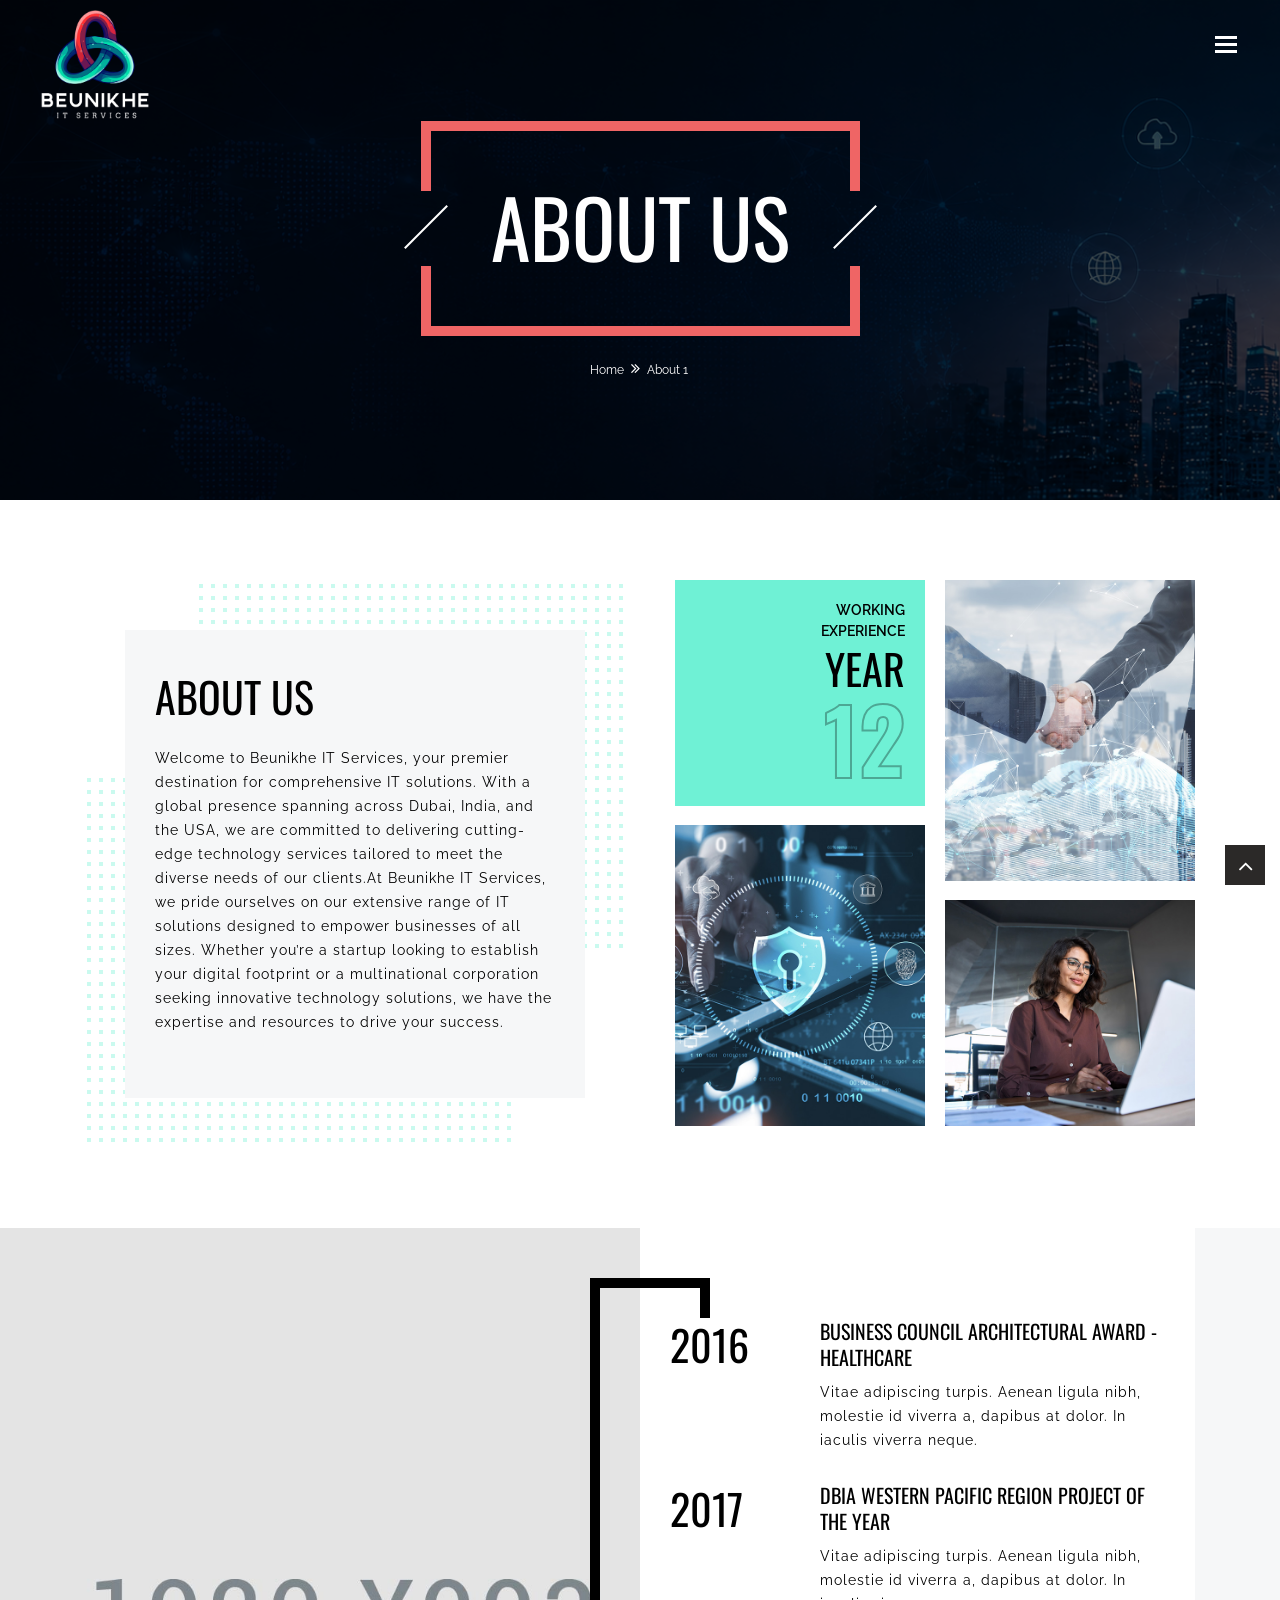
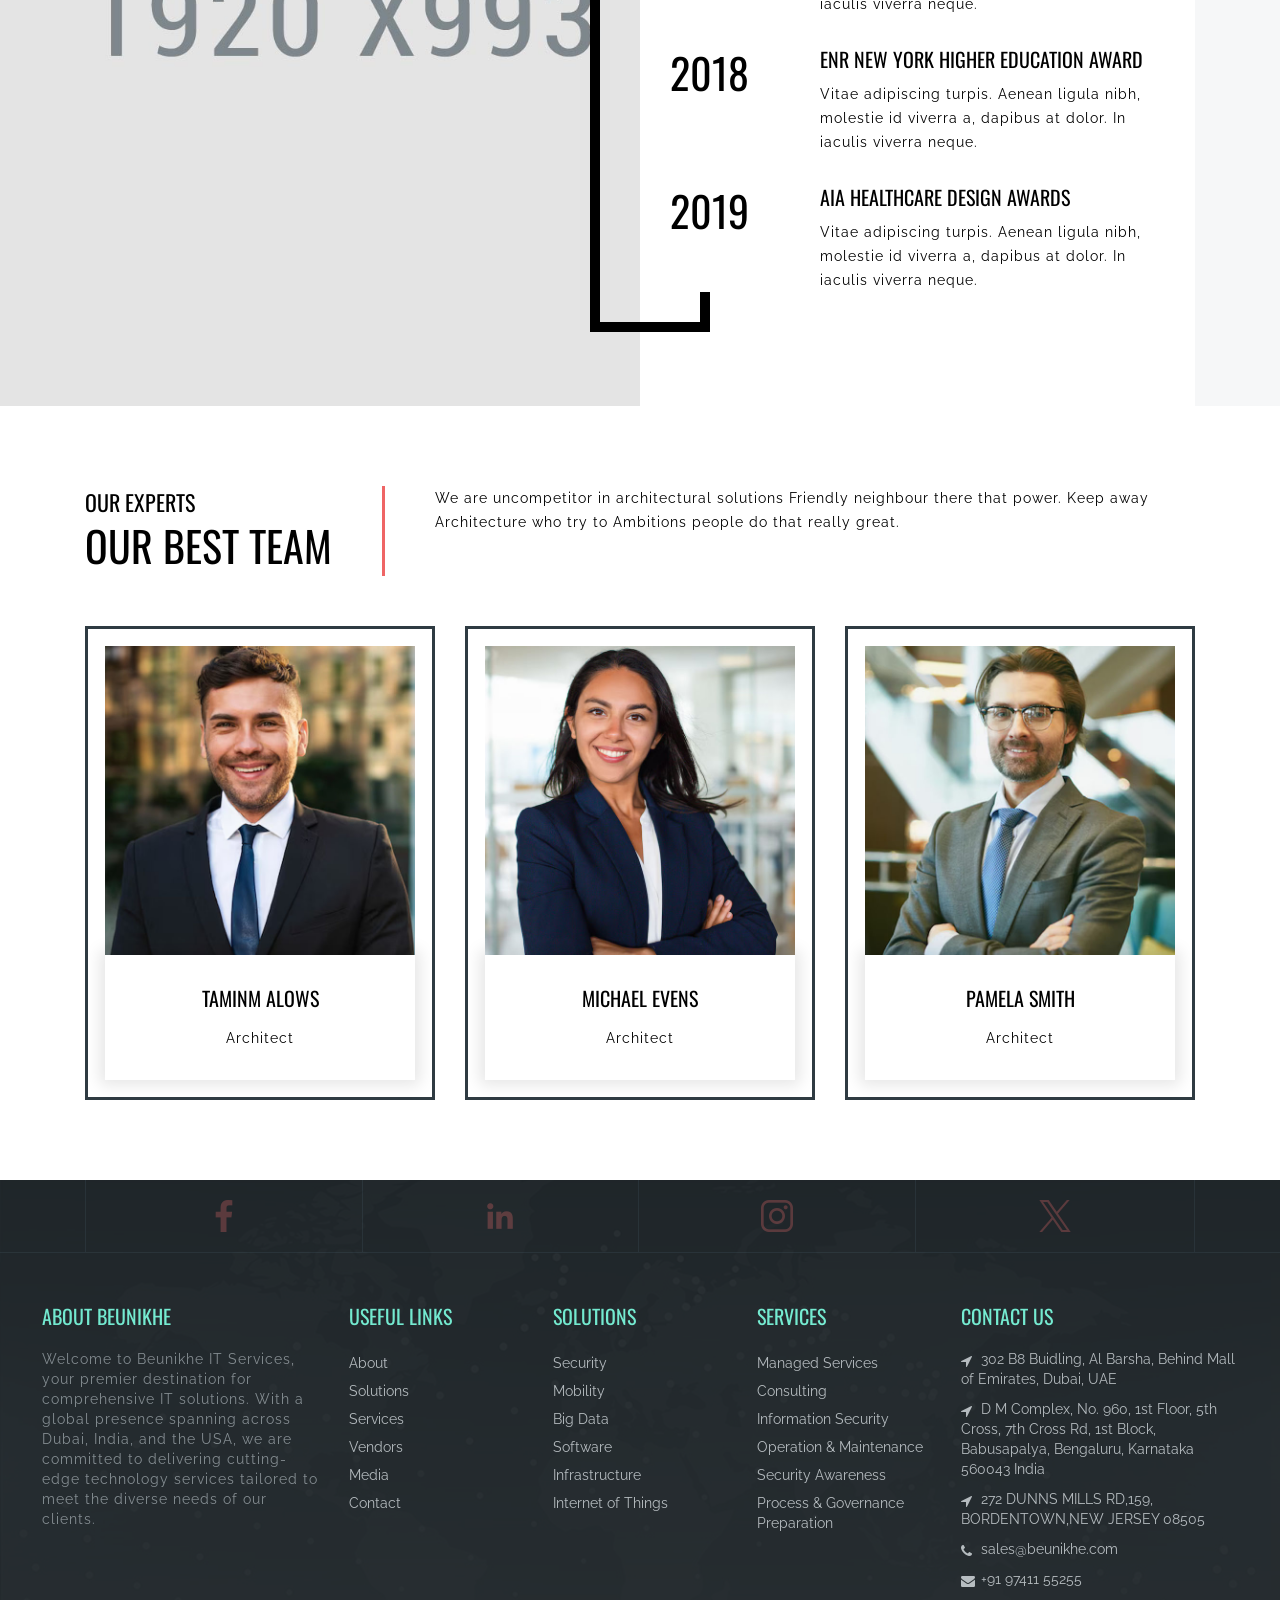
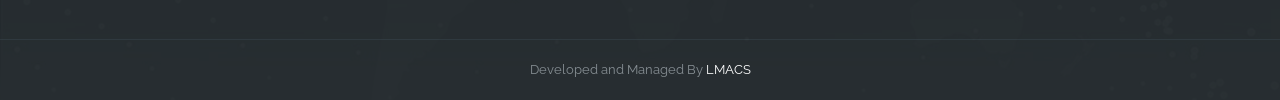
<file: about.html>
<!DOCTYPE html>

<html lang="en">

<head>

    <!-- META -->
    <meta charset="utf-8">
    <meta http-equiv="X-UA-Compatible" content="IE=edge">
    <meta name="keywords" content="" />
    <meta name="author" content="" />
    <meta name="robots" content="" />    
    <meta name="description" content="" />
    
    <!-- FAVICONS ICON -->
    <link rel="icon" href="images/favicon.ico" type="image/x-icon" />
    <link rel="shortcut icon" type="image/x-icon" href="images/favicon.png" />
    
    <!-- PAGE TITLE HERE -->
    <title>Beunikhe || About Us Page</title>
    
    <!-- MOBILE SPECIFIC -->
    <meta name="viewport" content="width=device-width, initial-scale=1">
    

    
    <!-- BOOTSTRAP STYLE SHEET -->
    <link rel="stylesheet" type="text/css" href="css/bootstrap.min.css">    
    <!-- FONTAWESOME STYLE SHEET -->
    <link rel="stylesheet" type="text/css" href="css/fontawesome/css/font-awesome.min.css" />
    <!-- OWL CAROUSEL STYLE SHEET -->
    <link rel="stylesheet" type="text/css" href="css/owl.carousel.min.css">
    <!-- SLICK CAROUSEL STYLE SHEET -->    
    <link rel="stylesheet" type="text/css" href="css/slick.css">
    <link rel="stylesheet" type="text/css" href="css/slick-theme.css">
    <!-- MAGNIFIC POPUP STYLE SHEET -->
    <link rel="stylesheet" type="text/css" href="css/magnific-popup.min.css">
    <!-- LOADER STYLE SHEET -->
    <link rel="stylesheet" type="text/css" href="css/loader.min.css">    
    <!-- MAIN STYLE SHEET -->
    <link rel="stylesheet" type="text/css" href="css/style.css">
    

        
    <!-- FLATICON STYLE SHEET -->
    <link rel="stylesheet" type="text/css" href="css/flaticon.min.css">
    
    <!-- GOOGLE FONTS -->
    <link href="https://fonts.googleapis.com/css?family=Poppins:400,500,600,700,800,900&display=swap" rel="stylesheet">
    <link href="https://fonts.googleapis.com/css?family=Oswald:400,500,600,700&display=swap" rel="stylesheet">
    <link href="https://fonts.googleapis.com/css?family=Raleway:300,400,500,600,700,800,900&display=swap" rel="stylesheet">  
 
</head>

<body>

	<div class="page-wraper"> 
       	
        <!-- HEADER START -->
        <header class="site-header header-style-1  header-fixed nav-wide mobile-sider-drawer-menu">
            <div class="main-bar-wraper">
                <div class="main-bar p-t5">
                    <div class="container">
                        <div class="logo-header">
                            <div class="logo-header-inner logo-header-one">
                                <a href="index.html">
                                    <img style="width: 110px;" src="images/logo-light.png" alt="" />
                                </a>
                            </div>
                        </div>
                        <!-- NAV Toggle Button -->
                        <button id="mobile-side-drawer">
                            <span class="icon-bar bar-one"></span>
                            <span class="icon-bar bar-two"></span>
                            <span class="icon-bar bar-three"></span>
                        </button>
                                                                                                                                   
                            <!-- MAIN Vav -->
                            <div class="header-nav">
                                <ul class=" nav navbar-nav">
                                    <li>
                                        <a href="index.html">Home</a>
                                    </li>
                                    <li class="active">
                                        <a href="about.html">About Us</a>
                                    </li>
                                    <li>
                                        <a href="javascript:;">Services</a>
                                    </li>                                                                            
                                    <li>
                                        <a href="solutions.html">Solutions</a>
                                    </li>                                                                            
                                    <li>
                                        <a href="vendors.html">Vendors</a>
                                    </li>                                                                            
                                    <li>
                                        <a href="media.html">Media</a>
                                    </li>                                                                           
                                    <li>
                                        <a href="contact.html">Contact Us</a>
                                    </li> 
                              
                                </ul>
                            </div>
                            
                    </div>
                </div>
            </div>
        </header>
        <!-- HEADER END -->
        
        <!-- CONTENT START -->
        <div class="page-content">
        
            <!-- INNER PAGE BANNER -->
            <div class="wt-bnr-inr overlay-wraper bg-parallax bg-top-center"  data-stellar-background-ratio="0.5"  style="background-image:url(images/banner/img1.png);">
            	<div class="overlay-main bg-black opacity-07"></div>
                <div class="container">
                    <div class="wt-bnr-inr-entry">
                    	<div class="banner-title-outer">
                        	<div class="banner-title-name">
                        		<h2 class="text-white">About Us</h2>
                            </div>
                        </div>
                        <!-- BREADCRUMB ROW -->                            
                        
                            <div>
                                <ul class="wt-breadcrumb breadcrumb-style-2">
                                    <li><a href="javascript:void(0);">Home</a></li>
                                    <li>About 1</li>
                                </ul>
                            </div>
                        
                        <!-- BREADCRUMB ROW END -->                        
                    </div>
                </div>
            </div>
            <!-- INNER PAGE BANNER END -->
             
            <!-- WELCOME SECTION START -->
            <div class="section-full p-t80 p-b80 overflow-hide">
                <div class="container">
                    <div class="section-content">

                        <div class="row">
                   
                            <div class="col-lg-6 col-md-12">
                                <div class="arc-home-about-left">
                                    <div class="arc-home-left-content  bg-gray">
                                        <!-- <h3 class="m-t0 wt-tilte-light">Design, followed by Form & Function.</h3> -->
                                        <h2 class="m-t0 wt-title">ABOUT US</h2>
                                        <p>Welcome to Beunikhe IT Services, your premier destination for comprehensive IT solutions. With a global presence spanning across Dubai, India, and the USA, we are committed to delivering cutting-edge technology services tailored to meet the diverse needs of our clients.At Beunikhe IT Services, we pride ourselves on our extensive range of IT solutions designed to empower businesses of all sizes. Whether you’re a startup looking to establish your digital footprint or a multinational corporation seeking innovative technology solutions, we have the expertise and resources to drive your success.<br>

<!-- Our team of experienced professionals brings a wealth of knowledge and expertise to every project we undertake. From software development and cloud computing to cybersecurity and IT consulting, we offer a full spectrum of services to help you navigate the ever-evolving landscape of technology. --></p>
                                        <!-- <a href="javascript:;" class="site-button-link">Read More</a> -->
                                    </div>
                                </div>
                            </div>
                            
                            <div class="col-lg-6 col-md-12">
                                <div class="arc-home-about-right portfolio-wrap">
                                    <div class="row">
                                        <div class="col-md-6 col-sm-6 masonry-item">
                                            <div class="arc-about-year text-uppercase text-right m-b20">
                                                <div class="arc-about-year-pic">
                                                    <img src="images/about/s-1.jpg" alt="">
                                                </div>
                                                <div class="arc-about-year-info">
                                                    <span class="title-small">working <br>experience</span>
                                                    <h2 class="wt-title m-tb0">Year</h2>
                                                    <span class="text-outline">12</span>
                                                </div>    
                                            </div>
                                        </div>
                          
                                        <div class="col-md-6 col-sm-6 masonry-item">
                                            <div class="wt-media m-b20  img-reflection">
                                                <img src="images/about/l-2.jpg" alt="">
                                            </div>
                                        </div>
              
                                        <div class="col-md-6 col-sm-6 masonry-item">
                                            <div class="wt-media m-b20  img-reflection">
                                                <img src="images/about/l-1.jpg" alt="">
                                            </div>
                                        </div>
                     
                                        <div class="col-md-6 col-sm-6 masonry-item">
                                            <div class="wt-media m-b20  img-reflection">
                                                <img src="images/about/s-3.jpg" alt="">
                                            </div>
                                        </div>
                                                                                                                                    
                                    </div>      
                                </div>
                            </div>                                 
                        </div>

                    </div>
                </div>
            </div>   
            <!-- WELCOME  SECTION END -->  

            <!-- OUR STORY SECTION START -->
            <div class="bg-white">
                    
                <div class="section-content">                    
                    <div class="row awards-win-section">                                            
                        <div class="col-lg-6 col-md-12  awards-win-section-left bg-cover bg-no-repeat bg-center bg-gray" style="background-image:url(images/background/bg-8.jpg)">
                            <div class="awards-win-left-content">
                            </div>
                        </div>
                        <div class="col-lg-6 col-md-12 awards-win-section-right bg-gray">
                            <div class="awards-win-right-content">
                                <div class="awards-win">
        
                                    <ul>
                                                                            
                                        <!-- COLUMNS 2 -->
                                        <li>
                                            <h2 class="title-year">2016</h2>
                                            <h4 class=" m-b10">Business Council Architectural Award - Healthcare</h4>
                                            <p>Vitae adipiscing turpis. Aenean ligula nibh, molestie id viverra a, dapibus at dolor. In iaculis viverra neque.</p>
                                        </li>                                   
                                        <!-- COLUMNS 3 -->
                                        <li>
                                            <h2 class="title-year">2017</h2>
                                            <h4 class=" m-b10">DBIA Western Pacific Region Project of the Year</h4>
                                            <p>Vitae adipiscing turpis. Aenean ligula nibh, molestie id viverra a, dapibus at dolor. In iaculis viverra neque.</p>
                                        </li>                                    
                                        <!-- COLUMNS 4 -->
                                        <li>
                                           <h2 class="title-year">2018</h2>
                                           <h4 class=" m-b10">ENR New York Higher Education Award</h4>
                                           <p>Vitae adipiscing turpis. Aenean ligula nibh, molestie id viverra a, dapibus at dolor. In iaculis viverra neque. </p>
                                       </li>                                    
                                        <!-- COLUMNS 5 -->
                                        <li>
                                            <h2 class="title-year">2019</h2>
                                            <h4 class=" m-b10">AIA Healthcare Design Awards</h4>
                                            <p>Vitae adipiscing turpis. Aenean ligula nibh, molestie id viverra a, dapibus at dolor. In iaculis viverra neque. </p>
                                        </li>                                    
                                    </ul>
                                
                                </div>
                            </div>
                        </div>                                        
                    </div>
                </div>
            </div>       
            <!-- OUR STORY SECTION END --> 
            
            
            
             <!-- OUR TEAM START -->
            <div class="section-full p-t80 p-b50 bg-white">
                <div class="container">
                	<div class="section-head clearfix">
                        <div class="wt-tilte-main bdr-r-3 bdr-primary bdr-solid">
                            <small class="wt-small-title">Our Experts</small>
                            <h2 class="m-b5">Our Best Team</h2>
                        </div>
                        <div class="title-right-detail">
                            <p>We are uncompetitor in architectural solutions Friendly neighbour there that power. Keep away Architecture who try to Ambitions people do that really great.</p>
                        </div>
                    </div>                                                       
                   
					<div class="section-content">
                        <div class="row justify-content-center">
                            <div class="col-lg-4 col-md-6 col-sm-12">
                            	<div class="wt-team-arc2">
                                	
                                    <div class="wt-media">
                                        <img src="images/our-team1/pic1.jpg" alt="">
										<div class="team-social-center">
                                            <ul class="team-social-icon">
                                                <li><a href="javascript:void(0);" class="fa fa-google"></a></li>
                                                <li><a href="javascript:void(0);" class="fa fa-rss"></a></li>
                                                <li><a href="javascript:void(0);" class="fa fa-facebook"></a></li>
												<li><a href="javascript:void(0);" class="fa fa-twitter"></a></li>
                                                <li><a href="javascript:void(0);" class="fa fa-linkedin"></a></li>                                                
                                            </ul>
                                        </div>                                                
                                    </div>                                   

                                    <div class="wt-info bg-white p-a30">
                                        <div class="team-detail  text-center">
                                            <h4 class="m-t0">Taminm Alows</h4>
                                            <p>Architect</p>
                                        </div>
                                    </div>
                            
                                </div>
                            </div>
                            
                            <div class="col-lg-4 col-md-6 col-sm-12">
                            	<div class="wt-team-arc2">
                                	
                                    <div class="wt-media">
                                        <img src="images/our-team1/pic2.jpg" alt="">
                                        <div class="team-social-center">
                                            <ul class="team-social-icon">
                                                <li><a href="javascript:void(0);" class="fa fa-google"></a></li>
                                                <li><a href="javascript:void(0);" class="fa fa-rss"></a></li>
                                                <li><a href="javascript:void(0);" class="fa fa-facebook"></a></li>
												<li><a href="javascript:void(0);" class="fa fa-twitter"></a></li>
                                                <li><a href="javascript:void(0);" class="fa fa-linkedin"></a></li> 
                                            </ul>
                                        </div>
                                    </div>                                   

                                    <div class="wt-info bg-white p-a30">
                                        <div class="team-detail  text-center">
                                            <h4 class="m-t0">Michael Evens</h4>
                                            <p>Architect</p>
                                        </div>
                                    </div>
                            
                                </div>
                            </div>
                            
                            <div class="col-lg-4 col-md-6 col-sm-12">
                            	<div class="wt-team-arc2">
                                	
                                    <div class="wt-media">
                                        <img src="images/our-team1/pic3.jpg" alt="">
                                        <div class="team-social-center">
                                            <ul class="team-social-icon">
                                                <li><a href="javascript:void(0);" class="fa fa-google"></a></li>
                                                <li><a href="javascript:void(0);" class="fa fa-rss"></a></li>
                                                <li><a href="javascript:void(0);" class="fa fa-facebook"></a></li>
												<li><a href="javascript:void(0);" class="fa fa-twitter"></a></li>
                                                <li><a href="javascript:void(0);" class="fa fa-linkedin"></a></li> 
                                            </ul>
                                        </div>
                                    </div>                                   

                                    <div class="wt-info bg-white p-a30">
                                        <div class="team-detail  text-center">
                                            <h4 class="m-t0">Pamela Smith</h4>
                                            <p>Architect</p>
                                        </div>
                                    </div>
                            
                                </div>
                            </div>                                                        
                            
                        </div>
                    </div>                     
                                
                </div>
            </div>   
            <!-- OUR TEAM END -->  
                     
                                     
            
        </div>
        <!-- CONTENT END -->
        
        <!-- FOOTER START -->
        <footer class="site-footer footer-large  footer-dark"  style="background-image: url('images/background/footer.jpg');background-repeat: no-repeat;
  background-size: 100%;">
            <div class="footer-social-section bg-secondry">
                <div class="container">
                    <div class="footer-social-content">
                        <ul>
                            <li><a href="javascript:;"><img src="images/icons/facebook.png"></a></li>
                            <li><a href="javascript:;"><img src="images/icons/linkedin.png"></a></li>
                            <li><a href="javascript:;"><img src="images/icons/instagram.png"></a></li>
                            <li><a href="javascript:;"><img src="images/icons/twitter.png"></a></li>
                        </ul>
                    </div>
                </div>
            </div>
            <!-- FOOTER BLOCKES START -->  
            <div class="footer-top overlay-wraper">
                <div class="overlay-main"></div>
                <div class="container-fluid">
                    <div class="row">
                        <!-- RESENT POST -->
                        
                                                 
                        <!-- ABOUT COMPANY -->
                        <div class="col-xl-3 col-lg-6 col-md-6">  
                            <div class="widget widget_about">
                                <h4 class="widget-title  text-uppercase">About BEUNIKHE</h4>
                                <p>Welcome to Beunikhe IT Services, your premier destination for comprehensive IT solutions. With a global presence spanning across Dubai, India, and the USA, we are committed to delivering cutting-edge technology services tailored to meet the diverse needs of our clients.</p>  
                            </div>
                            
                            <!-- <div class="widget widget_newsletter">
                                <h4 class="widget-title  text-uppercase">Subscribe to our newsletter!</h4>
                                <div class="newsletter-bx">
                                    <form role="search" method="post">
                                        <div class="input-group">
                                        <input name="news-letter" class="form-control" placeholder="ENTER YOUR EMAIL" type="text">
                                        <span class="input-group-btn">
                                            <button type="submit" class="site-button"><i class="fa fa-paper-plane-o"></i></button>
                                        </span>
                                    </div>
                                     </form>
                                </div>
                            </div>   -->                          
                        </div> 
                        
                   
                        
                        <!-- USEFUL LINKS -->
                        <div class="col-xl-2 col-lg-6 col-md-6">
                            <div class="widget widget_services inline-links">
                                <h4 class="widget-title">Useful links</h4>
                                <ul>
                                    <li><a href="about.html">About</a></li>
                                    <li><a href="solutions.html">Solutions</a></li>
                                    <li><a href="javascript:;">Services</a></li>
                                    <li><a href="vendors.html">Vendors</a></li>
                                    <li><a href="media.html">Media</a></li>
                                    <li><a href="contact.html">Contact </a></li>                                    
                                </ul>

                            </div>                           
                        </div>    

                        <!-- USEFUL LINKS -->
                        <div class="col-xl-2 col-lg-6 col-md-6">
                            <div class="widget widget_services inline-links">
                                <h4 class="widget-title">Solutions</h4>
                                <ul>
                                    <li><a href="solutions.html">Security</a></li>
                                    <li><a href="solutions.html">Mobility</a></li>
                                    <li><a href="solutions.html">Big Data</a></li>
                                    <li><a href="solutions.html">Software</a></li>
                                    <li><a href="solutions.html">Infrastructure</a></li>
                                    <li><a href="solutions.html">Internet of Things</a></li>                                    
                                </ul>

                            </div>                           
                        </div>      

                        <!-- USEFUL LINKS -->
                        <div class="col-xl-2 col-lg-6 col-md-6">
                            <div class="widget widget_services inline-links">
                                <h4 class="widget-title">Services</h4>
                                <ul>
                                    <li><a href="javascript:;">Managed Services</a></li>
                                    <li><a href="javascript:;">Consulting</a></li>
                                    <li><a href="javascript:;">Information Security</a></li>
                                    <li><a href="javascript:;">Operation & Maintenance</a></li>
                                    <li><a href="javascript:;">Security Awareness</a></li>
                                    <li><a href="javascript:;">Process & Governance Preparation</a></li>                                    
                                </ul>

                            </div>                           
                        </div>      
                        
                        <!-- TAGS -->
                        <div class="col-xl-3 col-lg-6 col-md-6">
                            <div class="widget widget_address_outer m-b20">
                                <h4 class="widget-title">Contact Us</h4>
                                <ul class="widget_address">
                                    <li><i class="fa fa-location-arrow" aria-hidden="true"></i><span style="margin-left:20px;">302 B8 Buidling, Al Barsha, Behind Mall of Emirates, Dubai, UAE</span></li>
                                    <li><i class="fa fa-location-arrow" aria-hidden="true"></i><span style="margin-left:20px;">D M Complex, No. 960, 1st Floor, 5th Cross, 7th Cross Rd, 1st Block, Babusapalya, Bengaluru, Karnataka 560043 India</span></li>
                                    <li><i class="fa fa-location-arrow" aria-hidden="true"></i><span style="margin-left:20px;">272 DUNNS MILLS RD,159, BORDENTOWN,NEW JERSEY 08505</span></li>
                                    <li><i class="fa fa-phone"></i><a href="mailto:sales@beunikhe.com"  style="margin-left:20px;">sales@beunikhe.com</a></li>
                                    <li><i class="fa fa-envelope"></i><a href="tel:+919741155255"  style="margin-left:20px;">+91 97411 55255</a></li>
                                </ul>
                            </div>
                        </div>
                        <!-- NEWSLETTER -->

                    </div>
                    
                </div>
            </div>
            <!-- FOOTER COPYRIGHT -->
            <div class="footer-bottom">
                <div class="container">
                    <div class="footer-logo-bar">
                        <span class="copyrights-text">Developed and Managed By <a target="_blank" href="https://www.lebeda.co/" target="_blank" style="color: #fff;display: inline;">LMACS</a></span>
                    </div>
                </div>
            </div>
        </footer>
        <!-- FOOTER END -->   
        
        <!-- BUTTON TOP START -->
		<button class="scroltop"><span class="fa fa-angle-up  relative" id="btn-vibrate"></span></button>
        
    </div>

<!-- LOADING AREA START ===== -->
<div class="loading-area">
    <div class="loading-box"></div>
    <div class="loading-pic">
        <div id="loadFacebookG">
            <div id="blockG_1" class="facebook_blockG"></div>
            <div id="blockG_2" class="facebook_blockG"></div>
            <div id="blockG_3" class="facebook_blockG"></div>
        </div>
    </div>
</div>
<!-- LOADING AREA  END ====== --> 

<!-- JAVASCRIPT  FILES ========================================= --> 
<script  src="js/jquery-3.4.1.min.js"></script><!-- JQUERY.MIN JS -->
<script  src="js/bootstrap.min.js"></script><!-- BOOTSTRAP.MIN JS -->
<script src="js/popper.min.js"></script><!-- POPPER.MIN JS -->
<script  src="js/magnific-popup.min.js"></script><!-- MAGNIFIC-POPUP JS -->
<script  src="js/counterup.min.js"></script><!-- COUNTERUP JS -->
<script  src="js/waypoints.min.js"></script><!-- COUNTERUP JS -->
<script  src="js/isotope.pkgd.min.js"></script><!-- MASONRY  -->
<script  src="js/owl.carousel.min.js"></script><!-- OWL  SLIDER  -->
<script src="js/slick.js"></script><!-- SLICK  SLIDER  -->
 
<script src="js/theia-sticky-sidebar.js"></script><!-- STICKY SIDEBAR  -->
<script  src="js/custom.js"></script><!-- CUSTOM FUCTIONS  -->



 
</body>

</html>
</file>
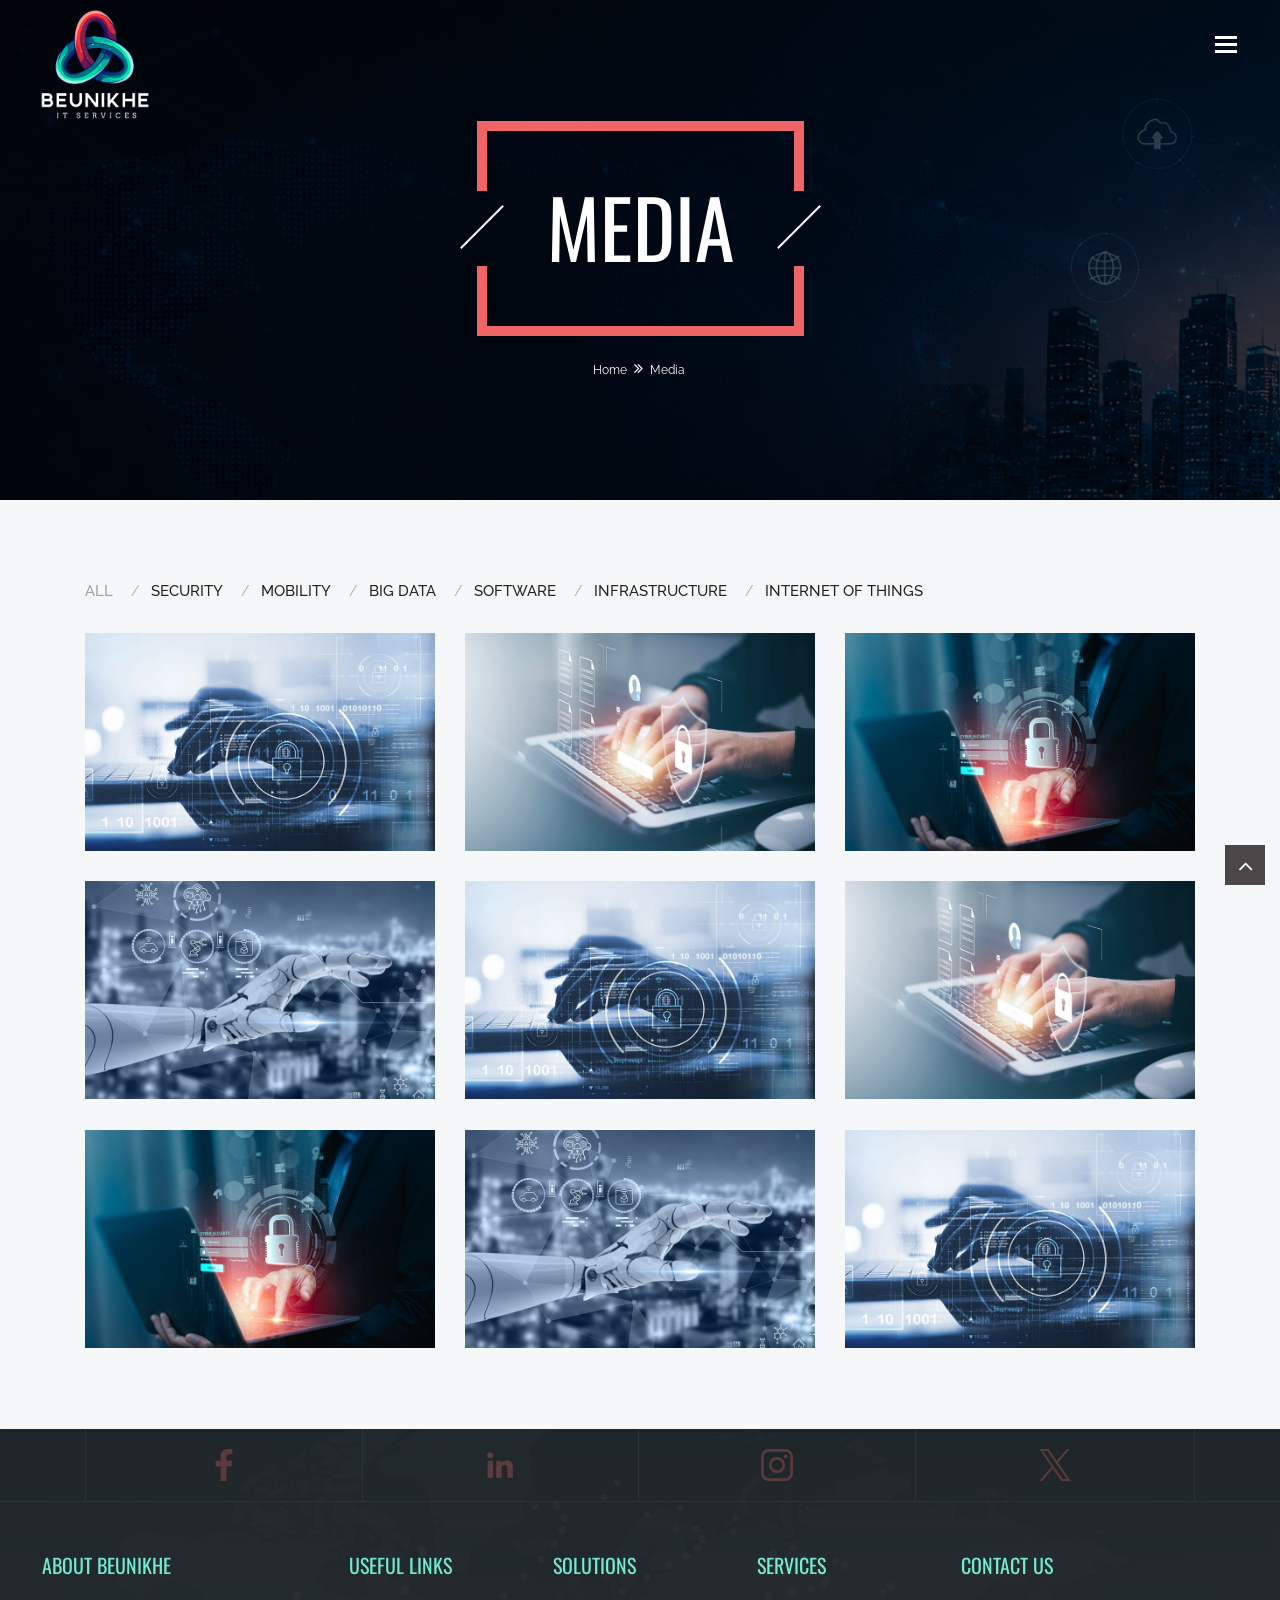
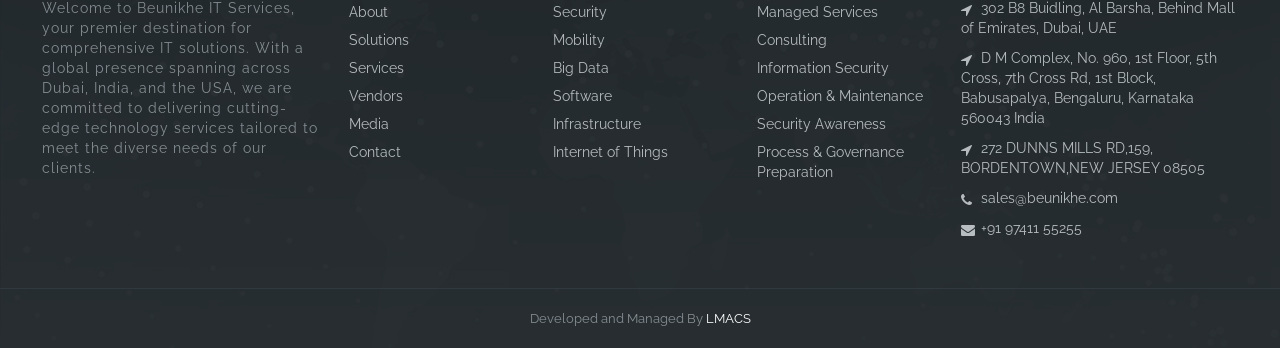
<file: media.html>
<!DOCTYPE html>
<html lang="en">

<head>

	<!-- META -->
    <meta charset="utf-8">
    <meta http-equiv="X-UA-Compatible" content="IE=edge">
    <meta name="keywords" content="" />
    <meta name="author" content="" />
    <meta name="robots" content="" />    
    <meta name="description" content="" />
    
    <!-- FAVICONS ICON -->
    <link rel="icon" href="images/favicon.ico" type="image/x-icon" />
    <link rel="shortcut icon" type="image/x-icon" href="images/favicon.png" />
    
    <!-- PAGE TITLE HERE -->
    <title>Beunikhe || Media Page</title>
    
    <!-- MOBILE SPECIFIC -->
    <meta name="viewport" content="width=device-width, initial-scale=1">
    
    <!-- BOOTSTRAP STYLE SHEET -->
    <link rel="stylesheet" type="text/css" href="css/bootstrap.min.css">    
    <!-- FONTAWESOME STYLE SHEET -->
    <link rel="stylesheet" type="text/css" href="css/fontawesome/css/font-awesome.min.css" />
    <!-- OWL CAROUSEL STYLE SHEET -->
    <link rel="stylesheet" type="text/css" href="css/owl.carousel.min.css">
    <!-- SLICK CAROUSEL STYLE SHEET -->    
    <link rel="stylesheet" type="text/css" href="css/slick.css">
    <link rel="stylesheet" type="text/css" href="css/slick-theme.css">
    <!-- MAGNIFIC POPUP STYLE SHEET -->
    <link rel="stylesheet" type="text/css" href="css/magnific-popup.min.css">
    <!-- LOADER STYLE SHEET -->
    <link rel="stylesheet" type="text/css" href="css/loader.min.css">    
    <!-- MAIN STYLE SHEET -->
    <link rel="stylesheet" type="text/css" href="css/style.css">
    

        
    <!-- FLATICON STYLE SHEET -->
    <link rel="stylesheet" type="text/css" href="css/flaticon.min.css">
    
    <!-- GOOGLE FONTS -->
    <link href="https://fonts.googleapis.com/css?family=Poppins:400,500,600,700,800,900&display=swap" rel="stylesheet">
    <link href="https://fonts.googleapis.com/css?family=Oswald:400,500,600,700&display=swap" rel="stylesheet">
    <link href="https://fonts.googleapis.com/css?family=Raleway:300,400,500,600,700,800,900&display=swap" rel="stylesheet">

</head>

<body>

	<div class="page-wraper"> 
       	
        <!-- HEADER START -->
        <header class="site-header header-style-1  header-fixed nav-wide mobile-sider-drawer-menu">
            <div class="main-bar-wraper">
                <div class="main-bar p-t5">
                    <div class="container">
                        <div class="logo-header">
                            <div class="logo-header-inner logo-header-one">
                                <a href="index.html">
                                    <img style="width: 110px;" src="images/logo-light.png" alt="" />
                                </a>
                            </div>
                        </div>
                        <!-- NAV Toggle Button -->
                        <button id="mobile-side-drawer">
                            <span class="icon-bar bar-one"></span>
                            <span class="icon-bar bar-two"></span>
                            <span class="icon-bar bar-three"></span>
                        </button>
                                                                                                                                   
                            <!-- MAIN Vav -->
                            <div class="header-nav">
                                <ul class=" nav navbar-nav">
                                    <li>
                                        <a href="index.html">Home</a>
                                    </li>
                                    <li>
                                        <a href="about.html">About Us</a>
                                    </li>
                                    <li>
                                        <a href="javascript:;">Services</a>
                                    </li>                                                                            
                                    <li>
                                        <a href="solutions.html">Solutions</a>
                                    </li>                                                                            
                                    <li>
                                        <a href="vendors.html">Vendors</a>
                                    </li>                                                                            
                                    <li class="active">
                                        <a href="media.html">Media</a>
                                    </li>                                                                           
                                    <li>
                                        <a href="contact.html">Contact Us</a>
                                    </li> 
                              
                                </ul>
                            </div>
                            
                    </div>
                </div>
            </div>
        </header>
        <!-- HEADER END -->
        
        <!-- CONTENT START -->
        <div class="page-content">
            <!-- INNER PAGE BANNER -->
            <div class="wt-bnr-inr overlay-wraper bg-parallax bg-top-center"  data-stellar-background-ratio="0.5"  style="background-image:url(images/banner/img1.png);">
            	<div class="overlay-main bg-black opacity-07"></div>
                <div class="container">
                    <div class="wt-bnr-inr-entry">
                    	<div class="banner-title-outer">
                        	<div class="banner-title-name">
                        		<h2 class="text-white">Media</h2>
                            </div>
                        </div>
                        <!-- BREADCRUMB ROW -->                            
                        
                            <div>
                                <ul class="wt-breadcrumb breadcrumb-style-2">
                                    <li><a href="javascript:void(0);">Home</a></li>
                                    <li>Media</li>
                                </ul>
                            </div>
                        
                        <!-- BREADCRUMB ROW END -->                        
                    </div>
                </div>
            </div>
            <!-- INNER PAGE BANNER END -->
            
			<!-- SECTION CONTENT START -->
            <div class="section-full p-t80 p-b50 bg-gray">
            	<div class="container">
                    <!-- PAGINATION START -->
                    <div class="filter-wrap p-b30">
                        <ul class="masonry-filter link-style  text-uppercase">
                                <li class="active"><a data-filter="*" href="#">All</a></li>
                                <li><a data-filter=".cat-1" href="#">Security</a></li>
                                <li><a data-filter=".cat-2" href="#">Mobility</a></li>
                                <li><a data-filter=".cat-3" href="#">Big Data</a></li>
                                <li><a data-filter=".cat-4" href="#">Software</a></li>
                                <li><a data-filter=".cat-5" href="#">Infrastructure</a></li>
                                <li><a data-filter=".cat-6" href="#">Internet of Things</a></li>
                        </ul>
                    </div>
                    <!-- PAGINATION END -->
                
                <!-- GALLERY CONTENT START -->
                <div class="portfolio-wrap mfp-gallery news-grid clearfix row">
                        <!-- COLUMNS 1 -->
                        <div class="masonry-item cat-1 cat-6 col-lg-4 col-md-6 col-sm-6">
                            <div class="blog-post">
                                <div class="wt-img-effect ">
                                    <img src="images/gallery/pic1.jpg" alt="">
                                </div>
                            </div>
                        </div>
                        
                        <!-- COLUMNS 2 -->
                        <div class="masonry-item cat-2 cat-5 col-lg-4 col-md-6 col-sm-6">
                            <div class="blog-post">
                                <div class="wt-img-effect ">
                                    <img src="images/gallery/pic2.jpg" alt="">
                                </div>
                            </div>
                        </div>
                        
                        <!-- COLUMNS 3 -->
                        <div class="masonry-item cat-3 cat-6 col-lg-4 col-md-6 col-sm-6">
                            <div class="blog-post">
                                <div class="wt-img-effect ">
                                    <img src="images/gallery/pic3.jpg" alt="">
                                </div>
                            </div>
                        </div>
                        
                        <!-- COLUMNS 4 -->
                        <div class="masonry-item cat-4 cat-5 col-lg-4 col-md-6 col-sm-6">
                            <div class="blog-post">
                                <div class="wt-img-effect ">
                                    <img src="images/gallery/pic4.jpg" alt="">
                                </div>
                            </div>    
                        </div>
                        
                        <!-- COLUMNS 1 -->
                        <div class="masonry-item cat-1 col-lg-4 col-md-6 col-sm-6">
                            <div class="blog-post">
                                <div class="wt-img-effect ">
                                    <img src="images/gallery/pic1.jpg" alt="">
                                </div>
                            </div>
                        </div>
                        
                        <!-- COLUMNS 2 -->
                        <div class="masonry-item cat-2 cat-6 col-lg-4 col-md-6 col-sm-6">
                            <div class="blog-post">
                                <div class="wt-img-effect ">
                                    <img src="images/gallery/pic2.jpg" alt="">
                                </div>
                            </div>
                        </div>
                        
                        <!-- COLUMNS 3 -->
                        <div class="masonry-item cat-3 cat-5 col-lg-4 col-md-6 col-sm-6">
                            <div class="blog-post">
                                <div class="wt-img-effect ">
                                    <img src="images/gallery/pic3.jpg" alt="">
                                </div>
                            </div>
                        </div>
                        
                        <!-- COLUMNS 4 -->
                        <div class="masonry-item cat-4 col-lg-4 col-md-6 col-sm-6">
                            <div class="blog-post">
                                <div class="wt-img-effect ">
                                    <img src="images/gallery/pic4.jpg" alt="">
                                </div>
                            </div>    
                        </div>
                        
                        <!-- COLUMNS 4 -->
                        <div class="masonry-item cat-4 col-lg-4 col-md-6 col-sm-6">
                            <div class="blog-post">
                                <div class="wt-img-effect ">
                                    <img src="images/gallery/pic1.jpg" alt="">
                                </div>
                            </div>    
                        </div>

                    </div>
                <!-- GALLERY CONTENT END -->
            	</div>
            
            </div>
            <!-- SECTION CONTENT END  -->

        </div>
        <!-- CONTENT END -->
                   
        <!-- FOOTER START -->
        <footer class="site-footer footer-large  footer-dark"  style="background-image: url('images/background/footer.jpg');background-repeat: no-repeat;
  background-size: 100%;">
            <div class="footer-social-section bg-secondry">
                <div class="container">
                    <div class="footer-social-content">
                        <ul>
                            <li><a href="javascript:;"><img src="images/icons/facebook.png"></a></li>
                            <li><a href="javascript:;"><img src="images/icons/linkedin.png"></a></li>
                            <li><a href="javascript:;"><img src="images/icons/instagram.png"></a></li>
                            <li><a href="javascript:;"><img src="images/icons/twitter.png"></a></li>
                        </ul>
                    </div>
                </div>
            </div>
            <!-- FOOTER BLOCKES START -->  
            <div class="footer-top overlay-wraper">
                <div class="overlay-main"></div>
                <div class="container-fluid">
                    <div class="row">
                        <!-- RESENT POST -->
                        
                                                 
                        <!-- ABOUT COMPANY -->
                        <div class="col-xl-3 col-lg-6 col-md-6">  
                            <div class="widget widget_about">
                                <h4 class="widget-title  text-uppercase">About BEUNIKHE</h4>
                                <p>Welcome to Beunikhe IT Services, your premier destination for comprehensive IT solutions. With a global presence spanning across Dubai, India, and the USA, we are committed to delivering cutting-edge technology services tailored to meet the diverse needs of our clients.</p>  
                            </div>
                            
                            <!-- <div class="widget widget_newsletter">
                                <h4 class="widget-title  text-uppercase">Subscribe to our newsletter!</h4>
                                <div class="newsletter-bx">
                                    <form role="search" method="post">
                                        <div class="input-group">
                                        <input name="news-letter" class="form-control" placeholder="ENTER YOUR EMAIL" type="text">
                                        <span class="input-group-btn">
                                            <button type="submit" class="site-button"><i class="fa fa-paper-plane-o"></i></button>
                                        </span>
                                    </div>
                                     </form>
                                </div>
                            </div>   -->                          
                        </div> 
                        
                   
                        
                        <!-- USEFUL LINKS -->
                        <div class="col-xl-2 col-lg-6 col-md-6">
                            <div class="widget widget_services inline-links">
                                <h4 class="widget-title">Useful links</h4>
                                <ul>
                                    <li><a href="about.html">About</a></li>
                                    <li><a href="solutions.html">Solutions</a></li>
                                    <li><a href="javascript:;">Services</a></li>
                                    <li><a href="vendors.html">Vendors</a></li>
                                    <li><a href="media.html">Media</a></li>
                                    <li><a href="contact.html">Contact </a></li>                                    
                                </ul>

                            </div>                           
                        </div>    

                        <!-- USEFUL LINKS -->
                        <div class="col-xl-2 col-lg-6 col-md-6">
                            <div class="widget widget_services inline-links">
                                <h4 class="widget-title">Solutions</h4>
                                <ul>
                                    <li><a href="solutions.html">Security</a></li>
                                    <li><a href="solutions.html">Mobility</a></li>
                                    <li><a href="solutions.html">Big Data</a></li>
                                    <li><a href="solutions.html">Software</a></li>
                                    <li><a href="solutions.html">Infrastructure</a></li>
                                    <li><a href="solutions.html">Internet of Things</a></li>                                    
                                </ul>

                            </div>                           
                        </div>      

                        <!-- USEFUL LINKS -->
                        <div class="col-xl-2 col-lg-6 col-md-6">
                            <div class="widget widget_services inline-links">
                                <h4 class="widget-title">Services</h4>
                                <ul>
                                    <li><a href="javascript:;">Managed Services</a></li>
                                    <li><a href="javascript:;">Consulting</a></li>
                                    <li><a href="javascript:;">Information Security</a></li>
                                    <li><a href="javascript:;">Operation & Maintenance</a></li>
                                    <li><a href="javascript:;">Security Awareness</a></li>
                                    <li><a href="javascript:;">Process & Governance Preparation</a></li>                                    
                                </ul>

                            </div>                           
                        </div>      
                        
                        <!-- TAGS -->
                        <div class="col-xl-3 col-lg-6 col-md-6">
                            <div class="widget widget_address_outer m-b20">
                                <h4 class="widget-title">Contact Us</h4>
                                <ul class="widget_address">
                                    <li><i class="fa fa-location-arrow" aria-hidden="true"></i><span style="margin-left:20px;">302 B8 Buidling, Al Barsha, Behind Mall of Emirates, Dubai, UAE</span></li>
                                    <li><i class="fa fa-location-arrow" aria-hidden="true"></i><span style="margin-left:20px;">D M Complex, No. 960, 1st Floor, 5th Cross, 7th Cross Rd, 1st Block, Babusapalya, Bengaluru, Karnataka 560043 India</span></li>
                                    <li><i class="fa fa-location-arrow" aria-hidden="true"></i><span style="margin-left:20px;">272 DUNNS MILLS RD,159, BORDENTOWN,NEW JERSEY 08505</span></li>
                                    <li><i class="fa fa-phone"></i><a href="mailto:sales@beunikhe.com"  style="margin-left:20px;">sales@beunikhe.com</a></li>
                                    <li><i class="fa fa-envelope"></i><a href="tel:+919741155255"  style="margin-left:20px;">+91 97411 55255</a></li>
                                </ul>
                            </div>
                        </div>
                        <!-- NEWSLETTER -->

                    </div>
                    
                </div>
            </div>
            <!-- FOOTER COPYRIGHT -->
            <div class="footer-bottom">
                <div class="container">
                    <div class="footer-logo-bar">
                        <span class="copyrights-text">Developed and Managed By <a target="_blank" href="https://www.lebeda.co/" target="_blank" style="color: #fff;display: inline;">LMACS</a></span>
                    </div>
                </div>
            </div>
        </footer>
        <!-- FOOTER END -->   

        <!-- BUTTON TOP START -->
		<button class="scroltop"><span class="fa fa-angle-up  relative" id="btn-vibrate"></span></button>
        
    </div>
 
<!-- LOADING AREA START ===== -->
<div class="loading-area">
    <div class="loading-box"></div>
    <div class="loading-pic">
        <div id="loadFacebookG">
            <div id="blockG_1" class="facebook_blockG"></div>
            <div id="blockG_2" class="facebook_blockG"></div>
            <div id="blockG_3" class="facebook_blockG"></div>
        </div>
    </div>
</div>
<!-- LOADING AREA  END ====== --> 

<!-- JAVASCRIPT  FILES ========================================= --> 
<script  src="js/jquery-3.4.1.min.js"></script><!-- JQUERY.MIN JS -->
<script  src="js/bootstrap.min.js"></script><!-- BOOTSTRAP.MIN JS -->
<script src="js/popper.min.js"></script><!-- POPPER.MIN JS -->
<script  src="js/magnific-popup.min.js"></script><!-- MAGNIFIC-POPUP JS -->
<script  src="js/counterup.min.js"></script><!-- COUNTERUP JS -->
<script  src="js/waypoints.min.js"></script><!-- COUNTERUP JS -->
<script  src="js/isotope.pkgd.min.js"></script><!-- MASONRY  -->
<script  src="js/owl.carousel.min.js"></script><!-- OWL  SLIDER  -->
<script src="js/slick.js"></script><!-- SLICK  SLIDER  -->
 
<script src="js/theia-sticky-sidebar.js"></script><!-- STICKY SIDEBAR  -->
<script  src="js/custom.js"></script><!-- CUSTOM FUCTIONS  -->



</body>

</html>
</file>
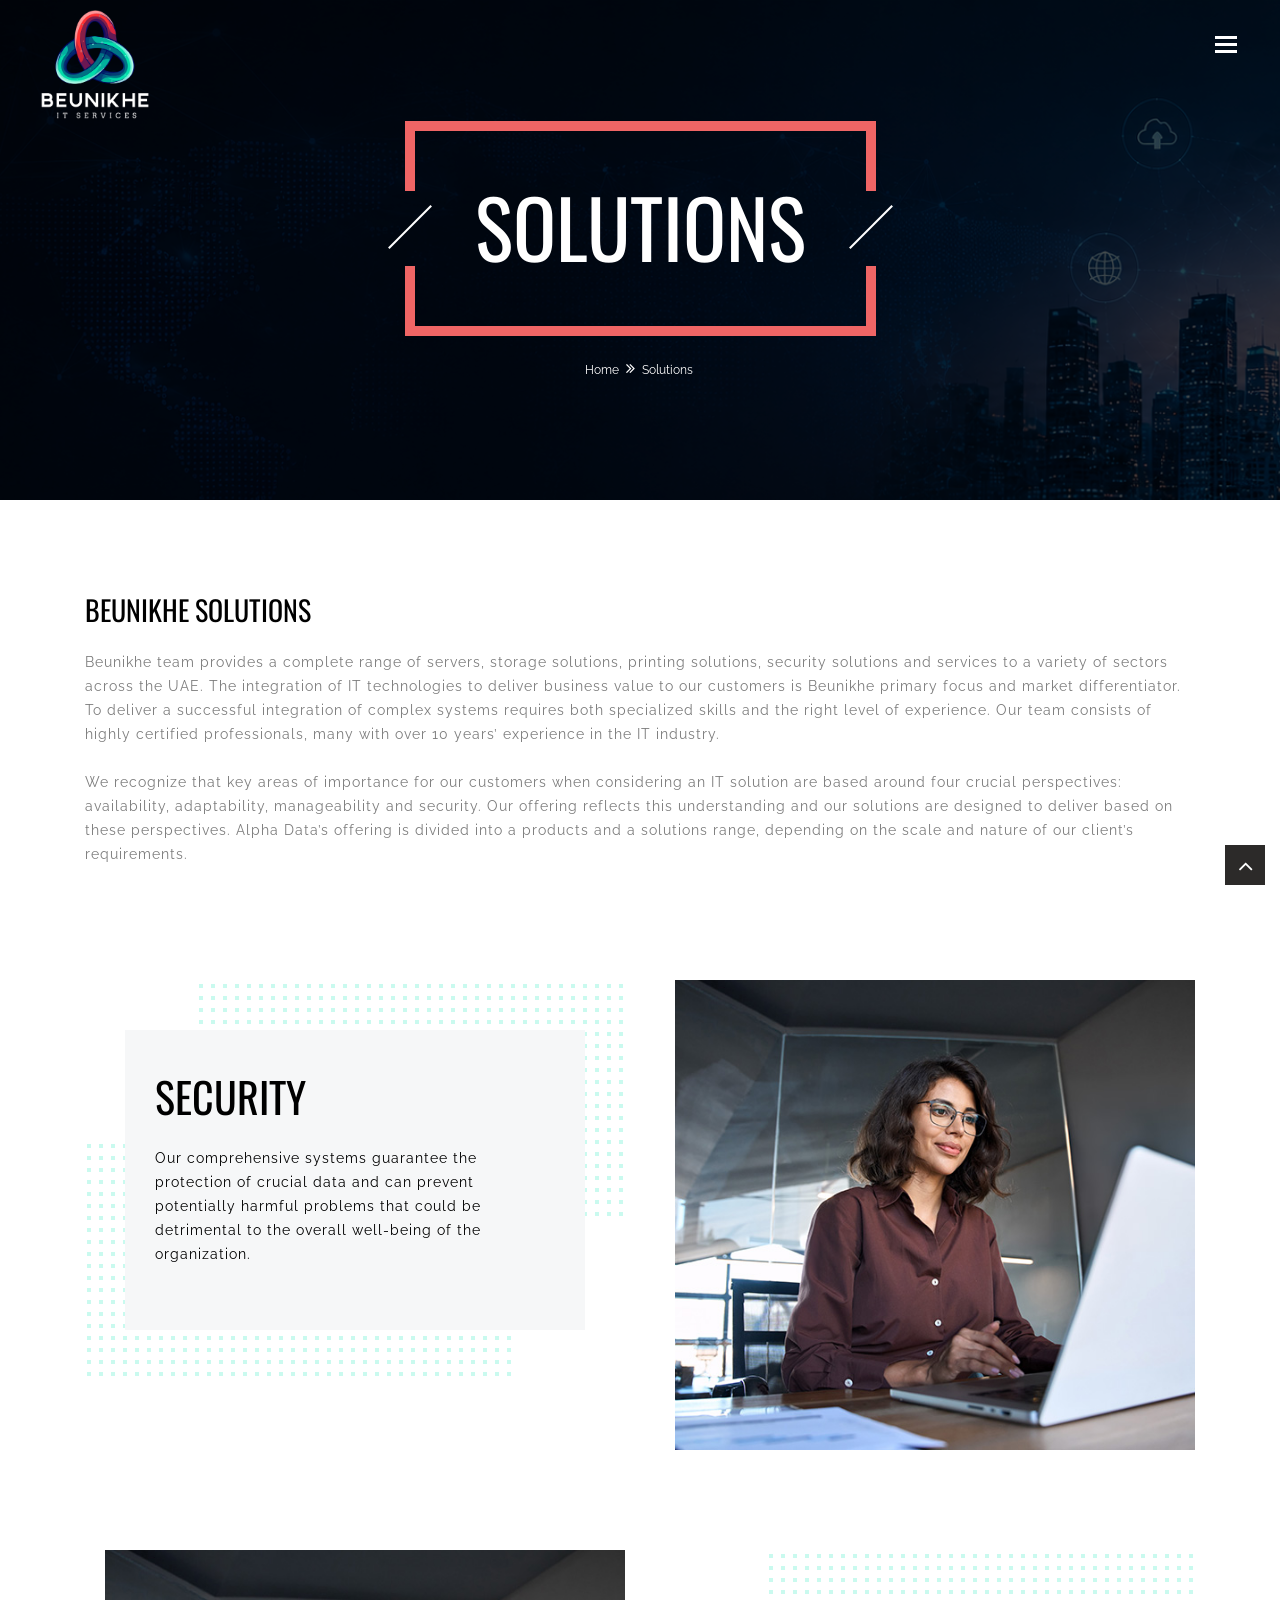
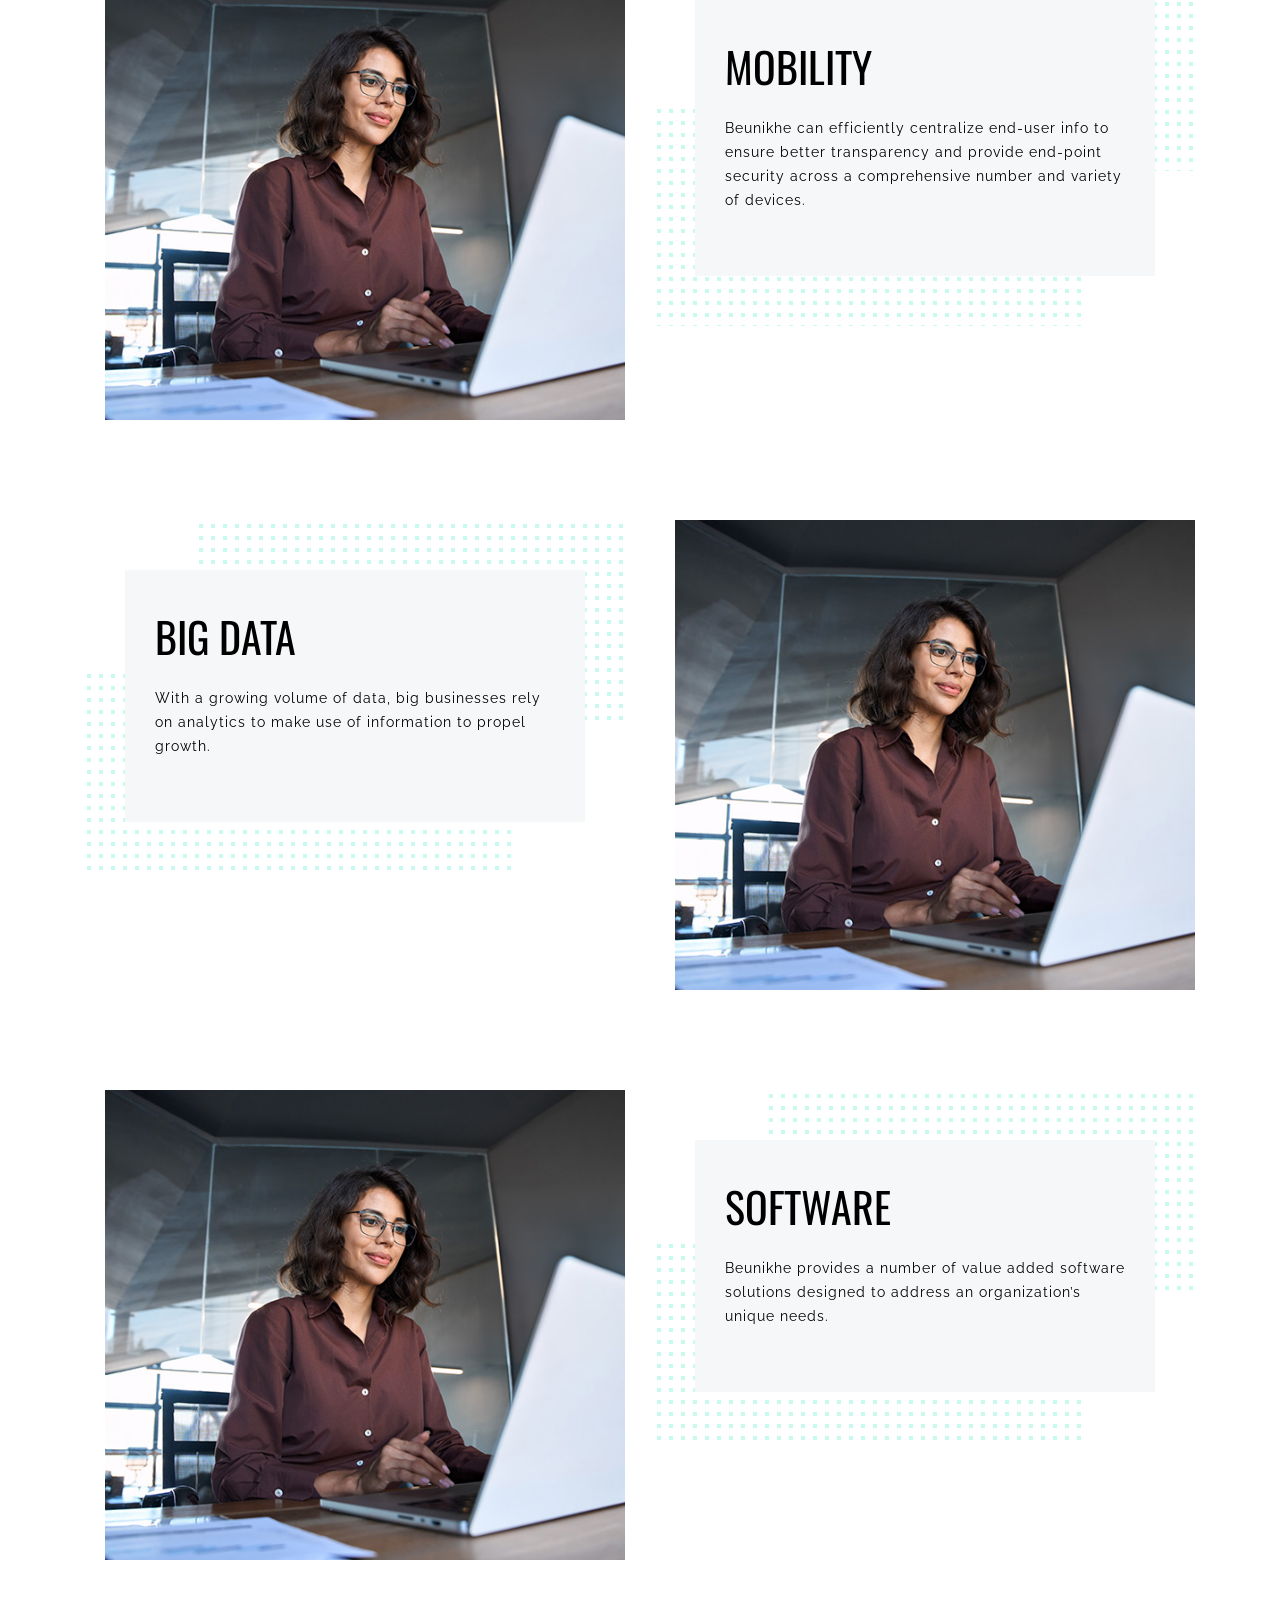
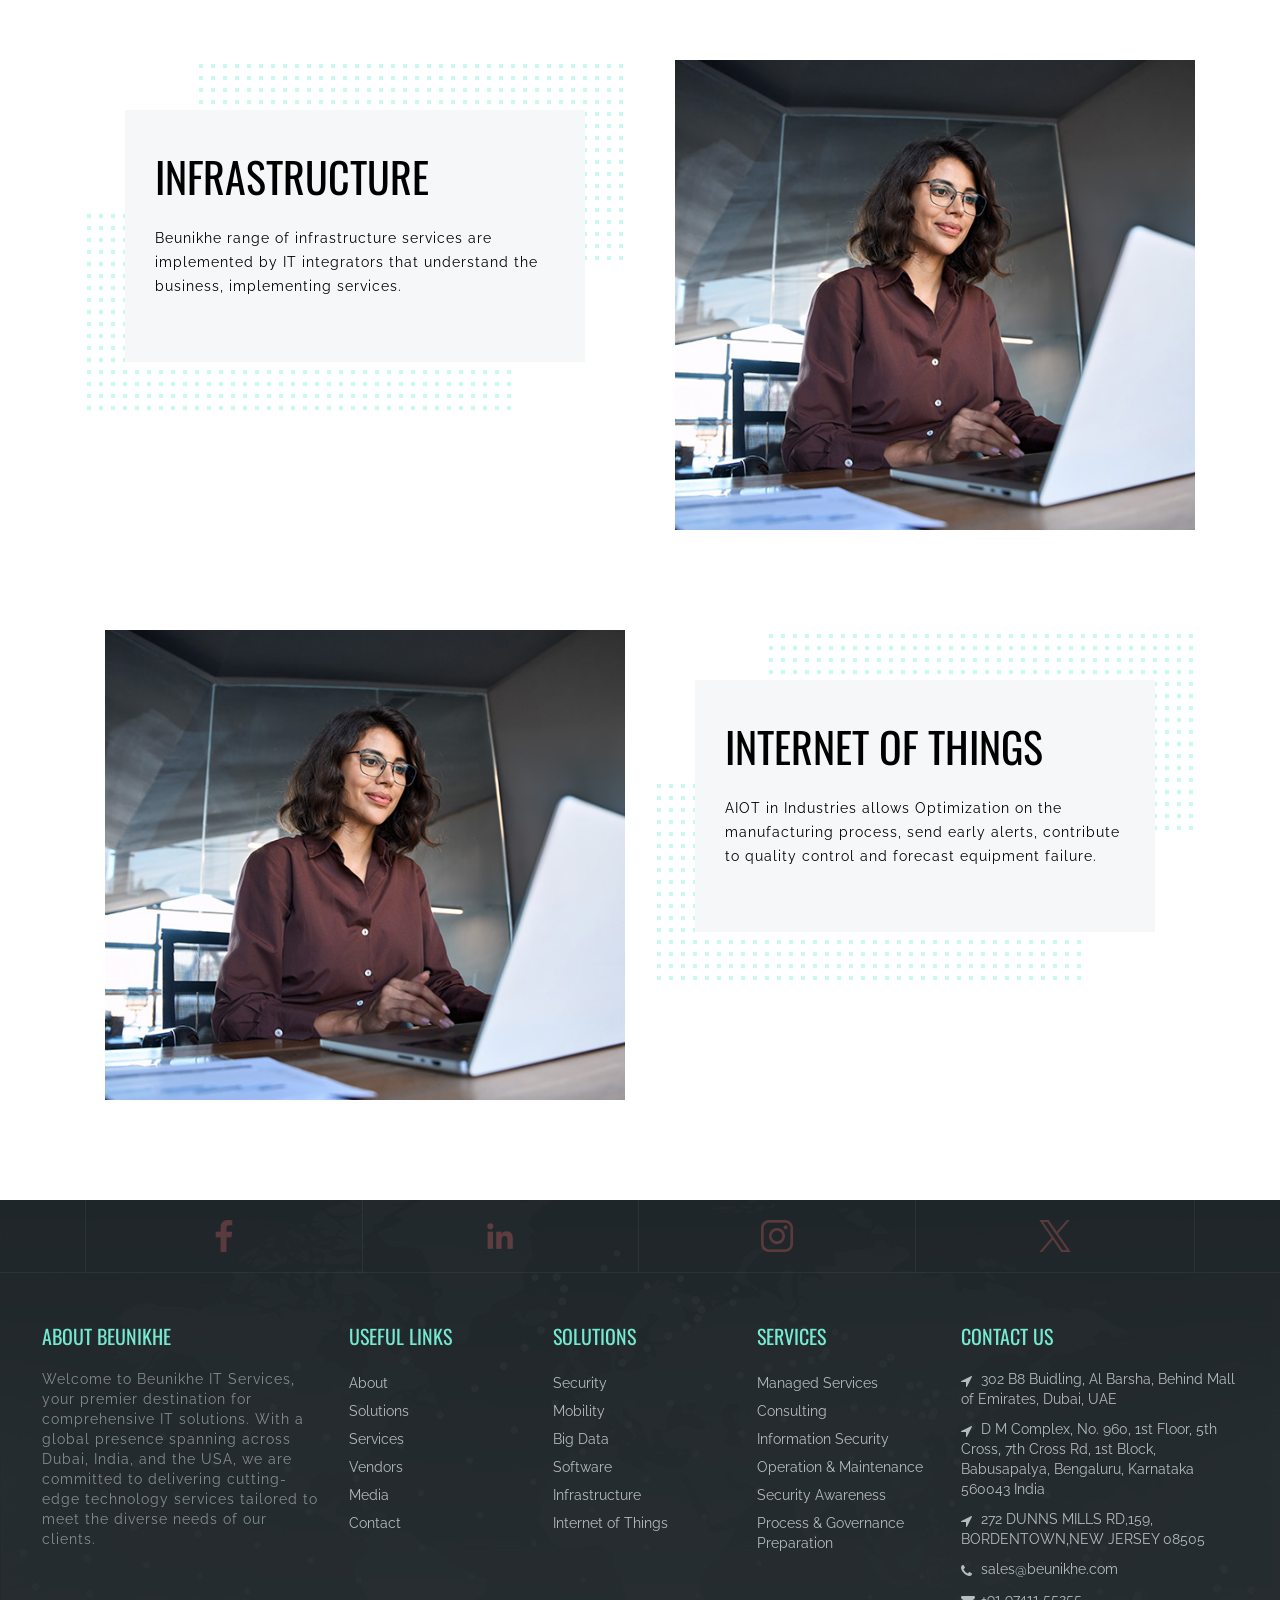
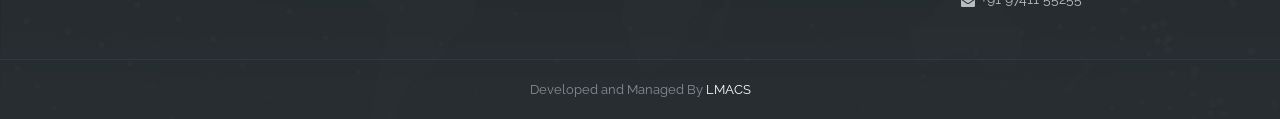
<file: solutions.html>
<!DOCTYPE html>

<html lang="en">

<head>

    <!-- META -->
    <meta charset="utf-8">
    <meta http-equiv="X-UA-Compatible" content="IE=edge">
    <meta name="keywords" content="" />
    <meta name="author" content="" />
    <meta name="robots" content="" />    
    <meta name="description" content="" />
    
    <!-- FAVICONS ICON -->
    <link rel="icon" href="images/favicon.ico" type="image/x-icon" />
    <link rel="shortcut icon" type="image/x-icon" href="images/favicon.png" />
    
    <!-- PAGE TITLE HERE -->
    <title>Beunikhe || About Us Page</title>
    
    <!-- MOBILE SPECIFIC -->
    <meta name="viewport" content="width=device-width, initial-scale=1">
    

    
    <!-- BOOTSTRAP STYLE SHEET -->
    <link rel="stylesheet" type="text/css" href="css/bootstrap.min.css">    
    <!-- FONTAWESOME STYLE SHEET -->
    <link rel="stylesheet" type="text/css" href="css/fontawesome/css/font-awesome.min.css" />
    <!-- OWL CAROUSEL STYLE SHEET -->
    <link rel="stylesheet" type="text/css" href="css/owl.carousel.min.css">
    <!-- SLICK CAROUSEL STYLE SHEET -->    
    <link rel="stylesheet" type="text/css" href="css/slick.css">
    <link rel="stylesheet" type="text/css" href="css/slick-theme.css">
    <!-- MAGNIFIC POPUP STYLE SHEET -->
    <link rel="stylesheet" type="text/css" href="css/magnific-popup.min.css">
    <!-- LOADER STYLE SHEET -->
    <link rel="stylesheet" type="text/css" href="css/loader.min.css">    
    <!-- MAIN STYLE SHEET -->
    <link rel="stylesheet" type="text/css" href="css/style.css">
    

        
    <!-- FLATICON STYLE SHEET -->
    <link rel="stylesheet" type="text/css" href="css/flaticon.min.css">
    
    <!-- GOOGLE FONTS -->
    <link href="https://fonts.googleapis.com/css?family=Poppins:400,500,600,700,800,900&display=swap" rel="stylesheet">
    <link href="https://fonts.googleapis.com/css?family=Oswald:400,500,600,700&display=swap" rel="stylesheet">
    <link href="https://fonts.googleapis.com/css?family=Raleway:300,400,500,600,700,800,900&display=swap" rel="stylesheet">  
 
</head>

<body>

	<div class="page-wraper"> 
       	
        <!-- HEADER START -->
        <header class="site-header header-style-1  header-fixed nav-wide mobile-sider-drawer-menu">
            <div class="main-bar-wraper">
                <div class="main-bar p-t5">
                    <div class="container">
                        <div class="logo-header">
                            <div class="logo-header-inner logo-header-one">
                                <a href="index.html">
                                    <img style="width: 110px;" src="images/logo-light.png" alt="" />
                                </a>
                            </div>
                        </div>
                        <!-- NAV Toggle Button -->
                        <button id="mobile-side-drawer">
                            <span class="icon-bar bar-one"></span>
                            <span class="icon-bar bar-two"></span>
                            <span class="icon-bar bar-three"></span>
                        </button>
                                                                                                                                   
                            <!-- MAIN Vav -->
                            <div class="header-nav">
                                <ul class=" nav navbar-nav">
                                    <li>
                                        <a href="index.html">Home</a>
                                    </li>
                                    <li>
                                        <a href="about.html">About Us</a>
                                    </li>
                                    <li>
                                        <a href="javascript:;">Services</a>
                                    </li>                                                                            
                                    <li class="active">
                                        <a href="solutions.html">Solutions</a>
                                    </li>                                                                            
                                    <li>
                                        <a href="vendors.html">Vendors</a>
                                    </li>                                                                            
                                    <li>
                                        <a href="media.html">Media</a>
                                    </li>                                                                           
                                    <li>
                                        <a href="contact.html">Contact Us</a>
                                    </li> 
                              
                                </ul>
                            </div>
                            
                    </div>
                </div>
            </div>
        </header>
        <!-- HEADER END -->
        
        <!-- CONTENT START -->
        <div class="page-content">
        
            <!-- INNER PAGE BANNER -->
            <div class="wt-bnr-inr overlay-wraper bg-parallax bg-top-center"  data-stellar-background-ratio="0.5"  style="background-image:url(images/banner/img1.png);">
            	<div class="overlay-main bg-black opacity-07"></div>
                <div class="container">
                    <div class="wt-bnr-inr-entry">
                    	<div class="banner-title-outer">
                        	<div class="banner-title-name">
                        		<h2 class="text-white">Solutions</h2>
                            </div>
                        </div>
                        <!-- BREADCRUMB ROW -->                            
                        
                            <div>
                                <ul class="wt-breadcrumb breadcrumb-style-2">
                                    <li><a href="javascript:void(0);">Home</a></li>
                                    <li>Solutions</li>
                                </ul>
                            </div>
                        
                        <!-- BREADCRUMB ROW END -->                        
                    </div>
                </div>
            </div>
            <!-- INNER PAGE BANNER END -->
             
            <!-- WELCOME SECTION START -->
            <div class="section-full p-tb90">
            
                <div class="container">
                    <div class="project-detail-outer">
                        <div class="project-detail-containt">
                            <div class="bg-white text-black">
                                <h3><centre>Beunikhe Solutions</centre></h3>
                                <p>Beunikhe team provides a complete range of servers, storage solutions, printing solutions, security solutions and services to a variety of sectors across the UAE. The integration of IT technologies to deliver business value to our customers is Beunikhe primary focus and market differentiator. To deliver a successful integration of complex systems requires both specialized skills and the right level of experience. Our team consists of highly certified professionals, many with over 10 years’ experience in the IT industry.<br><br>

                                We recognize that key areas of importance for our customers when considering an IT solution are based around four crucial perspectives: availability, adaptability, manageability and security. Our offering reflects this understanding and our solutions are designed to deliver based on these perspectives. Alpha Data’s offering is divided into a products and a solutions range, depending on the scale and nature of our client’s requirements.</p>
                            </div>
                        </div>
                                           
                    </div>
                </div>
                
            </div> 


            <!-- WELCOME SECTION START -->
            <div class="section-full p-b80 overflow-hide">
                <div class="container">
                    <div class="section-content">

                        <div class="row">
                   
                            <div class="col-lg-6 col-md-12">
                                <div class="arc-home-about-left">
                                    <div class="arc-home-left-content  bg-gray">
                                        <!-- <h3 class="m-t0 wt-tilte-light">Design, followed by Form & Function.</h3> -->
                                        <h2 class="m-t0 wt-title">Security</h2>
                                        <p>Our comprehensive systems guarantee the protection of crucial data and can prevent potentially harmful problems that could be detrimental to the overall well-being of the organization.</p>
                                    </div>
                                </div>
                            </div>
                            
                            <div class="col-lg-6 col-md-12">
                                <div class="arc-home-about-right portfolio-wrap">
                                    <div class="row">
                          
                                        <div class="col-md-12 col-sm-12 masonry-item">
                                            <div class="wt-media m-b20  img-reflection">
                                                <img src="images/about/s-3.jpg" alt="">
                                            </div>
                                        </div>
                                                                                                                                    
                                    </div>      
                                </div>
                            </div>                                 
                        </div>



                    </div>
                </div>
            </div>
            <!-- WELCOME SECTION START -->
            <div class="section-full p-b80 overflow-hide">
                <div class="container">
                    <div class="section-content">

                        <div class="row">
                            
                            <div class="col-lg-6 col-md-12">
                                <div class="arc-home-about-right portfolio-wrap">
                                    <div class="row">
                          
                                        <div class="col-md-12 col-sm-12 masonry-item">
                                            <div class="wt-media m-b20  img-reflection">
                                                <img src="images/about/s-3.jpg" alt="">
                                            </div>
                                        </div>
                                                                                                                                    
                                    </div>      
                                </div>
                            </div> 
                   
                            <div class="col-lg-6 col-md-12">
                                <div class="arc-home-about-left">
                                    <div class="arc-home-left-content  bg-gray">
                                        <!-- <h3 class="m-t0 wt-tilte-light">Design, followed by Form & Function.</h3> -->
                                        <h2 class="m-t0 wt-title">Mobility</h2>
                                        <p>Beunikhe can efficiently centralize end-user info to ensure better transparency and provide end-point security across a comprehensive number and variety of devices.</p>
                                    </div>
                                </div>
                            </div>                                
                        </div>

                        

                    </div>
                </div>
            </div>
            <div class="section-full p-b80 overflow-hide">
                <div class="container">
                    <div class="section-content">

                        <div class="row">
                   
                            <div class="col-lg-6 col-md-12">
                                <div class="arc-home-about-left">
                                    <div class="arc-home-left-content  bg-gray">
                                        <!-- <h3 class="m-t0 wt-tilte-light">Design, followed by Form & Function.</h3> -->
                                        <h2 class="m-t0 wt-title">Big Data</h2>
                                        <p>With a growing volume of data, big businesses rely on analytics to make use of information to propel growth.</p>
                                    </div>
                                </div>
                            </div>
                            
                            <div class="col-lg-6 col-md-12">
                                <div class="arc-home-about-right portfolio-wrap">
                                    <div class="row">
                          
                                        <div class="col-md-12 col-sm-12 masonry-item">
                                            <div class="wt-media m-b20  img-reflection">
                                                <img src="images/about/s-3.jpg" alt="">
                                            </div>
                                        </div>
                                                                                                                                    
                                    </div>      
                                </div>
                            </div>                                 
                        </div>



                    </div>
                </div>
            </div>
            <!-- WELCOME SECTION START -->
            <div class="section-full p-b80 overflow-hide">
                <div class="container">
                    <div class="section-content">

                        <div class="row">
                            
                            <div class="col-lg-6 col-md-12">
                                <div class="arc-home-about-right portfolio-wrap">
                                    <div class="row">
                          
                                        <div class="col-md-12 col-sm-12 masonry-item">
                                            <div class="wt-media m-b20  img-reflection">
                                                <img src="images/about/s-3.jpg" alt="">
                                            </div>
                                        </div>
                                                                                                                                    
                                    </div>      
                                </div>
                            </div> 
                   
                            <div class="col-lg-6 col-md-12">
                                <div class="arc-home-about-left">
                                    <div class="arc-home-left-content  bg-gray">
                                        <!-- <h3 class="m-t0 wt-tilte-light">Design, followed by Form & Function.</h3> -->
                                        <h2 class="m-t0 wt-title">Software</h2>
                                        <p>Beunikhe provides a number of value added software solutions designed to address an organization’s unique needs.</p>
                                    </div>
                                </div>
                            </div>                                
                        </div>

                        

                    </div>
                </div>
            </div>
            <div class="section-full p-b80 overflow-hide">
                <div class="container">
                    <div class="section-content">

                        <div class="row">
                   
                            <div class="col-lg-6 col-md-12">
                                <div class="arc-home-about-left">
                                    <div class="arc-home-left-content  bg-gray">
                                        <!-- <h3 class="m-t0 wt-tilte-light">Design, followed by Form & Function.</h3> -->
                                        <h2 class="m-t0 wt-title">Infrastructure</h2>
                                        <p>Beunikhe range of infrastructure services are implemented by IT integrators that understand the business, implementing services.</p>
                                    </div>
                                </div>
                            </div>
                            
                            <div class="col-lg-6 col-md-12">
                                <div class="arc-home-about-right portfolio-wrap">
                                    <div class="row">
                          
                                        <div class="col-md-12 col-sm-12 masonry-item">
                                            <div class="wt-media m-b20  img-reflection">
                                                <img src="images/about/s-3.jpg" alt="">
                                            </div>
                                        </div>
                                                                                                                                    
                                    </div>      
                                </div>
                            </div>                                 
                        </div>



                    </div>
                </div>
            </div>
            <!-- WELCOME SECTION START -->
            <div class="section-full p-b80 overflow-hide">
                <div class="container">
                    <div class="section-content">

                        <div class="row">
                            
                            <div class="col-lg-6 col-md-12">
                                <div class="arc-home-about-right portfolio-wrap">
                                    <div class="row">
                          
                                        <div class="col-md-12 col-sm-12 masonry-item">
                                            <div class="wt-media m-b20  img-reflection">
                                                <img src="images/about/s-3.jpg" alt="">
                                            </div>
                                        </div>
                                                                                                                                    
                                    </div>      
                                </div>
                            </div> 
                   
                            <div class="col-lg-6 col-md-12">
                                <div class="arc-home-about-left">
                                    <div class="arc-home-left-content  bg-gray">
                                        <!-- <h3 class="m-t0 wt-tilte-light">Design, followed by Form & Function.</h3> -->
                                        <h2 class="m-t0 wt-title">Internet of Things</h2>
                                        <p>AIOT in Industries allows Optimization on the manufacturing process, send early alerts, contribute to quality control and forecast equipment failure.</p>
                                    </div>
                                </div>
                            </div>                                
                        </div>

                        

                    </div>
                </div>
            </div>   
            <!-- WELCOME  SECTION END -->  
                     
                                     
            
        </div>
        <!-- CONTENT END -->
        
        <!-- FOOTER START -->
        <footer class="site-footer footer-large  footer-dark"  style="background-image: url('images/background/footer.jpg');background-repeat: no-repeat;
  background-size: 100%;">
            <div class="footer-social-section bg-secondry">
                <div class="container">
                    <div class="footer-social-content">
                        <ul>
                            <li><a href="javascript:;"><img src="images/icons/facebook.png"></a></li>
                            <li><a href="javascript:;"><img src="images/icons/linkedin.png"></a></li>
                            <li><a href="javascript:;"><img src="images/icons/instagram.png"></a></li>
                            <li><a href="javascript:;"><img src="images/icons/twitter.png"></a></li>
                        </ul>
                    </div>
                </div>
            </div>
            <!-- FOOTER BLOCKES START -->  
            <div class="footer-top overlay-wraper">
                <div class="overlay-main"></div>
                <div class="container-fluid">
                    <div class="row">
                        <!-- RESENT POST -->
                        
                                                 
                        <!-- ABOUT COMPANY -->
                        <div class="col-xl-3 col-lg-6 col-md-6">  
                            <div class="widget widget_about">
                                <h4 class="widget-title  text-uppercase">About BEUNIKHE</h4>
                                <p>Welcome to Beunikhe IT Services, your premier destination for comprehensive IT solutions. With a global presence spanning across Dubai, India, and the USA, we are committed to delivering cutting-edge technology services tailored to meet the diverse needs of our clients.</p>  
                            </div>
                            
                            <!-- <div class="widget widget_newsletter">
                                <h4 class="widget-title  text-uppercase">Subscribe to our newsletter!</h4>
                                <div class="newsletter-bx">
                                    <form role="search" method="post">
                                        <div class="input-group">
                                        <input name="news-letter" class="form-control" placeholder="ENTER YOUR EMAIL" type="text">
                                        <span class="input-group-btn">
                                            <button type="submit" class="site-button"><i class="fa fa-paper-plane-o"></i></button>
                                        </span>
                                    </div>
                                     </form>
                                </div>
                            </div>   -->                          
                        </div> 
                        
                   
                        
                        <!-- USEFUL LINKS -->
                        <div class="col-xl-2 col-lg-6 col-md-6">
                            <div class="widget widget_services inline-links">
                                <h4 class="widget-title">Useful links</h4>
                                <ul>
                                    <li><a href="about.html">About</a></li>
                                    <li><a href="solutions.html">Solutions</a></li>
                                    <li><a href="#">Services</a></li>
                                    <li><a href="vendors.html">Vendors</a></li>
                                    <li><a href="media.html">Media</a></li>
                                    <li><a href="contact.html">Contact </a></li>                                    
                                </ul>

                            </div>                           
                        </div>    

                        <!-- USEFUL LINKS -->
                        <div class="col-xl-2 col-lg-6 col-md-6">
                            <div class="widget widget_services inline-links">
                                <h4 class="widget-title">Solutions</h4>
                                <ul>
                                    <li><a href="solutions.html">Security</a></li>
                                    <li><a href="solutions.html">Mobility</a></li>
                                    <li><a href="solutions.html">Big Data</a></li>
                                    <li><a href="solutions.html">Software</a></li>
                                    <li><a href="solutions.html">Infrastructure</a></li>
                                    <li><a href="solutions.html">Internet of Things</a></li>                                    
                                </ul>

                            </div>                           
                        </div>      

                        <!-- USEFUL LINKS -->
                        <div class="col-xl-2 col-lg-6 col-md-6">
                            <div class="widget widget_services inline-links">
                                <h4 class="widget-title">Services</h4>
                                <ul>
                                    <li><a href="javascript:;">Managed Services</a></li>
                                    <li><a href="javascript:;">Consulting</a></li>
                                    <li><a href="javascript:;">Information Security</a></li>
                                    <li><a href="javascript:;">Operation & Maintenance</a></li>
                                    <li><a href="javascript:;">Security Awareness</a></li>
                                    <li><a href="javascript:;">Process & Governance Preparation</a></li>                                    
                                </ul>

                            </div>                           
                        </div>      
                        
                        <!-- TAGS -->
                        <div class="col-xl-3 col-lg-6 col-md-6">
                            <div class="widget widget_address_outer m-b20">
                                <h4 class="widget-title">Contact Us</h4>
                                <ul class="widget_address">
                                    <li><i class="fa fa-location-arrow" aria-hidden="true"></i><span style="margin-left:20px;">302 B8 Buidling, Al Barsha, Behind Mall of Emirates, Dubai, UAE</span></li>
                                    <li><i class="fa fa-location-arrow" aria-hidden="true"></i><span style="margin-left:20px;">D M Complex, No. 960, 1st Floor, 5th Cross, 7th Cross Rd, 1st Block, Babusapalya, Bengaluru, Karnataka 560043 India</span></li>
                                    <li><i class="fa fa-location-arrow" aria-hidden="true"></i><span style="margin-left:20px;">272 DUNNS MILLS RD,159, BORDENTOWN,NEW JERSEY 08505</span></li>
                                    <li><i class="fa fa-phone"></i><a href="mailto:sales@beunikhe.com"  style="margin-left:20px;">sales@beunikhe.com</a></li>
                                    <li><i class="fa fa-envelope"></i><a href="tel:+919741155255"  style="margin-left:20px;">+91 97411 55255</a></li>
                                </ul>
                            </div>
                        </div>
                        <!-- NEWSLETTER -->

                    </div>
                    
                </div>
            </div>
            <!-- FOOTER COPYRIGHT -->
            <div class="footer-bottom">
                <div class="container">
                    <div class="footer-logo-bar">
                        <span class="copyrights-text">Developed and Managed By <a target="_blank" href="https://www.lebeda.co/" target="_blank" style="color: #fff;display: inline;">LMACS</a></span>
                    </div>
                </div>
            </div>
        </footer>
        <!-- FOOTER END -->   
        
        <!-- BUTTON TOP START -->
		<button class="scroltop"><span class="fa fa-angle-up  relative" id="btn-vibrate"></span></button>
        
    </div>

<!-- LOADING AREA START ===== -->
<div class="loading-area">
    <div class="loading-box"></div>
    <div class="loading-pic">
        <div id="loadFacebookG">
            <div id="blockG_1" class="facebook_blockG"></div>
            <div id="blockG_2" class="facebook_blockG"></div>
            <div id="blockG_3" class="facebook_blockG"></div>
        </div>
    </div>
</div>
<!-- LOADING AREA  END ====== --> 

<!-- JAVASCRIPT  FILES ========================================= --> 
<script  src="js/jquery-3.4.1.min.js"></script><!-- JQUERY.MIN JS -->
<script  src="js/bootstrap.min.js"></script><!-- BOOTSTRAP.MIN JS -->
<script src="js/popper.min.js"></script><!-- POPPER.MIN JS -->
<script  src="js/magnific-popup.min.js"></script><!-- MAGNIFIC-POPUP JS -->
<script  src="js/counterup.min.js"></script><!-- COUNTERUP JS -->
<script  src="js/waypoints.min.js"></script><!-- COUNTERUP JS -->
<script  src="js/isotope.pkgd.min.js"></script><!-- MASONRY  -->
<script  src="js/owl.carousel.min.js"></script><!-- OWL  SLIDER  -->
<script src="js/slick.js"></script><!-- SLICK  SLIDER  -->
 
<script src="js/theia-sticky-sidebar.js"></script><!-- STICKY SIDEBAR  -->
<script  src="js/custom.js"></script><!-- CUSTOM FUCTIONS  -->



 
</body>

</html>
</file>
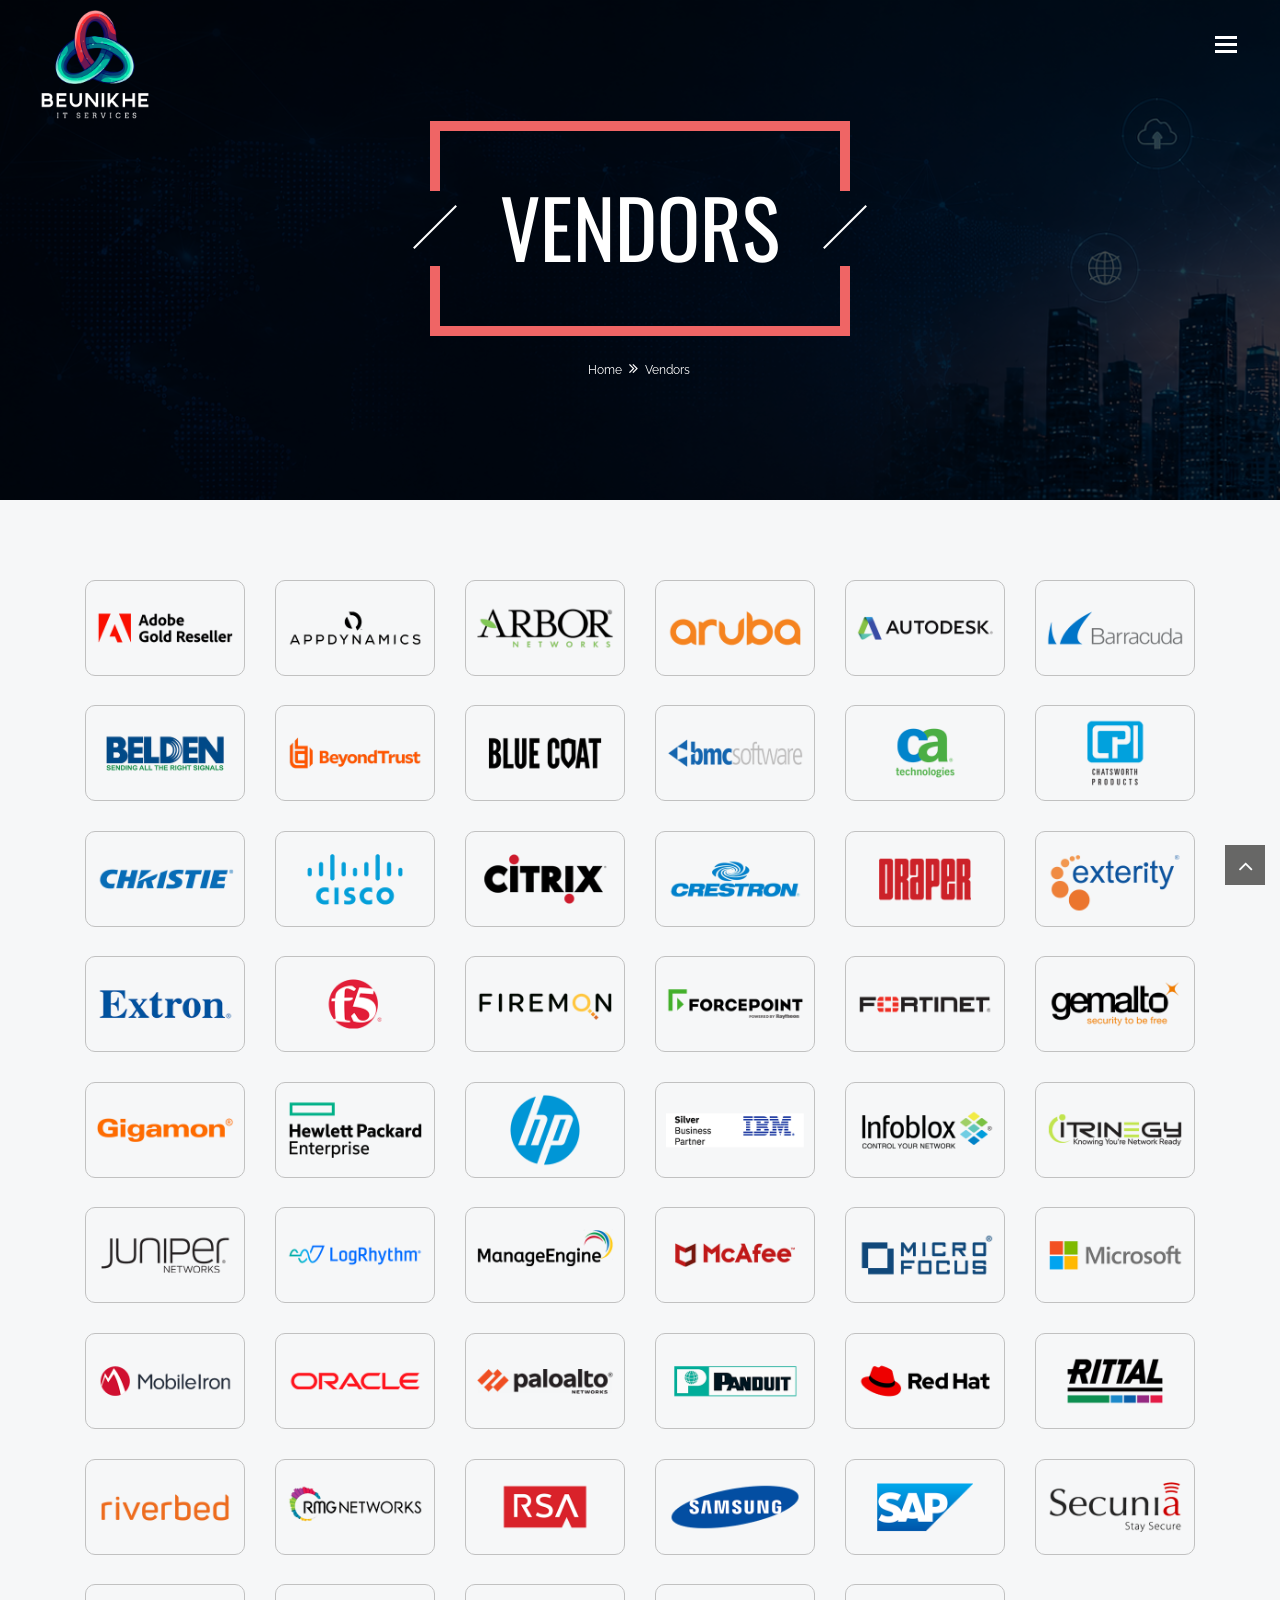
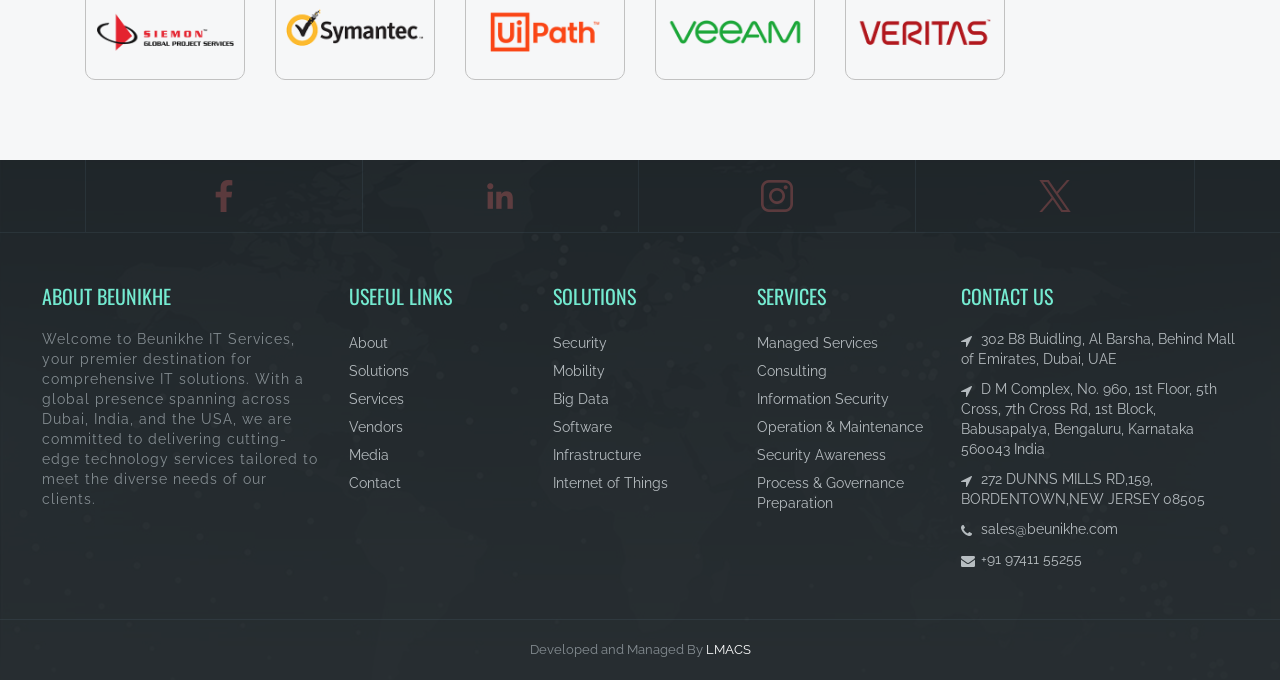
<file: vendors.html>
<!DOCTYPE html>
<html lang="en">

<head>

	<!-- META -->
    <meta charset="utf-8">
    <meta http-equiv="X-UA-Compatible" content="IE=edge">
    <meta name="keywords" content="" />
    <meta name="author" content="" />
    <meta name="robots" content="" />    
    <meta name="description" content="" />
    
    <!-- FAVICONS ICON -->
    <link rel="icon" href="images/favicon.ico" type="image/x-icon" />
    <link rel="shortcut icon" type="image/x-icon" href="images/favicon.png" />
    
    <!-- PAGE TITLE HERE -->
    <title>Beunikhe || Vendors Page</title>
    
    <!-- MOBILE SPECIFIC -->
    <meta name="viewport" content="width=device-width, initial-scale=1">
    
    <!-- BOOTSTRAP STYLE SHEET -->
    <link rel="stylesheet" type="text/css" href="css/bootstrap.min.css">    
    <!-- FONTAWESOME STYLE SHEET -->
    <link rel="stylesheet" type="text/css" href="css/fontawesome/css/font-awesome.min.css" />
    <!-- OWL CAROUSEL STYLE SHEET -->
    <link rel="stylesheet" type="text/css" href="css/owl.carousel.min.css">
    <!-- SLICK CAROUSEL STYLE SHEET -->    
    <link rel="stylesheet" type="text/css" href="css/slick.css">
    <link rel="stylesheet" type="text/css" href="css/slick-theme.css">
    <!-- MAGNIFIC POPUP STYLE SHEET -->
    <link rel="stylesheet" type="text/css" href="css/magnific-popup.min.css">
    <!-- LOADER STYLE SHEET -->
    <link rel="stylesheet" type="text/css" href="css/loader.min.css">    
    <!-- MAIN STYLE SHEET -->
    <link rel="stylesheet" type="text/css" href="css/style.css">
    

        
    <!-- FLATICON STYLE SHEET -->
    <link rel="stylesheet" type="text/css" href="css/flaticon.min.css">
    
    <!-- GOOGLE FONTS -->
    <link href="https://fonts.googleapis.com/css?family=Poppins:400,500,600,700,800,900&display=swap" rel="stylesheet">
    <link href="https://fonts.googleapis.com/css?family=Oswald:400,500,600,700&display=swap" rel="stylesheet">
    <link href="https://fonts.googleapis.com/css?family=Raleway:300,400,500,600,700,800,900&display=swap" rel="stylesheet">

</head>

<body>

	<div class="page-wraper"> 
       	
        <!-- HEADER START -->
        <header class="site-header header-style-1  header-fixed nav-wide mobile-sider-drawer-menu">
            <div class="main-bar-wraper">
                <div class="main-bar p-t5">
                    <div class="container">
                        <div class="logo-header">
                            <div class="logo-header-inner logo-header-one">
                                <a href="index.html">
                                    <img style="width: 110px;" src="images/logo-light.png" alt="" />
                                </a>
                            </div>
                        </div>
                        <!-- NAV Toggle Button -->
                        <button id="mobile-side-drawer">
                            <span class="icon-bar bar-one"></span>
                            <span class="icon-bar bar-two"></span>
                            <span class="icon-bar bar-three"></span>
                        </button>
                                                                                                                                   
                            <!-- MAIN Vav -->
                            <div class="header-nav">
                                <ul class=" nav navbar-nav">
                                    <li>
                                        <a href="index.html">Home</a>
                                    </li>
                                    <li>
                                        <a href="about.html">About Us</a>
                                    </li>
                                    <li>
                                        <a href="javascript:;">Services</a>
                                    </li>                                                                            
                                    <li>
                                        <a href="solutions.html">Solutions</a>
                                    </li>                                                                            
                                    <li class="active">
                                        <a href="vendors.html">Vendors</a>
                                    </li>                                                                            
                                    <li>
                                        <a href="media.html">Media</a>
                                    </li>                                                                           
                                    <li>
                                        <a href="contact.html">Contact Us</a>
                                    </li> 
                              
                                </ul>
                            </div>
                            
                    </div>
                </div>
            </div>
        </header>
        <!-- HEADER END -->
        
        <!-- CONTENT START -->
        <div class="page-content">
            <!-- INNER PAGE BANNER -->
            <div class="wt-bnr-inr overlay-wraper bg-parallax bg-top-center"  data-stellar-background-ratio="0.5"  style="background-image:url(images/banner/img1.png);">
            	<div class="overlay-main bg-black opacity-07"></div>
                <div class="container">
                    <div class="wt-bnr-inr-entry">
                    	<div class="banner-title-outer">
                        	<div class="banner-title-name">
                        		<h2 class="text-white">Vendors</h2>
                            </div>
                        </div>
                        <!-- BREADCRUMB ROW -->                            
                        
                            <div>
                                <ul class="wt-breadcrumb breadcrumb-style-2">
                                    <li><a href="javascript:void(0);">Home</a></li>
                                    <li>Vendors</li>
                                </ul>
                            </div>
                        
                        <!-- BREADCRUMB ROW END -->                        
                    </div>
                </div>
            </div>
            <!-- INNER PAGE BANNER END -->
            
			<!-- SECTION CONTENT START -->
            <div class="section-full p-t80 p-b50 bg-gray">
            	<div class="container">
                    
                
                <!-- GALLERY CONTENT START -->
                <div class="portfolio-wrap mfp-gallery news-grid clearfix row">
                        <!-- COLUMNS 1 -->
                        <div class="masonry-item col-lg-2 col-md-4 col-sm-4 col-6">
                            <div class="blog-post">
                                <div class="wt-img-effect ">
                                    <img src="images/vendors/adobe-gold-reseller.png" style="padding: 10px;border: 1px solid #c1c1c1;border-radius: 10px;">
                                </div>
                            </div>
                        </div>
                        
                        <div class="masonry-item col-lg-2 col-md-4 col-sm-4 col-6">
                            <div class="blog-post">
                                <div class="wt-img-effect ">
                                    <img src="images/vendors/appdynamics.png" style="padding: 10px;border: 1px solid #c1c1c1;border-radius: 10px;">
                                </div>
                            </div>
                        </div>
                        
                        <div class="masonry-item col-lg-2 col-md-4 col-sm-4 col-6">
                            <div class="blog-post">
                                <div class="wt-img-effect ">
                                    <img src="images/vendors/arbor-networks.png" style="padding: 10px;border: 1px solid #c1c1c1;border-radius: 10px;">
                                </div>
                            </div>
                        </div>
                        
                        <div class="masonry-item col-lg-2 col-md-4 col-sm-4 col-6">
                            <div class="blog-post">
                                <div class="wt-img-effect ">
                                    <img src="images/vendors/aruba.png" style="padding: 10px;border: 1px solid #c1c1c1;border-radius: 10px;">
                                </div>
                            </div>
                        </div>
                        
                        <div class="masonry-item col-lg-2 col-md-4 col-sm-4 col-6">
                            <div class="blog-post">
                                <div class="wt-img-effect ">
                                    <img src="images/vendors/autodesk.png" style="padding: 10px;border: 1px solid #c1c1c1;border-radius: 10px;">
                                </div>
                            </div>
                        </div>
                        
                        <div class="masonry-item col-lg-2 col-md-4 col-sm-4 col-6">
                            <div class="blog-post">
                                <div class="wt-img-effect ">
                                    <img src="images/vendors/barracuda.png" style="padding: 10px;border: 1px solid #c1c1c1;border-radius: 10px;">
                                </div>
                            </div>
                        </div>
                        
                        <div class="masonry-item col-lg-2 col-md-4 col-sm-4 col-6">
                            <div class="blog-post">
                                <div class="wt-img-effect ">
                                    <img src="images/vendors/belden.png" style="padding: 10px;border: 1px solid #c1c1c1;border-radius: 10px;">
                                </div>
                            </div>
                        </div>
                        
                        <div class="masonry-item col-lg-2 col-md-4 col-sm-4 col-6">
                            <div class="blog-post">
                                <div class="wt-img-effect ">
                                    <img src="images/vendors/beyond-trust.png" style="padding: 10px;border: 1px solid #c1c1c1;border-radius: 10px;">
                                </div>
                            </div>
                        </div>
                        
                        <div class="masonry-item col-lg-2 col-md-4 col-sm-4 col-6">
                            <div class="blog-post">
                                <div class="wt-img-effect ">
                                    <img src="images/vendors/blue-coat.png" style="padding: 10px;border: 1px solid #c1c1c1;border-radius: 10px;">
                                </div>
                            </div>
                        </div>
                        
                        <div class="masonry-item col-lg-2 col-md-4 col-sm-4 col-6">
                            <div class="blog-post">
                                <div class="wt-img-effect ">
                                    <img src="images/vendors/bmc-software.png" style="padding: 10px;border: 1px solid #c1c1c1;border-radius: 10px;">
                                </div>
                            </div>
                        </div>
                        
                        <div class="masonry-item col-lg-2 col-md-4 col-sm-4 col-6">
                            <div class="blog-post">
                                <div class="wt-img-effect ">
                                    <img src="images/vendors/ca-technologies.png" style="padding: 10px;border: 1px solid #c1c1c1;border-radius: 10px;">
                                </div>
                            </div>
                        </div>
                        
                        <div class="masonry-item col-lg-2 col-md-4 col-sm-4 col-6">
                            <div class="blog-post">
                                <div class="wt-img-effect ">
                                    <img src="images/vendors/chatsworth-products.png" style="padding: 10px;border: 1px solid #c1c1c1;border-radius: 10px;">
                                </div>
                            </div>
                        </div>
                        
                        <div class="masonry-item col-lg-2 col-md-4 col-sm-4 col-6">
                            <div class="blog-post">
                                <div class="wt-img-effect ">
                                    <img src="images/vendors/christie.png" style="padding: 10px;border: 1px solid #c1c1c1;border-radius: 10px;">
                                </div>
                            </div>
                        </div>
                        
                        <div class="masonry-item col-lg-2 col-md-4 col-sm-4 col-6">
                            <div class="blog-post">
                                <div class="wt-img-effect ">
                                    <img src="images/vendors/cisco.png" style="padding: 10px;border: 1px solid #c1c1c1;border-radius: 10px;">
                                </div>
                            </div>
                        </div>
                        
                        <div class="masonry-item col-lg-2 col-md-4 col-sm-4 col-6">
                            <div class="blog-post">
                                <div class="wt-img-effect ">
                                    <img src="images/vendors/citrix.png" style="padding: 10px;border: 1px solid #c1c1c1;border-radius: 10px;">
                                </div>
                            </div>
                        </div>
                        
                        <div class="masonry-item col-lg-2 col-md-4 col-sm-4 col-6">
                            <div class="blog-post">
                                <div class="wt-img-effect ">
                                    <img src="images/vendors/crestron.png" style="padding: 10px;border: 1px solid #c1c1c1;border-radius: 10px;">
                                </div>
                            </div>
                        </div>
                        
                        <div class="masonry-item col-lg-2 col-md-4 col-sm-4 col-6">
                            <div class="blog-post">
                                <div class="wt-img-effect ">
                                    <img src="images/vendors/draper.png" style="padding: 10px;border: 1px solid #c1c1c1;border-radius: 10px;">
                                </div>
                            </div>
                        </div>
                        
                        <div class="masonry-item col-lg-2 col-md-4 col-sm-4 col-6">
                            <div class="blog-post">
                                <div class="wt-img-effect ">
                                    <img src="images/vendors/exterity.png" style="padding: 10px;border: 1px solid #c1c1c1;border-radius: 10px;">
                                </div>
                            </div>
                        </div>
                        
                        <div class="masonry-item col-lg-2 col-md-4 col-sm-4 col-6">
                            <div class="blog-post">
                                <div class="wt-img-effect ">
                                    <img src="images/vendors/extron.png" style="padding: 10px;border: 1px solid #c1c1c1;border-radius: 10px;">
                                </div>
                            </div>
                        </div>
                        
                        <div class="masonry-item col-lg-2 col-md-4 col-sm-4 col-6">
                            <div class="blog-post">
                                <div class="wt-img-effect ">
                                    <img src="images/vendors/f5.png" style="padding: 10px;border: 1px solid #c1c1c1;border-radius: 10px;">
                                </div>
                            </div>
                        </div>
                        
                        <div class="masonry-item col-lg-2 col-md-4 col-sm-4 col-6">
                            <div class="blog-post">
                                <div class="wt-img-effect ">
                                    <img src="images/vendors/firemon.png" style="padding: 10px;border: 1px solid #c1c1c1;border-radius: 10px;">
                                </div>
                            </div>
                        </div>
                        
                        <div class="masonry-item col-lg-2 col-md-4 col-sm-4 col-6">
                            <div class="blog-post">
                                <div class="wt-img-effect ">
                                    <img src="images/vendors/forcepoint.png" style="padding: 10px;border: 1px solid #c1c1c1;border-radius: 10px;">
                                </div>
                            </div>
                        </div>
                        
                        <div class="masonry-item col-lg-2 col-md-4 col-sm-4 col-6">
                            <div class="blog-post">
                                <div class="wt-img-effect ">
                                    <img src="images/vendors/fortinet.png" style="padding: 10px;border: 1px solid #c1c1c1;border-radius: 10px;">
                                </div>
                            </div>
                        </div>
                        
                        <div class="masonry-item col-lg-2 col-md-4 col-sm-4 col-6">
                            <div class="blog-post">
                                <div class="wt-img-effect ">
                                    <img src="images/vendors/gemalto.png" style="padding: 10px;border: 1px solid #c1c1c1;border-radius: 10px;">
                                </div>
                            </div>
                        </div>
                        
                        <div class="masonry-item col-lg-2 col-md-4 col-sm-4 col-6">
                            <div class="blog-post">
                                <div class="wt-img-effect ">
                                    <img src="images/vendors/gigamon.png" style="padding: 10px;border: 1px solid #c1c1c1;border-radius: 10px;">
                                </div>
                            </div>
                        </div>
                        
                        <div class="masonry-item col-lg-2 col-md-4 col-sm-4 col-6">
                            <div class="blog-post">
                                <div class="wt-img-effect ">
                                    <img src="images/vendors/hewlett.png" style="padding: 10px;border: 1px solid #c1c1c1;border-radius: 10px;">
                                </div>
                            </div>
                        </div>
                        
                        <div class="masonry-item col-lg-2 col-md-4 col-sm-4 col-6">
                            <div class="blog-post">
                                <div class="wt-img-effect ">
                                    <img src="images/vendors/hp.png" style="padding: 10px;border: 1px solid #c1c1c1;border-radius: 10px;">
                                </div>
                            </div>
                        </div>
                        
                        <div class="masonry-item col-lg-2 col-md-4 col-sm-4 col-6">
                            <div class="blog-post">
                                <div class="wt-img-effect ">
                                    <img src="images/vendors/ibm.png" style="padding: 10px;border: 1px solid #c1c1c1;border-radius: 10px;">
                                </div>
                            </div>
                        </div>
                        
                        <div class="masonry-item col-lg-2 col-md-4 col-sm-4 col-6">
                            <div class="blog-post">
                                <div class="wt-img-effect ">
                                    <img src="images/vendors/infoblox.png" style="padding: 10px;border: 1px solid #c1c1c1;border-radius: 10px;">
                                </div>
                            </div>
                        </div>
                        
                        <div class="masonry-item col-lg-2 col-md-4 col-sm-4 col-6">
                            <div class="blog-post">
                                <div class="wt-img-effect ">
                                    <img src="images/vendors/itrinegy.png" style="padding: 10px;border: 1px solid #c1c1c1;border-radius: 10px;">
                                </div>
                            </div>
                        </div>
                        
                        <div class="masonry-item col-lg-2 col-md-4 col-sm-4 col-6">
                            <div class="blog-post">
                                <div class="wt-img-effect ">
                                    <img src="images/vendors/juniper.png" style="padding: 10px;border: 1px solid #c1c1c1;border-radius: 10px;">
                                </div>
                            </div>
                        </div>
                        
                        <div class="masonry-item col-lg-2 col-md-4 col-sm-4 col-6">
                            <div class="blog-post">
                                <div class="wt-img-effect ">
                                    <img src="images/vendors/logrhythm.png" style="padding: 10px;border: 1px solid #c1c1c1;border-radius: 10px;">
                                </div>
                            </div>
                        </div>
                        
                        <div class="masonry-item col-lg-2 col-md-4 col-sm-4 col-6">
                            <div class="blog-post">
                                <div class="wt-img-effect ">
                                    <img src="images/vendors/manageengine.png" style="padding: 10px;border: 1px solid #c1c1c1;border-radius: 10px;">
                                </div>
                            </div>
                        </div>
                        
                        <div class="masonry-item col-lg-2 col-md-4 col-sm-4 col-6">
                            <div class="blog-post">
                                <div class="wt-img-effect ">
                                    <img src="images/vendors/mcafee.png" style="padding: 10px;border: 1px solid #c1c1c1;border-radius: 10px;">
                                </div>
                            </div>
                        </div>
                        
                        <div class="masonry-item col-lg-2 col-md-4 col-sm-4 col-6">
                            <div class="blog-post">
                                <div class="wt-img-effect ">
                                    <img src="images/vendors/microfocus.png" style="padding: 10px;border: 1px solid #c1c1c1;border-radius: 10px;">
                                </div>
                            </div>
                        </div>
                        
                        <div class="masonry-item col-lg-2 col-md-4 col-sm-4 col-6">
                            <div class="blog-post">
                                <div class="wt-img-effect ">
                                    <img src="images/vendors/microsoft.png" style="padding: 10px;border: 1px solid #c1c1c1;border-radius: 10px;">
                                </div>
                            </div>
                        </div>
                        
                        <div class="masonry-item col-lg-2 col-md-4 col-sm-4 col-6">
                            <div class="blog-post">
                                <div class="wt-img-effect ">
                                    <img src="images/vendors/mobileiron.png" style="padding: 10px;border: 1px solid #c1c1c1;border-radius: 10px;">
                                </div>
                            </div>
                        </div>
                        
                        <div class="masonry-item col-lg-2 col-md-4 col-sm-4 col-6">
                            <div class="blog-post">
                                <div class="wt-img-effect ">
                                    <img src="images/vendors/oracle.png" style="padding: 10px;border: 1px solid #c1c1c1;border-radius: 10px;">
                                </div>
                            </div>
                        </div>
                        
                        <div class="masonry-item col-lg-2 col-md-4 col-sm-4 col-6">
                            <div class="blog-post">
                                <div class="wt-img-effect ">
                                    <img src="images/vendors/paloalto.png" style="padding: 10px;border: 1px solid #c1c1c1;border-radius: 10px;">
                                </div>
                            </div>
                        </div>
                        
                        <div class="masonry-item col-lg-2 col-md-4 col-sm-4 col-6">
                            <div class="blog-post">
                                <div class="wt-img-effect ">
                                    <img src="images/vendors/panduit.png" style="padding: 10px;border: 1px solid #c1c1c1;border-radius: 10px;">
                                </div>
                            </div>
                        </div>
                        
                        <div class="masonry-item col-lg-2 col-md-4 col-sm-4 col-6">
                            <div class="blog-post">
                                <div class="wt-img-effect ">
                                    <img src="images/vendors/redhat.png" style="padding: 10px;border: 1px solid #c1c1c1;border-radius: 10px;">
                                </div>
                            </div>
                        </div>
                        
                        <div class="masonry-item col-lg-2 col-md-4 col-sm-4 col-6">
                            <div class="blog-post">
                                <div class="wt-img-effect ">
                                    <img src="images/vendors/rittal.png" style="padding: 10px;border: 1px solid #c1c1c1;border-radius: 10px;">
                                </div>
                            </div>
                        </div>
                        
                        <div class="masonry-item col-lg-2 col-md-4 col-sm-4 col-6">
                            <div class="blog-post">
                                <div class="wt-img-effect ">
                                    <img src="images/vendors/riverbed.png" style="padding: 10px;border: 1px solid #c1c1c1;border-radius: 10px;">
                                </div>
                            </div>
                        </div>
                        
                        <div class="masonry-item col-lg-2 col-md-4 col-sm-4 col-6">
                            <div class="blog-post">
                                <div class="wt-img-effect ">
                                    <img src="images/vendors/rmgnetworks.png" style="padding: 10px;border: 1px solid #c1c1c1;border-radius: 10px;">
                                </div>
                            </div>
                        </div>
                        
                        <div class="masonry-item col-lg-2 col-md-4 col-sm-4 col-6">
                            <div class="blog-post">
                                <div class="wt-img-effect ">
                                    <img src="images/vendors/rsa.png" style="padding: 10px;border: 1px solid #c1c1c1;border-radius: 10px;">
                                </div>
                            </div>
                        </div>
                        
                        <div class="masonry-item col-lg-2 col-md-4 col-sm-4 col-6">
                            <div class="blog-post">
                                <div class="wt-img-effect ">
                                    <img src="images/vendors/samsung.png" style="padding: 10px;border: 1px solid #c1c1c1;border-radius: 10px;">
                                </div>
                            </div>
                        </div>
                        
                        <div class="masonry-item col-lg-2 col-md-4 col-sm-4 col-6">
                            <div class="blog-post">
                                <div class="wt-img-effect ">
                                    <img src="images/vendors/sap.png" style="padding: 10px;border: 1px solid #c1c1c1;border-radius: 10px;">
                                </div>
                            </div>
                        </div>
                        
                        <div class="masonry-item col-lg-2 col-md-4 col-sm-4 col-6">
                            <div class="blog-post">
                                <div class="wt-img-effect ">
                                    <img src="images/vendors/secunia.png" style="padding: 10px;border: 1px solid #c1c1c1;border-radius: 10px;">
                                </div>
                            </div>
                        </div>
                        
                        <div class="masonry-item col-lg-2 col-md-4 col-sm-4 col-6">
                            <div class="blog-post">
                                <div class="wt-img-effect ">
                                    <img src="images/vendors/seimon.png" style="padding: 10px;border: 1px solid #c1c1c1;border-radius: 10px;">
                                </div>
                            </div>
                        </div>
                        
                        <div class="masonry-item col-lg-2 col-md-4 col-sm-4 col-6">
                            <div class="blog-post">
                                <div class="wt-img-effect ">
                                    <img src="images/vendors/symantec.png" style="padding: 10px;border: 1px solid #c1c1c1;border-radius: 10px;">
                                </div>
                            </div>
                        </div>
                        
                        <div class="masonry-item col-lg-2 col-md-4 col-sm-4 col-6">
                            <div class="blog-post">
                                <div class="wt-img-effect ">
                                    <img src="images/vendors/uipath.png" style="padding: 10px;border: 1px solid #c1c1c1;border-radius: 10px;">
                                </div>
                            </div>
                        </div>
                        
                        <div class="masonry-item col-lg-2 col-md-4 col-sm-4 col-6">
                            <div class="blog-post">
                                <div class="wt-img-effect ">
                                    <img src="images/vendors/veeam.png" style="padding: 10px;border: 1px solid #c1c1c1;border-radius: 10px;">
                                </div>
                            </div>
                        </div>
                        
                        <div class="masonry-item col-lg-2 col-md-4 col-sm-4 col-6">
                            <div class="blog-post">
                                <div class="wt-img-effect ">
                                    <img src="images/vendors/veritas.png" style="padding: 10px;border: 1px solid #c1c1c1;border-radius: 10px;">
                                </div>
                            </div>
                        </div>
                        

                    </div>
                <!-- GALLERY CONTENT END -->
            	</div>
            
            </div>
            <!-- SECTION CONTENT END  -->

        </div>
        <!-- CONTENT END -->
                   
        <!-- FOOTER START -->
        <footer class="site-footer footer-large  footer-dark"  style="background-image: url('images/background/footer.jpg');background-repeat: no-repeat;
  background-size: 100%;">
            <div class="footer-social-section bg-secondry">
                <div class="container">
                    <div class="footer-social-content">
                        <ul>
                            <li><a href="javascript:;"><img src="images/icons/facebook.png"></a></li>
                            <li><a href="javascript:;"><img src="images/icons/linkedin.png"></a></li>
                            <li><a href="javascript:;"><img src="images/icons/instagram.png"></a></li>
                            <li><a href="javascript:;"><img src="images/icons/twitter.png"></a></li>
                        </ul>
                    </div>
                </div>
            </div>
            <!-- FOOTER BLOCKES START -->  
            <div class="footer-top overlay-wraper">
                <div class="overlay-main"></div>
                <div class="container-fluid">
                    <div class="row">
                        <!-- RESENT POST -->
                        
                                                 
                        <!-- ABOUT COMPANY -->
                        <div class="col-xl-3 col-lg-6 col-md-6">  
                            <div class="widget widget_about">
                                <h4 class="widget-title  text-uppercase">About BEUNIKHE</h4>
                                <p>Welcome to Beunikhe IT Services, your premier destination for comprehensive IT solutions. With a global presence spanning across Dubai, India, and the USA, we are committed to delivering cutting-edge technology services tailored to meet the diverse needs of our clients.</p>  
                            </div>
                            
                            <!-- <div class="widget widget_newsletter">
                                <h4 class="widget-title  text-uppercase">Subscribe to our newsletter!</h4>
                                <div class="newsletter-bx">
                                    <form role="search" method="post">
                                        <div class="input-group">
                                        <input name="news-letter" class="form-control" placeholder="ENTER YOUR EMAIL" type="text">
                                        <span class="input-group-btn">
                                            <button type="submit" class="site-button"><i class="fa fa-paper-plane-o"></i></button>
                                        </span>
                                    </div>
                                     </form>
                                </div>
                            </div>   -->                          
                        </div> 
                        
                   
                        
                        <!-- USEFUL LINKS -->
                        <div class="col-xl-2 col-lg-6 col-md-6">
                            <div class="widget widget_services inline-links">
                                <h4 class="widget-title">Useful links</h4>
                                <ul>
                                    <li><a href="about.html">About</a></li>
                                    <li><a href="solutions.html">Solutions</a></li>
                                    <li><a href="#">Services</a></li>
                                    <li><a href="vendors.html">Vendors</a></li>
                                    <li><a href="media.html">Media</a></li>
                                    <li><a href="contact.html">Contact </a></li>                                    
                                </ul>

                            </div>                           
                        </div>    

                        <!-- USEFUL LINKS -->
                        <div class="col-xl-2 col-lg-6 col-md-6">
                            <div class="widget widget_services inline-links">
                                <h4 class="widget-title">Solutions</h4>
                                <ul>
                                    <li><a href="solutions.html">Security</a></li>
                                    <li><a href="solutions.html">Mobility</a></li>
                                    <li><a href="solutions.html">Big Data</a></li>
                                    <li><a href="solutions.html">Software</a></li>
                                    <li><a href="solutions.html">Infrastructure</a></li>
                                    <li><a href="solutions.html">Internet of Things</a></li>                                    
                                </ul>

                            </div>                           
                        </div>      

                        <!-- USEFUL LINKS -->
                        <div class="col-xl-2 col-lg-6 col-md-6">
                            <div class="widget widget_services inline-links">
                                <h4 class="widget-title">Services</h4>
                                <ul>
                                    <li><a href="javascript:;">Managed Services</a></li>
                                    <li><a href="javascript:;">Consulting</a></li>
                                    <li><a href="javascript:;">Information Security</a></li>
                                    <li><a href="javascript:;">Operation & Maintenance</a></li>
                                    <li><a href="javascript:;">Security Awareness</a></li>
                                    <li><a href="javascript:;">Process & Governance Preparation</a></li>                                    
                                </ul>

                            </div>                           
                        </div>      
                        
                        <!-- TAGS -->
                        <div class="col-xl-3 col-lg-6 col-md-6">
                            <div class="widget widget_address_outer m-b20">
                                <h4 class="widget-title">Contact Us</h4>
                                <ul class="widget_address">
                                    <li><i class="fa fa-location-arrow" aria-hidden="true"></i><span style="margin-left:20px;">302 B8 Buidling, Al Barsha, Behind Mall of Emirates, Dubai, UAE</span></li>
                                    <li><i class="fa fa-location-arrow" aria-hidden="true"></i><span style="margin-left:20px;">D M Complex, No. 960, 1st Floor, 5th Cross, 7th Cross Rd, 1st Block, Babusapalya, Bengaluru, Karnataka 560043 India</span></li>
                                    <li><i class="fa fa-location-arrow" aria-hidden="true"></i><span style="margin-left:20px;">272 DUNNS MILLS RD,159, BORDENTOWN,NEW JERSEY 08505</span></li>
                                    <li><i class="fa fa-phone"></i><a href="mailto:sales@beunikhe.com"  style="margin-left:20px;">sales@beunikhe.com</a></li>
                                    <li><i class="fa fa-envelope"></i><a href="tel:+919741155255"  style="margin-left:20px;">+91 97411 55255</a></li>
                                </ul>
                            </div>
                        </div>
                        <!-- NEWSLETTER -->

                    </div>
                    
                </div>
            </div>
            <!-- FOOTER COPYRIGHT -->
            <div class="footer-bottom">
                <div class="container">
                    <div class="footer-logo-bar">
                        <span class="copyrights-text">Developed and Managed By <a target="_blank" href="https://www.lebeda.co/" target="_blank" style="color: #fff;display: inline;">LMACS</a></span>
                    </div>
                </div>
            </div>
        </footer>
        <!-- FOOTER END -->   

        <!-- BUTTON TOP START -->
		<button class="scroltop"><span class="fa fa-angle-up  relative" id="btn-vibrate"></span></button>
        
    </div>
 
<!-- LOADING AREA START ===== -->
<div class="loading-area">
    <div class="loading-box"></div>
    <div class="loading-pic">
        <div id="loadFacebookG">
            <div id="blockG_1" class="facebook_blockG"></div>
            <div id="blockG_2" class="facebook_blockG"></div>
            <div id="blockG_3" class="facebook_blockG"></div>
        </div>
    </div>
</div>
<!-- LOADING AREA  END ====== --> 

<!-- JAVASCRIPT  FILES ========================================= --> 
<script  src="js/jquery-3.4.1.min.js"></script><!-- JQUERY.MIN JS -->
<script  src="js/bootstrap.min.js"></script><!-- BOOTSTRAP.MIN JS -->
<script src="js/popper.min.js"></script><!-- POPPER.MIN JS -->
<script  src="js/magnific-popup.min.js"></script><!-- MAGNIFIC-POPUP JS -->
<script  src="js/counterup.min.js"></script><!-- COUNTERUP JS -->
<script  src="js/waypoints.min.js"></script><!-- COUNTERUP JS -->
<script  src="js/isotope.pkgd.min.js"></script><!-- MASONRY  -->
<script  src="js/owl.carousel.min.js"></script><!-- OWL  SLIDER  -->
<script src="js/slick.js"></script><!-- SLICK  SLIDER  -->
 
<script src="js/theia-sticky-sidebar.js"></script><!-- STICKY SIDEBAR  -->
<script  src="js/custom.js"></script><!-- CUSTOM FUCTIONS  -->



</body>

</html>
</file>
<file: css/style.css>
/*
==========================
Author: Thewebmax team
==========================
*/



/*=======================================
  || CSS TABLE CONTENT ||  
=======================================

=======================================
1. GENERAL 
=======================================

=======================================
2. HEADING & TITLE 
=======================================

=======================================
3. TEXT & PARAGRAPH 
=======================================

	-------------------------------------
	1. text align
	-------------------------------------
	2. text vertical align
	-------------------------------------
	3. text no line brack
	-------------------------------------
	4. text transform
	-------------------------------------
	5. text size
	-------------------------------------
	6. text bold

======================================
4. LISTING STYLES 
======================================

	-------------------------------------
	1. listing before icon color css
	-------------------------------------
	2. listing before numbers
	-------------------------------------

======================================
5. BOX SPACING (Padding & Margin)
======================================

	-------------------------------------
	1.1 padding (around)
	-------------------------------------
	1.2 Padding (top)
	-------------------------------------
	1.3 Padding (bottom)
	-------------------------------------
	1.4 Padding (left)
	-------------------------------------
	1.5 Padding (right)
	-------------------------------------
	1.6 Padding (left right)
	-------------------------------------
	1.7 Padding (top bottom)
	-------------------------------------
	2.1 margin (around)
	-------------------------------------
	2.2 marging (top)
	-------------------------------------
	2.3 marging (bottom)
	-------------------------------------
	2.4 marging (left)
	-------------------------------------
	2.5 marging (right)
	-------------------------------------
	2.6 marging (left right)
	-------------------------------------
	2.7 marging (top bottom)
	-------------------------------------
	2.8 colum gap less
	-------------------------------------

======================================
6. POSITIONS ( absolute , relative , statice & z-index)
======================================

	-------------------------------------
	1. position
	-------------------------------------
		1.1 relative		
		1.2 absolute		
		1.3 static	
	-------------------------------------
	2. z-index
	-------------------------------------

======================================
7. COLOR
======================================

	-------------------------------------
	1. text
	-------------------------------------
	2. background color
	-------------------------------------
	3. background image
	-------------------------------------

======================================
8. OVERLAY ( transparient box style  )
======================================

	use for box
	left right part css

======================================
9. BOXES CSS 
======================================

	-------------------------------------
	1. box content
	-------------------------------------
	2. For icons with box
	-------------------------------------
	3. Border
	-------------------------------------
	4. For only icons
	-------------------------------------
	5. place icon with box
	-------------------------------------
	6. icon box left align
	-------------------------------------
	7. icon box right align
	-------------------------------------
	8. icon box center align
	-------------------------------------
	9. media with content box css
	-------------------------------------
	10. for images
	-------------------------------------

======================================
10. IMAGES OVERLAY EFFECTS (overly animation on images)  
======================================

	-------------------------------------
	1. effect 1
	-------------------------------------
	2. Gradient-black
	-------------------------------------
	3. Gradient-white
	-------------------------------------

======================================
11. shortcodeS 
======================================

	-------------------------------------
	1. Buttons 
	------------------------------------- 
		1.1 theme default button 		
		1.2 button text uppercase		
		1.3 button size 		
		1.4 button rounded		
		1.6 white 		
		1.7 black 		
		1.8 Gray 		
		1.9 pink 		
		1.10 Blue		
		1.11 Green		
		1.12 Orange		
		1.13 Red 		
		1.14 Brown 
		1.15 Yellow 
		1.16 purple 
		1.17 Graphical 
		1.19 Outline 
		1.20 Outline white  
		1.21 Outline black 
		1.22 Outline gray 
		1.23 Outline pink 
		1.24 Outline blue 
		1.25 Outline green 
		1.26 Outline orange 
		1.27 Outline red 
		1.28 Outline brown 
		1.29 Outline yellow 
		1.30 Outline purple 
		1.31 Outline hover 
		1.32 button text link 
		1.33 text link white 
		1.34 text link black 
		1.35 text link Gray 
		1.36 text link pink 
		1.37 text link Blue 
		1.38 text link Green 
		1.39 text link Orange 
		1.40 text link Red 
		1.41 text link Brown 
		1.42 text link Yellow 
		1.43 text link purple 
		1.44 app strore 
		1.45 filter buttons css 
		1.45(1) Masonry filter alignment [Left-Right-Center] 
		1.45(2) Masonry filter link style 
		1.45(3) Masonry filter button style 
		1.45(4) Masonry filter button outline style 
	-------------------------------------
	2. Title separators 
	-------------------------------------
		Separator defualt		
		Separator liner		
		Separator square		
		Separator icon
	-------------------------------------
	3. Deviders 
	-------------------------------------
	4. TABS 
	-------------------------------------
		4.1 tabs style 1 [ default ] 		
		tabs nav center 		
		4.2 tabs bg  [ tabs background ] 		
		4.3 tabs bg  [ tabs background ]		
		4.4 tabs bg & top border  [ tabs background & top border in active ]		
		4.4 tabs style 2 [ content with border outer ]		
		4.5 tabs style 3  [ left-nav ] 		
		4.6 tabs style 4  [ left-nav & content with border ] 		
		4.7 tabs style 5  [ right-nav ] 		
		4.8 tabs style 6  [ right-nav & content with border ]
	-------------------------------------
	5. Accordians 
	-------------------------------------
	Accodian open close indicator css
		1. Accordion defult		
		2. Accordion outline		
		3. Accordion bg gray		
		4. Accordion bg primary		
		5. Accordion bg dark
	-------------------------------------
	6. Carousels 
	-------------------------------------
		6.1 Client carousel 1
	-------------------------------------
	7. Testimonials 
	-------------------------------------
		7.1 testimonial with background image
		7.2 testimonial 6
	-------------------------------------
	8. Pricing table
	-------------------------------------
		8.1 Pricing table
		8.2 pricing table style 2
	-------------------------------------
	9. Alert box 
	-------------------------------------
	10. Image effects 
	-------------------------------------
		10.1 image-opacity 
		10.2 image-zoom 
		10.3 image-zoom-slow 
		10.4 image-shrink 
		10.5 image-side-pan 
		10.6 image-vertical-pan 
		10.7 image-fade-in 
		10.8 image-fade-out 
		10.9 image-rotate 
		10.10 image-sepia 
		10.11 image-blurr 
		10.12 image-blurr-invert 
		10.13 image off color 
		10.14 image on color 
	-------------------------------------
	11. Modal pop 
	-------------------------------------
	12. Social icons 
	-------------------------------------
		12.1 social icon default 
		12.2 social icon with border 
		12.3 social icon dark 
		12.4 social share icon style 1 
	-------------------------------------
	13. Breadcrumb 
	-------------------------------------
		13.1 breadcrumb-row-1
		13.2 Breadcrumb-1 
	-------------------------------------
	14. Google map 
	-------------------------------------
	16. Countdown clock 
	-------------------------------------
	17. Form elements 
	-------------------------------------  
		17.1 input group 
		17.3 radio & checkbox 
		17.4 Browse Button css   
		17.8 validation symbol 
		17.9 error for select box 
		17.10 succes for select box 
		17.11 textarea 
			17.11(1) resize-vertical
			17.11(2) resize-horizontal
			17.11(3) resize-none
	-------------------------------------
	18. Loading 
	-------------------------------------  
		18.1 loading - 1
		18.2 loading - 2
	-------------------------------------
	19. Widgets 
	------------------------------------- 
		19.1 widget listing		
		19.2 widget search custom		
		19.3 widget search wp-default		
		19.4 widget recent-posts		
		19.8 widget tags-list		
		19.14 widget gallery		
		19.18 widget client slider 
	-------------------------------------
	20. Table 
	-------------------------------------
	21. Video 
	-------------------------------------
======================================
12. WP DEFAULT  
======================================

======================================
13. BLOG  
====================================== 

	-------------------------------------
	3. if no image with blog post
	-------------------------------------
	10. side bar
	-------------------------------------
	11. Blog single
	-------------------------------------
	12. comment list
	-------------------------------------
	13. comment form
	-------------------------------------

======================================
14. HEADER (top part of page)
======================================

	1. header full screen
	-------------------------------------
	2. without top bar
	------------------------------------- 
	3. map page header
	-------------------------------------

======================================
16. LOGO ( company identify  symbol )
======================================

	1. logo for header 
	-------------------------------------
	2. when header is sticky 
	
======================================
17. MAIN BAR ( place logo & main-navigation )
======================================

	main bar with box view
	-------------------------------------
	1. Top Part Search Bar

======================================
18. NAVIGATIONS 
======================================

	-------------------------------------
	1. mena-menu
	-------------------------------------
	2. nav dark version
	-------------------------------------
	3. when header is sticky
	-------------------------------------  
	4. when header is sticky
	-------------------------------------  
	5. header id Fixed
	-------------------------------------
	6. header with bg primary color 1
	-------------------------------------
======================================
19. BANNER
======================================

	-------------------------------------
	1. inner page banner 
	-------------------------------------

======================================
20. SLIDER
======================================

	-------------------------------------
	1. owl slider 
	-------------------------------------
		1.1  next pre btn
		1.2 owl dots button
		1.3 owl button top to center
		1.4 owl button top to left
		1.5 owl button top to right
		1.6 owl button bottom to center [it is default position ]
		1.7 owl button bottom to left
		1.8 owl button bottom to right
		1.9 owl button vertical to center
		1.10 owl button show on hover
		1.11 owl slider button
		1.12 owl dots nav position

======================================
21. PAGINATION 
======================================

	1. pagination style-1 

======================================
22. FOOTER 
======================================

	-------------------------------------
	1. footer fixed on bottom css
	-------------------------------------
		1.1 footer fixed with fullscreen view
		1.2 footer fixed with boxed view
	-------------------------------------
	5. widget Getintuch
	-------------------------------------
	6. scroll top btn css
	-------------------------------------

======================================
23. PAGE-CONTENT
======================================

	-------------------------------------
	1. Section Head Part 
	-------------------------------------
	2. Section Content Part 
	-------------------------------------

======================================
24. AFTER-LOGIN-CONTENT
======================================

	-------------------------------------
	2. Contact us page 
	-------------------------------------

======================================
25. THEMEFOREST REQUIRED CLASSES
======================================

	-------------------------------------
	1. Text meant only for screen readers
	-------------------------------------

======================================
27. BOX MAX-WIDTH css (  )
======================================

======================================
28. SHOP & PRODUCT DETAIL (Woocommerce)
======================================

	-------------------------------------
	1. Product Box 
	-------------------------------------

======================================
29. content show on image box () 
======================================

 	info box show 

======================================
30. Customize  Grouping css 
======================================

	-------------------------------------
	1.set-radius 
	------------------------------------- 
	2. transition 
	------------------------------------- 
	3. float-clearfix 
	-------------------------------------

======================================
32. Inner pages 
======================================
	------------------------------------- 
	2. Out Team
	-------------------------------------
		2.6. Out Team six
	------------------------------------- 
	4. product block
	------------------------------------- 
======================================
33. Background Effects
======================================

======================================
34. Home Page
======================================

======================================
35. Carousel overlay content
======================================

======================================
36. Overlay Box 2
======================================

======================================
37. line-amiation-block
======================================

======================================
38. latest-blog-dark
======================================

======================================
39. background Square block
======================================

======================================
40. About us
======================================

======================================
41. Our Services
======================================

======================================
42. Contact Us
======================================

======================================
43. Work carousal
======================================

======================================
44. Work Masonry
======================================

======================================
45. our-story
======================================
*/




/*======================================
1. GENERAL 
======================================*/

body {background-color:#FFF; font-family: 'Raleway', sans-serif;	font-size:14px; font-weight:400; color:#000;	padding:0;	margin:0; 	overflow-x: hidden;}  


a {color: #262423;  outline: 0 none;  text-decoration:none;}

a:hover,
a:focus {
  text-decoration:none;
  outline: 0 none;
}

a:active,
a:hover,
a:focus{
  color: #ef6565;
}

p a {
	color:#333333;
}

img {border-style: none; height: auto; max-width: 100%; vertical-align: middle;}

hr {clear:both;}

section, 
article, 
aside, 
details, 
figcaption, 
figure, 
footer, 
header, 
hgroup, 
main, 
menu, 
nav, 
summary {display:block;}

address {font-style:italic;}

table {background-color: transparent;    width: 100%;}
table thead th {
	color: #000;
	padding: 12px 8px !important;
	background-color: #ddd;
}

table td {padding:15px 10px !important;}

@media only screen and ( max-width:360px){
table td {word-break: break-all;}
}

p, 
address, 
pre, 
hr, 
ul, 
ol, 
dl, 
dd, 
table {
	margin-bottom:24px;
}

.overflow-hide {
	overflow:hidden;
}
.overflow-auto {
	overflow:auto;
}
.clear { 
	clear:both; 
}
.pull-none { 
	float:none;
}
::selection {
	background: #484848;
	color: #fff;
}

::-moz-selection {
	background: #484848;
	color: #fff;
}

::-webkit-selection {
	 background: #484848;
	 color: #fff;
}

@media only screen and (max-width:600px) {
.col-xs-100pc{
	width:100%;
}
}


/*======================================
2. HEADING & TITLE 
======================================*/

h1, 
h2, 
h3, 
h4, 
h5, 
h6 {
  margin-bottom:24px;
  font-family: 'Oswald', sans-serif;
  text-transform:uppercase;
}
h1 a, 
h2 a, 
h3 a, 
h4 a, 
h5 a, 
h6 a {
  color:#000;
}
h1 a:hover, 
h2 a:hover, 
h3 a:hover, 
h4 a:hover, 
h5 a:hover, 
h6 a:hover {
  color:#ef6565;
}


h1 {font-weight:normal;  font-size: 52px;  line-height:56px;  color:#000;}

h2 {font-weight:normal;  font-size: 42px;  line-height:52px;  color:#000; font-weight:400;}

h3 {font-weight:normal;  font-size: 28px;  line-height:40px;  color:#000;  margin-bottom:20px;}

h4 {font-weight:normal;  font-size: 20px;  line-height:26px;  color:#000;  margin-bottom:15px;}

h5 {font-weight:normal;  font-size: 16px;  line-height:22px;  color:#000;  margin-bottom:10px;}

h6 {font-weight:normal;  font-size: 14px;  line-height:20px;  color:#000;  margin-bottom:10px;}

.display-inline{display:inline;}
.display-inline-block{display:inline-block;}
.display-block{display:block;}

/*======================================
3. TEXT & PARAGRAPH 
======================================*/

p {  line-height:24px;  margin-bottom:24px; letter-spacing:1px; font-weight:400;}
strong { 	font-weight:600;}

/*-------------------------------------
	1. text align
------------------------------------ */
.text-left {text-align: left;}
.text-center {text-align: center;}
.text-right {	text-align: right;}
.text-justify {text-align: justify}

/*-------------------------------------
	2. text vertical align
------------------------------------ */
.v-align-t {vertical-align:top;}
.v-align-m {vertical-align:middle;}
.v-align-b {vertical-align:bottom;}

/*-------------------------------------
	3. text no line brack
------------------------------------ */
.text-nowrap {	white-space: nowrap}

/*-------------------------------------
	4. text transform
------------------------------------ */
.text-lowercase {	text-transform: lowercase}

.text-uppercase {	text-transform: uppercase}

.text-capitalize {	text-transform: capitalize}

/*-------------------------------------
	5. text size
------------------------------------ */
.font-12 {font-size:12px;	line-height:18px;}
.font-14 {font-size:14px;	line-height:20px;}
.font-16 {font-size:16px;	line-height:22px;}
.font-18 {font-size:18px;	line-height:24px;}
.font-20 {font-size:20px;	line-height:26px;}
.font-22 {font-size:22px;	line-height:28px;}
.font-24 {font-size:24px;	line-height:30px;}
.font-26 {font-size:26px;	line-height:32px;}
.font-28 {font-size:28px;	line-height:34px;}
.font-30 {font-size:30px;	line-height:36px;}
.font-32 {font-size:32px;	line-height:38px;}
.font-34 {font-size:34px;	line-height:40px;}
.font-36 {font-size:36px;	line-height:42px;}
.font-38 {font-size:38px;	line-height:44px;}
.font-40 {font-size:40px;	line-height:46px;}
.font-45 {font-size:46px;	line-height:52px;}
.font-50 {font-size:50px;	line-height:56px;}
.font-60 {font-size:60px;	line-height:66px;}
.font-70 {font-size:70px;	line-height:76px;}
.font-80 {font-size:80px;   line-height:86px;}
.font-90 {font-size:90px;	line-height:96px;}
.font-100 {font-size:100px;line-height:106px;}
.font-120 {font-size:120px;line-height:126px;}
.font-140 {font-size:140px;line-height:146px;}
.font-160 {font-size:160px;line-height:166px;}
.font-180 {font-size:180px;line-height:186px;}

/*-------------------------------------
	6. text bold
------------------------------------ */
.font-weight-100{font-weight:100;}
.font-weight-300{font-weight:300;}
.font-weight-400{font-weight:400;}
.font-weight-500{font-weight:500;}
.font-weight-600{font-weight:600;}
.font-weight-700{font-weight:700;}
.font-weight-800{font-weight:800;}
.font-weight-900{font-weight:900;}

/*-------------------------------------
	7. Letter Spacing
------------------------------------ */
.letter-spacing-2{letter-spacing:2px;}
.letter-spacing-3{letter-spacing:3px;}
.letter-spacing-4{letter-spacing:4px;}
.letter-spacing-5{letter-spacing:5px;}
/*======================================
4. LISTING STYLES 
======================================*/

dl, ul, ol {list-style-position: outside ;	padding:0;}
ul, ol {margin-bottom:24px;}

ul li,
ol li {padding:0;}

dl {margin-left:0;	margin-bottom:30px;}
dl dd{margin-bottom:10px;}

.list-simple li{margin-bottom:10px;}
.list-simple li:last-child{margin-bottom:0px;}

.list-simple li ul{margin-left:15px;	margin-top:10px;}

.list-simple.list-unstyled li ul{margin-left:30px;	margin-top:10px;}

.list-circle,
.list-angle-right,
.list-arrow,
.list-check,
.list-checked,
.list-check-circle,
.list-chevron-circle,
.list-arrow-circle,
.list-times-circle {
    margin: 0 0 20px 0;
	padding:0;
	list-style:none; 
}

.list-circle li,
.list-angle-right li,
.list-arrow li,
.list-check li,
.list-checked li,
.list-check-circle li,
.list-chevron-circle li,
.list-arrow-circle li,
.list-times-circle li {
    padding:5px 5px 5px 20px;
    position: relative;
}

.list-circle li:before,
.list-angle-right li:before,
.list-arrow li:before,
.list-check li:before,
.list-checked li:before,
.list-check-circle li:before,
.list-chevron-circle li:before,
.list-arrow-circle li:before,
.list-times-circle li:before {
	font-family: "FontAwesome";
	position: absolute;
	left: 0;
	top: 3px;
	display: block;
	font-size:15px;
	color:#262423;
}

.list-circle li:before{top:6px;	font-size:10px;}

.list-circle li:before { content: "\f111"; }
.list-angle-right li:before { content: "\f105"; }
.list-arrow li:before { content: "\f0da"; }
.list-check li:before { content:"\f00c"; }
.list-checked li:before { content:"\f046"; }
.list-check-circle li:before { content:"\f058"; }
.list-chevron-circle li:before { content:"\f138"; }
.list-arrow-circle li:before { content:"\f0a9"; }
.list-times-circle li:before { content:"\f057"; }

/*-------------------------------------
	1. listing before icon color css
-------------------------------------*/
ul.primary li:before {color:#ffbc13;}
ul.secondry li:before {color:#77C04B;}
ul.black li:before {color:#262423;}
ul.white li:before {color:#fff;}
ul.orange li:before {color:#FF6600;}
ul.green li:before {color:#00CC00;}
ul.red li:before {color:#FF3737;}

dl.no-margin, 
ul.no-margin, 
ol.no-margin {	margin:0px !important;	list-style:none;}

/*-------------------------------------
	2. listing before numbers
-------------------------------------*/
ol.list-num-count {counter-reset:li;}
ol.list-num-count > li {position:relative;	margin:0 0 6px 30px;	padding:4px 8px;	list-style:none;}
ol.list-num-count > li:before {
	content:counter(li , decimal);
	counter-increment:li; 
	position:absolute;
	top:0;
	left:-28px;
	width:28px;
	height:28px;
	padding:5px;
	color:#fff;
	background:#262423;
	font-weight:bold;
	text-align:center;
	font-size:12px;
}
ol.list-num-count.lower-alpha > li:before {	content:counter(li , lower-alpha);}
ol.list-num-count.upper-alpha > li:before {content:counter(li , upper-alpha);}
ol.list-num-count.list-outline > li:before {border:1px solid #262423;background-color:transparent;color:#262423;}
ol.list-num-count.list-outline-none > li:before {background-color:transparent;	color:#262423;}


/*======================================
5. BOX SPACING (Padding & Margin)
======================================*/

/*-------------------------------------
	1.1 padding (around)
-------------------------------------*/
.p-a0 {padding:0;}
.p-a5 {padding:5px;}
.p-a10 {padding:10px;}
.p-a15 {padding:15px;}
.p-a20 {padding:20px;}
.p-a25 {padding:25px;}
.p-a30 {padding:30px;}
.p-a40 {padding:40px;}
.p-a50 {padding:50px;}
.p-a60 {padding:60px;}
.p-a70 {padding:70px;}
.p-a80 {padding:80px;}
.p-a90 {padding:90px;}
.p-a100 {padding:100px;}
.p-a110 {padding:110px;}
.p-a120 {padding:120px;}
.p-a130 {padding:130px;}
.p-a140 {padding:140px;}
.p-a150 {padding:150px;}

/*-------------------------------------
	1.2 Padding (top)
-------------------------------------*/
.p-t0 {padding-top:0;}
.p-t5 {padding-top:5px;}
.p-t10 {padding-top:10px;}
.p-t15 {padding-top:15px;}
.p-t20 {padding-top:20px;}
.p-t25 {padding-top:25px;}
.p-t30 {padding-top:30px;}
.p-t40 {padding-top:40px;}
.p-t50 {padding-top:50px;}
.p-t60 {padding-top:60px;}
.p-t70 {padding-top:70px;}
.p-t80 {padding-top:80px;}
.p-t90 {padding-top:90px;}
.p-t100 {padding-top:100px;}
.p-t110 {padding-top:110px;}
.p-t120 {padding-top:120px;}
.p-t130 {padding-top:130px;}
.p-t140 {padding-top:140px;}
.p-t150 {padding-top:150px;}

/*-------------------------------------
    1.3 Padding (bottom)
-------------------------------------*/
.p-b0 {padding-bottom:0;}
.p-b5 {padding-bottom:5px;}
.p-b10 {padding-bottom:10px;}
.p-b15 {padding-bottom:15px;}
.p-b20 {padding-bottom:20px;}
.p-b25 {padding-bottom:25px;}
.p-b30 {padding-bottom:30px;}
.p-b40 {padding-bottom:40px;}
.p-b50 {padding-bottom:50px;}
.p-b60 {padding-bottom:60px;}
.p-b70 {padding-bottom:70px;}
.p-b80 {padding-bottom:80px;}
.p-b90 {padding-bottom:90px;}
.p-b100 {padding-bottom:100px;}
.p-b110 {padding-bottom:110px;}
.p-b120 {padding-bottom:120px;}
.p-b130 {padding-bottom:130px;}
.p-b140 {padding-bottom:140px;}
.p-b150 {padding-bottom:150px;}

/*-------------------------------------
	1.4 Padding (left)
-------------------------------------*/
.p-l0 {padding-left:0;}
.p-l5 {padding-left:5px;}
.p-l10 {padding-left:10px;}
.p-l15 {padding-left:15px;}
.p-l20 {padding-left:20px;}
.p-l25 {padding-left:25px;}
.p-l30 {padding-left:30px;}
.p-l40 {padding-left:40px;}
.p-l50 {padding-left:50px;}
.p-l60 {padding-left:60px;}
.p-l70 {padding-left:70px;}
.p-l80 {padding-left:80px;}
.p-l90 {padding-left:90px;}
.p-l100 {padding-left:100px;}
.p-l110 {padding-left:110px;}
.p-l120 {padding-left:120px;}
.p-l130 {padding-left:130px;}
.p-l140 {padding-left:140px;}
.p-l150 {padding-left:150px;}

/*-------------------------------------
	1.5 Padding (right)
-------------------------------------*/
.p-r0 {padding-right:0;}
.p-r5 {padding-right:5px;}
.p-r10 {padding-right:10px;}
.p-r15 {padding-right:15px;}
.p-r20 {padding-right:20px;}
.p-r25 {padding-right:25px;}
.p-r30 {padding-right:30px;}
.p-r40 {padding-right:40px;}
.p-r50 {padding-right:50px;}
.p-r60 {padding-right:60px;}
.p-r70 {padding-right:70px;}
.p-r80 {padding-right:80px;}
.p-r90 {padding-right:90px;}
.p-r100 {padding-right:100px;}
.p-r110 {padding-right:110px;}
.p-r120 {padding-right:120px;}
.p-r130 {padding-right:130px;}
.p-r140 {padding-right:140px;}
.p-r150 {padding-right:150px;}

/*-------------------------------------
	1.6 Padding (left right)
-------------------------------------*/
.p-lr0 {padding-left:0; padding-right:0; }
.p-lr5 {padding-left:5px; padding-right:5px;}
.p-lr10 {padding-left:10px; padding-right:10px;}
.p-lr15 {padding-left:15px; padding-right:15px;}
.p-lr20 {padding-left:20px; padding-right:20px;}
.p-lr25 {padding-left:25px; padding-right:25px;}
.p-lr30 {padding-left:30px; padding-right:30px;}
.p-lr40 {padding-left:40px; padding-right:40px;}
.p-lr50 {padding-left:50px; padding-right:50px;}
.p-lr60 {padding-left:60px; padding-right:60px;}
.p-lr70 {padding-left:70px; padding-right:70px;}
.p-lr80 {padding-left:80px; padding-right:80px;}
.p-lr90 {padding-left:90px; padding-right:90px;}
.p-lr100 {padding-left:100px; padding-right:100px;}
.p-lr120 {padding-left:120px; padding-right:120px;}
.p-lr150 {padding-left:150px; padding-right:150px;}

/*-------------------------------------
	1.7 Padding (top bottom)
-------------------------------------*/
.p-tb0 {padding-bottom:0; padding-top:0; }
.p-tb5 {padding-bottom:5px; padding-top:5px;}
.p-tb10 {padding-bottom:10px; padding-top:10px;}
.p-tb15 {padding-bottom:15px; padding-top:15px;}
.p-tb20 {padding-bottom:20px; padding-top:20px;}
.p-tb25 {padding-bottom:25px; padding-top:25px;}
.p-tb30 {padding-bottom:30px; padding-top:30px;}
.p-tb40 {padding-bottom:40px; padding-top:40px;}
.p-tb50 {padding-bottom:50px; padding-top:50px;}
.p-tb60 {padding-bottom:60px; padding-top:60px;}
.p-tb70 {padding-bottom:70px; padding-top:70px;}
.p-tb80 {padding-bottom:80px; padding-top:80px;}
.p-tb90 {padding-bottom:90px; padding-top:90px;}
.p-tb100 {padding-bottom:100px; padding-top:100px;}
.p-tb120 {padding-bottom:120px; padding-top:120px;}
.p-tb150 {padding-bottom:150px; padding-top:150px;}

/*-------------------------------------
	2.1 margin (around)
-------------------------------------*/
.m-a-1{margin:-1px}
.m-a0 {margin:0;}
.m-a5 {margin:5px;}
.m-a10 {margin:10px;}
.m-a15 {margin:15px;}
.m-a20 {margin:20px;}
.m-a30 {margin:30px;}
.m-a40 {margin:40px;}
.m-a50 {margin:50px;}
.m-a60 {margin:60px;}
.m-a70 {margin:70px;}
.m-a80 {margin:80px;}
.m-a90 {margin:90px;}
.m-a100 {margin:100px;}
.m-a110 {margin:110px;}
.m-a120 {margin:120px;}
.m-a130 {margin:130px;}
.m-a140 {margin:140px;}
.m-a150 {margin:150px;}

/*-------------------------------------
	2.2 marging (top)
-------------------------------------*/
.m-t0 {margin-top:0;}
.m-t5 {margin-top:5px;}
.m-t10 {margin-top:10px;}
.m-t15 {margin-top:15px;}
.m-t20 {margin-top:20px;}
.m-t30 {margin-top:30px;}
.m-t40 {margin-top:40px;}
.m-t50 {margin-top:50px;}
.m-t60 {margin-top:60px;}
.m-t70 {margin-top:70px;}
.m-t80 {margin-top:80px;}
.m-t90 {margin-top:90px;}
.m-t100 {margin-top:100px;}
.m-t110 {margin-top:110px;}
.m-t120 {margin-top:120px;}
.m-t130 {margin-top:130px;}
.m-t140 {margin-top:140px;}
.m-t150 {margin-top:150px;}

/*-------------------------------------
	2.3 marging (bottom)
-------------------------------------*/
.m-b0 {margin-bottom:0;}
.m-b5 {margin-bottom:5px;}
.m-b10 {margin-bottom:10px;}
.m-b15 {margin-bottom:15px;}
.m-b20 {margin-bottom:20px;}
.m-b30 {margin-bottom:30px;}
.m-b40 {margin-bottom:40px;}
.m-b50 {margin-bottom:50px;}
.m-b60 {margin-bottom:60px;}
.m-b70 {margin-bottom:70px;}
.m-b80 {margin-bottom:80px;}
.m-b90 {margin-bottom:90px;}
.m-b100 {margin-bottom:100px;}
.m-b110 {margin-bottom:110px;}
.m-b120 {margin-bottom:120px;}
.m-b130 {margin-bottom:130px;}
.m-b140 {margin-bottom:140px;}
.m-b150 {margin-bottom:150px;}

/*-------------------------------------
	2.4 marging (left)
-------------------------------------*/
.m-l0 {margin-left:0;}
.m-l5 {margin-left:5px;}
.m-l10 {margin-left:10px;}
.m-l15 {margin-left:15px;}
.m-l20 {margin-left:20px;}
.m-l30 {margin-left:30px;}
.m-l40 {margin-left:40px;}
.m-l50 {margin-left:50px;}
.m-l60 {margin-left:60px;}
.m-l70 {margin-left:70px;}
.m-l80 {margin-left:80px;}
.m-l90 {margin-left:90px;}
.m-l100 {margin-left:100px;}
.m-l110 {margin-left:110px;}
.m-l120 {margin-left:120px;}
.m-l130 {margin-left:130px;}
.m-l140 {margin-left:140px;}
.m-l150 {margin-left:150px;}

/*-------------------------------------
	2.5 marging (right)
-------------------------------------*/
.m-r0 {margin-right:0;}
.m-r5 {margin-right:5px;}
.m-r10 {margin-right:10px;}
.m-r15 {margin-right:15px;}
.m-r20 {margin-right:20px;}
.m-r30 {margin-right:30px;}
.m-r40 {margin-right:40px;}
.m-r50 {margin-right:50px;}
.m-r60 {margin-right:60px;}
.m-r70 {margin-right:70px;}
.m-r80 {margin-right:80px;}
.m-r90 {margin-right:90px;}
.m-r100 {margin-right:100px;}
.m-r110 {margin-right:110px;}
.m-r120 {margin-right:120px;}
.m-r130 {margin-right:130px;}
.m-r140 {margin-right:140px;}
.m-r150 {margin-right:150px;}

/*-------------------------------------
	2.6 marging (left right)
-------------------------------------*/
.m-lr0 {margin-left:0; margin-right:0; }
.m-lr5 {margin-left:5px; margin-right:5px; }
.m-lr10 {margin-left:10px; margin-right:10px; }
.m-lr15 {margin-left:15px; margin-right:15px; }
.m-lr20 {margin-left:20px; margin-right:20px; }
.m-lr30 {margin-left:30px; margin-right:30px; }
.m-lr40 {margin-left:40px; margin-right:40px; }
.m-lr50 {margin-left:50px; margin-right:50px; }
.m-lr60 {margin-left:60px; margin-right:60px; }
.m-lr70 {margin-left:70px; margin-right:70px; }
.m-lr80 {margin-left:80px; margin-right:80px; }
.m-lr90 {margin-left:90px; margin-right:90px; }
.m-lr100 {margin-left:100px; margin-right:100px; }
.m-lr120 {margin-left:120px; margin-right:120px; }
.m-lr150 {margin-left:150px; margin-right:150px; }

/*-------------------------------------
	2.7 marging (top bottom)
-------------------------------------*/
.m-tb0 {margin-bottom:0; margin-top:0; }
.m-tb5 {margin-bottom:5px; margin-top:5px; }
.m-tb10 {margin-bottom:10px; margin-top:10px; }
.m-tb15 {margin-bottom:15px; margin-top:15px; }
.m-tb20 {margin-bottom:20px; margin-top:20px; }
.m-tb30 {margin-bottom:30px; margin-top:30px; }
.m-tb40 {margin-bottom:40px; margin-top:40px; }
.m-tb50 {margin-bottom:50px; margin-top:50px; }
.m-tb60 {margin-bottom:60px; margin-top:60px; }
.m-tb70 {margin-bottom:70px; margin-top:70px; }
.m-tb80 {margin-bottom:80px; margin-top:80px; }
.m-tb90 {margin-bottom:90px; margin-top:90px; }
.m-tb100 {margin-bottom:100px; margin-top:100px; }
.m-tb120 {margin-bottom:120px; margin-top:120px; }
.m-tb150 {margin-bottom:150px; margin-top:150px; }

/*-------------------------------------
	2.8 colum gap less
-------------------------------------*/
.no-col-gap [class*="col-xs-"],
.no-col-gap [class*="col-sm-"],
.no-col-gap [class*="col-md-"],
.no-col-gap [class*="col-lg-"] {
	padding-left:0;
	padding-right:0;
}	



/*======================================
6. POSITIONS ( absolute , relative , statice & z-index)
======================================*/

/*-------------------------------------
	1. position
-------------------------------------*/
	/*1.1 relative*/
.relative{position:relative;}
	/*1.2 absolute*/
.absolute{position:absolute;}
	/*1.3 static*/
.static{position:static;}

/*-------------------------------------
	2. z-index
-------------------------------------*/
.z-index1{z-index:1;}
.z-index2{z-index:2;}
.z-index3{z-index:3;}
.z-index4{z-index:4;}
.z-index5{z-index:5;}
.z-index6{z-index:6;}
.z-index7{z-index:7;}
.z-index8{z-index:8;}
.z-index9{z-index:9;}
.z-index10{z-index:10;}
.z-index100{z-index:100;}
.z-index999{z-index:999;}

/*======================================
7. COLOR
======================================*/

/*-------------------------------------
	1. text
-------------------------------------*/
.text-white{color:#fff;}
.site-text-primary{color:#ef6565;}
.text-secondry{color:#ef6565;}
.text-black{color:#262423;}
.text-gray{color:#f5f6f6;}
.text-gray-dark{color:#d3d3d3;}
.text-red{color:#99090A;}
.text-green{color:#557131;}
.text-yellow{color:#ef6565;}
.text-light-blue{color:#004F83;}

.text-black p{color:#7c7c7c;}
/*-------------------------------------
	2. background color
-------------------------------------*/
.bg-transparent{background-color:transparent;}
.site-bg-primary{background-color:#ef6565;}
.bg-secondry{background-color:#141b1f;}
.bg-white{background-color:#FFF;}
.bg-black{background-color:#000;}
.bg-black-light{background-color:#212121;}
.bg-gray{background-color:#f6f7f8;}
.bg-gray-light{background-color:#f1f1f1;}
.bg-gray-dark{background-color:#d3d3d3;}
.bg-red{background-color:#fb5455;}
.bg-green{background-color:#ef6565;}
.bg-yellow{background-color:#fff000;}
.bg-dark-blue{background-color:#161b23;}
.bg-light-blue{background-color:#3097db;}

/*-------------------------------------
	3. background image
-------------------------------------*/
.bg-parallax { 
	background-attachment: fixed;
	background-position: center;
	background-repeat: no-repeat;
	background-size: cover;
}
@media only screen and (max-width:768px) {
.bg-parallax { 
	background-attachment: fixed !important;
	background-position: center !important;
	background-repeat: no-repeat;
	background-size: cover;
}	
}


/*======================================
8. OVERLAY ( transparient box style  )
======================================*/

.overlay-wraper {position:relative ;}
.overlay-main {position:absolute; 	left:0; 	top:0;	width:100%;	height:100%;	opacity:0.5;}

.opacity-01{opacity:0.1;}
.opacity-02{opacity:0.2;}
.opacity-03{opacity:0.3;}
.opacity-04{opacity:0.4;}
.opacity-05{opacity:0.5;}
.opacity-06{opacity:0.6;}
.opacity-07{opacity:0.7;}
.opacity-08{opacity:0.8;}
.opacity-09{opacity:0.9;}

.overlay-light .overlay-main {	opacity:0.3;}
.overlay-dark .overlay-main {	opacity:0.9;}

.overlay-wraper > .container,
.overlay-wraper > .container-fluid,
.overlay-wraper >  .wt-icon-box-wraper,
.overlay-wraper > .wt-left-part,
.overlay-wraper > .wt-right-part{ 
	position:relative;
	z-index:1; 
}

/*left right part css*/
.wt-left-part, 
.wt-right-part{width:555px;}

.wt-left-part{float:right;}

@media only screen and (max-width:1200px) {
.wt-left-part, 
.wt-right-part{width:100%;}
.wt-left-part{clear: both;float: none;padding-left: 30px;}
.wt-right-part{padding-right:30px;}
}

@media only screen and (max-width:991px) {
.wt-left-part{padding-left:0px;}
.wt-right-part{	padding-right:0px;}	
}
/*use for box*/
.overlay-bx {position:absolute; 	left:0; 	bottom:0; 	width:100%; 	height:100%; 	text-align:center; 	z-index:1; 	opacity:0; 	visibility:hidden;}
.overlay-icon {
	list-style:none; 
	position:absolute; 	
	left:50%; 	
	top:50%; 
	width:100%;	
	z-index: 1 !important;
	-webkit-transform:translateX(-50%) translateY(-50%);
	-moz-transform:translateX(-50%) translateY(-50%);
	-ms-transform:translateX(-50%) translateY(-50%);
	-o-transform:translateX(-50%) translateY(-50%);
}

.overlay-icon a {display:inline-block; padding:0;	margin:0 2px;}
.overlay-icon .wt-icon-box-xs {line-height:40px;}
.overlay-icon a:hover {color:#fff;}

.overlay-bx:hover a > i,
.wt-thum-bx:hover .overlay-bx  a > i,
.wt-box:hover .overlay-bx  a > i { 
	opacity:1; 
	visibility:visible; 
	-webkit-transition: all .5s ease-in-out;
	-moz-transition:all .5s ease-in-out;
	-ms-transition:all .5s ease-in-out;
	-o-transition:all .5s ease-in-out;
	transition:all .5s ease-in-out;

}

.overlay-bx:hover,
.wt-thum-bx:hover .overlay-bx,
.wt-box:hover .overlay-bx,
.ow-img:hover .overlay-bx ,
.ow-portfolio-img:hover .overlay-bx  {opacity:1; visibility:visible; }

/*======================================
9. BOXES CSS 
======================================*/
.rounded-bx,
.wt-box ,
.wt-icon-box ,
.wt-icon-box-small,
.wt-thum-bx,
.wt-post-thum {position:relative;	}

/*-------------------------------------
	1. box content
-------------------------------------*/
.wt-box {position:relative; }
.wt-box.no-margin { 	margin-bottom:0; }

/*-------------------------------------
	2. For icons with box
-------------------------------------*/
.wt-icon-box-xld,
.wt-icon-box-xl,
.wt-icon-box-lg,
.wt-icon-box-md,
.wt-icon-box-sm,
.wt-icon-box-xs {
	display:inline-block;
    text-align: center;
}
.wt-icon-box-xld {width:180px;	height:180px;}
.wt-icon-box-xl {width:150px; 	height:150px;}

.wt-icon-box-lg {width:120px; 	height:120px;}
.wt-icon-box-md {width:100px;	height:100px;}

.wt-icon-box-sm {width:80px; 	height:80px;}

.wt-icon-box-xs {	width:40px; 	height:40px;}

.wt-icon-box-xld.radius,
.wt-icon-box-xl.radius, 
.wt-icon-box-lg.radius,
.wt-icon-box-md.radius, 
.wt-icon-box-sm.radius, 
.wt-icon-box-xs.radius {
	-webkit-border-radius:100%; 
	-moz-border-radius:100%; 
	border-radius:100%; 	 
}
.wt-icon-box-xld i,
.wt-icon-box-xl i,
.wt-icon-box-lg i,
.wt-icon-box-md i,
.wt-icon-box-sm i,
.wt-icon-box-xs i {
	vertical-align:middle;
}
.wt-icon-box-xld i {	font-size:100px;}
.wt-icon-box-xl i {	font-size:80px;}
.wt-icon-box-lg i {	font-size:60px;}
.wt-icon-box-md i {	font-size:45px;}
.wt-icon-box-sm i {	font-size:30px;}
.wt-icon-box-xs i {	font-size:20px;}

.wt-icon-box-xld img,
.wt-icon-box-xl img,
.wt-icon-box-lg img,
.wt-icon-box-md img,
.wt-icon-box-sm img,
.wt-icon-box-xs img {
	vertical-align:middle;
	max-width:100%;
	width:auto; 
}

.wt-icon-box-xld img {	height:90px;}
.wt-icon-box-xl img {	height:80px;}
.wt-icon-box-lg img {	height:55px;}
.wt-icon-box-md img {	height:40px;}
.wt-icon-box-sm img {	height:30px;}
.wt-icon-box-xs img {	height:20px;}

/*-------------------------------------
	3. Border
-------------------------------------*/
.bdr-white{border-color:#ffffff;}
.bdr-black{border-color:#262423000;}
.bdr-primary{border-color:#ef6565;}
.bdr-gray{border-color:#dddddd;}
.bdr-gray-light{border-color:#eeeeee;}
.bdr-gray-dark{border-color:#333333;}

.bdr-solid{
	border-style:solid;	 
}
.bdr-dot{
	border-style:dotted;	 
}
.bdr-dash{
	border-style:dashed;	 
}

.bdr-1 {	border-width:1px;	 }
.bdr-2 {	border-width:2px;	 }
.bdr-3 {	border-width:3px;	 }
.bdr-4 {	border-width:4px;	 }
.bdr-5 {	border-width:5px;	 }

.bdr-l-1{	border-width:0px 0px 0px 1px}
.bdr-r-1{	border-width:0px 1px 0px 0px;}
.bdr-t-1{	border-width:1px 0px 0px 0px}
.bdr-b-1{border-width:0px 0px 1px 0px}

.bdr-l-2{	border-width:0px 0px 0px 2px}
.bdr-r-2{	border-width:0px 2px 0px 0px;}
.bdr-t-2{	border-width:2px 0px 0px 0px}
.bdr-b-2{border-width:0px 0px 2px 0px}

.bdr-l-3{	border-width:0px 0px 0px 3px}
.bdr-r-3{	border-width:0px 3px 0px 0px;}
.bdr-t-3{	border-width:3px 0px 0px 0px}
.bdr-b-3{border-width:0px 0px 3px 0px}

.bdr-l-4{	border-width:0px 0px 0px 4px}
.bdr-r-4{	border-width:0px 4px 0px 0px;}
.bdr-t-4{	border-width:4px 0px 0px 0px}
.bdr-b-4{border-width:0px 0px 4px 0px}

.bdr-l-5{	border-width:0px 0px 0px 5px}
.bdr-r-5{	border-width:0px 5px 0px 0px;}
.bdr-t-5{	border-width:5px 0px 0px 0px}
.bdr-b-5{border-width:0px 0px 5px 0px}

.bdr-l-6{	border-width:0px 0px 0px 6px}
.bdr-r-6{	border-width:0px 6px 0px 0px;}
.bdr-t-6{	border-width:6px 0px 0px 0px}
.bdr-b-6{border-width:0px 0px 6px 0px}

.bdr-l-7{	border-width:0px 0px 0px 7px}
.bdr-r-7{	border-width:0px 7px 0px 0px;}
.bdr-t-7{	border-width:7px 0px 0px 0px}
.bdr-b-7{border-width:0px 0px 7px 0px}

.bdr-l-8{	border-width:0px 0px 0px 8px}
.bdr-r-8{	border-width:0px 7px 0px 0px;}
.bdr-t-8{	border-width:8px 0px 0px 0px}
.bdr-b-8{border-width:0px 0px 8px 0px}

.bdr-l-9{	border-width:0px 0px 0px 9px}
.bdr-r-9{	border-width:0px 9px 0px 0px;}
.bdr-t-9{	border-width:9px 0px 0px 0px}
.bdr-b-9{border-width:0px 0px 9px 0px}

.bdr-l-10{border-width:0px 0px 0px 10px}
.bdr-r-10{border-width:0px 10px 0px 0px;}
.bdr-t-10{border-width:10px 0px 0px 0px}
.bdr-b-10{border-width:0px 0px 10px 0px}


/*-------------------------------------
	4. For only icons
-------------------------------------*/
.icon-xld,
.icon-xl,
.icon-lg,
.icon-md,
.icon-sm,
.icon-xs {
	display:inline-block;
    text-align: center;
}
.icon-xld i,
.icon-xl i,
.icon-lg i,
.icon-md i,
.icon-sm i,
.icon-xs i {
	vertical-align:middle;
}
.icon-xld {	width:120px; line-height:120px;}
.icon-xld i {	font-size:100px; line-height:100px;}
.icon-xld.inline-icon {	width:auto;}

.icon-xl {	width:100px; line-height:100px;}
.icon-xl i {	font-size:80px; line-height:80px;}
.icon-xl.inline-icon {	width:auto;}

.icon-lg {	width:80px; line-height:80px;}
.icon-lg i {	font-size:60px; line-height:60px;}
.icon-lg.inline-icon {	width:auto;}

.icon-md {	width:60px; line-height:60px;}
.icon-md i {	font-size:45px; line-height:45px;}
.icon-md.inline-icon {	width:auto;}

.icon-sm {	width:40px; line-height:40px;}
.icon-sm i {	font-size:30px; line-height:30px;}
.icon-sm.inline-icon {	width:auto;}

.icon-xs {	width:30px; line-height:30px;}
.icon-xs i {	font-size:20px; line-height:20px;}
.icon-xs.inline-icon {	width:auto;}

.icon-xld img,
.icon-xl img,
.icon-lg img,
.icon-md img,
.icon-sm img,
.icon-xs img {
	vertical-align:middle;
	max-width:100%;
	width:auto; 
}

.icon-xld img {	height:90px;}
.icon-xl img {	height:80px;}
.icon-lg img {	height:70px;}
.icon-md img {	height:50px;}
.icon-sm img {	height:30px;}
.icon-xs img {	height:20px;}

/*-------------------------------------
	5. place icon with box
-------------------------------------*/
.about-types .wt-icon-box-wraper{
	border-width:0px 0px 0px 3px;
}

.wt-icon-box-wraper {position:relative;}
.wt-icon-box-wraper .wt-tilte{	margin-top:0;}
.wt-icon-box-wraper .after-titile-line{margin-bottom:10px;}
.wt-icon-box-wraper p:last-child {margin:0px;}

.wt-icon-box-xld,
.wt-icon-box-xl,
.wt-icon-box-lg,
.wt-icon-box-md,
.wt-icon-box-sm,
.wt-icon-box-xs {
	display:table;
}
.wt-icon-box-xld .icon-cell,
.wt-icon-box-xl .icon-cell,
.wt-icon-box-lg .icon-cell,
.wt-icon-box-md .icon-cell,
.wt-icon-box-sm .icon-cell,
.wt-icon-box-xs .icon-cell {
	display:table-cell;
	vertical-align:middle;
}

/*-------------------------------------
	6. icon box left align
-------------------------------------*/
.wt-icon-box-wraper.left .wt-icon-box-xld,
.wt-icon-box-wraper.left .wt-icon-box-xl,
.wt-icon-box-wraper.left .wt-icon-box-lg,
.wt-icon-box-wraper.left .wt-icon-box-md,
.wt-icon-box-wraper.left .wt-icon-box-sm,
.wt-icon-box-wraper.left .wt-icon-box-xs {
	float:left;
	margin-right:20px;
}
.wt-icon-box-wraper.left .icon-xld,
.wt-icon-box-wraper.left .icon-xl,
.wt-icon-box-wraper.left .icon-lg,
.wt-icon-box-wraper.left .icon-md,
.wt-icon-box-wraper.left .icon-sm,
.wt-icon-box-wraper.left .icon-xs {
	float:left;
	margin-right:10px;
}
.wt-icon-box-wraper.left .icon-content{
	overflow:hidden;
}

/*-------------------------------------
	7. icon box right align
-------------------------------------*/
.wt-icon-box-wraper.right {	text-align:right;}
.wt-icon-box-wraper.right .wt-icon-box-xld,
.wt-icon-box-wraper.right .wt-icon-box-xl,
.wt-icon-box-wraper.right .wt-icon-box-lg,
.wt-icon-box-wraper.right .wt-icon-box-md,
.wt-icon-box-wraper.right .wt-icon-box-sm,
.wt-icon-box-wraper.right .wt-icon-box-xs {
	float:right;
	display:table;
	margin-left:20px;
}
.wt-icon-box-wraper.right .icon-xld,
.wt-icon-box-wraper.right .icon-xl,
.wt-icon-box-wraper.right .icon-lg,
.wt-icon-box-wraper.right .icon-md,
.wt-icon-box-wraper.right .icon-sm,
.wt-icon-box-wraper.right .icon-xs {
	float:right;
	margin-left:10px;
}
.wt-icon-box-wraper.right .icon-content{
	overflow:hidden;
}
/*-------------------------------------
	8. icon box center align
-------------------------------------*/
.wt-icon-box-wraper.center {
	text-align:center;
}
.wt-icon-box-wraper.center .wt-icon-box-xld,
.wt-icon-box-wraper.center .wt-icon-box-xl,
.wt-icon-box-wraper.center .wt-icon-box-lg,
.wt-icon-box-wraper.center .wt-icon-box-md,
.wt-icon-box-wraper.center .wt-icon-box-sm,
.wt-icon-box-wraper.center .wt-icon-box-xs  {
	margin-left:auto;
	margin-right:auto;
}

.wt-icon-box-wraper.bx-style-1,
.wt-icon-box-wraper.bx-style-2 {	border-width:1px;	border-style:solid;	border-color:#ddd;}

.wt-icon-box-wraper.bx-style-2.center [class*="wt-icon-box-"],
.wt-icon-box-wraper.bx-style-2.left [class*="wt-icon-box-"], 
.wt-icon-box-wraper.bx-style-2.right [class*="wt-icon-box-"]	{
	position:absolute;
}

.wt-icon-box-wraper.bx-style-2.center [class*="wt-icon-box-"]	{ 
	position:absolute;
	top:0;
	left:50%;
	-webkit-transform: translateY(-50%);
	-ms-transform: translateY(-50%);
	transform: translateY(-50%);
}
.wt-icon-box-wraper.bx-style-2.center .wt-icon-box-xl	{ margin-left:-75px; }
.wt-icon-box-wraper.bx-style-2.center .wt-icon-box-lg	{ margin-left:-60px; }
.wt-icon-box-wraper.bx-style-2.center .wt-icon-box-md{ margin-left:-50px; }
.wt-icon-box-wraper.bx-style-2.center .wt-icon-box-sm	{ margin-left:-40px; }
.wt-icon-box-wraper.bx-style-2.center .wt-icon-box-xs	{ margin-left:-20px; }

.wt-icon-box-wraper.bx-style-2.left [class*="wt-icon-box-"]	{ 
	position:absolute;
	top:auto;
	left:0;
	-webkit-transform: translateX(-50%);
	-ms-transform: translateX(-50%);
	transform: translateX(-50%);
}

.wt-icon-box-wraper.bx-style-2.right [class*="wt-icon-box-"]	{ 
	position:absolute;
	top:auto;
	right:0;
	-webkit-transform: translateX(50%);
	-ms-transform: translateX(50%);
	transform: translateX(50%);
}

/*-------------------------------------
	9. media with content box css
-------------------------------------*/
.wt-box,
.wt-info,
.wt-tilte,
.wt-tilte-inner {position:relative;}
.wt-tilte-inner {display:inline-block;}
.wt-tilte-inner.skew-title:after {content:"";	position:absolute; 	right:-15px; 	top:0;	width:50px; 	height:100%;	z-index:-1;
	-moz-transform: skewX(20deg);
	-webkit-transform: skewX(20deg);
	-o-transform: skewX(20deg);
	-ms-transform: skewX(20deg);
	transform: skewX(20deg);
}
.wt-box[class*="border-"],
.wt-info[class*="border-"],
.wt-icon-box-wraper[class*="border-"] {border-color:#eee;}

.wt-info.border-1,
.wt-info.border-2,
.wt-info.border-3,
.wt-info.border-4,
.wt-info.border-5 {border-top:none;}

/*-------------------------------------
	10. for images
-------------------------------------*/
.wt-thum-bx,
.wt-post-thum {background-color:#262423; }
.wt-thum-bx img,
.wt-post-thum img {	width:100%; 	height:auto; }

/*======================================
10. IMAGES OVERLAY EFFECTS (overly animation on images)  
======================================*/
.wt-img-overlay1,
.wt-img-overlay2{ 
	position:relative; 
}

.wt-img-overlay1:before,
.wt-img-overlay1:after,
.wt-img-overlay2:before,
.wt-img-overlay2:after{
	content:"";
	background:#262423;
	position:absolute; 
	left:0; 
	top:0; 
	width:0; 
	height:0;
	opacity:0.4; 
	z-index:0;
	-webkit-transition:all 0.3s linear;
	-moz-transition:all 0.3s linear;
	-ms-transition:all 0.3s linear;
	-o-transition:all 0.3s linear;
	transition:all 0.3s linear;
}

.gradi-black:before,
.gradi-black:after,
.gradi-white:before,
.gradi-white:after{
	content:"";
	background:#262423;
	position:absolute; 
	left:0; 
	top:0; 
	width:0; 
	height:0;
	opacity:0.4; 
	z-index:1;
	-webkit-transition:all 0.3s linear;
	-moz-transition:all 0.3s linear;
	-ms-transition:all 0.3s linear;
	-o-transition:all 0.3s linear;
	transition:all 0.3s linear;
}

/*-------------------------------------
	1. effect 1
-------------------------------------*/
.wt-img-overlay1:before {	width:100%;	height:100%;	opacity:0;}
.wt-img-overlay1:hover:before,
.wt-box:hover .wt-img-overlay1:before { 
	opacity:0.5;
}

/*-------------------------------------
	2. effect 2
-------------------------------------*/
.wt-img-overlay2:before {
	width:100%;
	height:100%;
	opacity:0;
	background: -moz-linear-gradient(top,  rgba(0,0,0,0) 0%, rgba(0,0,0,0.65) 100%); /* FF3.6-15 */
	background: -webkit-linear-gradient(top,  rgba(0,0,0,0) 0%,rgba(0,0,0,0.65) 100%); /* Chrome10-25,Safari5.1-6 */
	background: linear-gradient(to bottom,  rgba(0,0,0,0) 0%,rgba(0,0,0,0.65) 100%); /* W3C, IE10+, FF16+, Chrome26+, Opera12+, Safari7+ */
	/*filter: progid:DXImageTransform.Microsoft.gradient( startColorstr='#26242300000', endColorstr='#a6000000',GradientType=0 );*/ /* IE6-9 */

}
.wt-img-overlay2:hover:before,
.wt-box:hover .wt-img-overlay2:before { 
	opacity:0.9;
}

/*-------------------------------------
	2. Gradient-black
-------------------------------------*/
.gradi-black:before{
	width:100%;
	height:100%;
	opacity:1;
	background: -moz-linear-gradient(top,  rgba(0,0,0,0) 0%, rgba(0,0,0,0.9) 90%, rgba(0,0,0,1) 100%); /* FF3.6-15 */
	background: -webkit-linear-gradient(top,  rgba(0,0,0,0) 0%,rgba(0,0,0,0.9) 90%,rgba(0,0,0,1) 100%); /* Chrome10-25,Safari5.1-6 */
	background: linear-gradient(to bottom,  rgba(0,0,0,0) 0%,rgba(0,0,0,0.9) 90%,rgba(0,0,0,1) 100%); /* W3C, IE10+, FF16+, Chrome26+, Opera12+, Safari7+ */
	filter: progid:DXImageTransform.Microsoft.gradient( startColorstr='#26242300000', endColorstr='#262423000',GradientType=0 ); /* IE6-9 */
}
/*-------------------------------------
	3. Gradient-white
-------------------------------------*/
.gradi-white:before{
	width:100%;
	height:100%;
	opacity:1;
	background: -moz-linear-gradient(top,  rgba(0,0,0,0) 0%, rgba(255,255,255,0.9) 90%, rgba(255,255,255,1) 100%); /* FF3.6-15 */
	background: -webkit-linear-gradient(top,  rgba(0,0,0,0) 0%,rgba(255,255,255,0.9) 90%,rgba(255,255,255,1) 100%); /* Chrome10-25,Safari5.1-6 */
	background: linear-gradient(to bottom,  rgba(0,0,0,0) 0%,rgba(255,255,255,0.9) 90%,rgba(255,255,255,1) 100%); /* W3C, IE10+, FF16+, Chrome26+, Opera12+, Safari7+ */
	filter: progid:DXImageTransform.Microsoft.gradient( startColorstr='#26242300000', endColorstr='#ffffff',GradientType=0 ); /* IE6-9 */
}

/*======================================
11. shortcodeS 
======================================*/

/*-------------------------------------
	1. Buttons 
--------------------------------------- */

/* 1.1 theme default button */
.btn {	padding-top:9px;	padding-bottom:9px;}

.site-button,
.site-button-secondry {
	padding: 10px 20px; 
	display: inline-block; 
	font-size: 14px; 
	outline: none; 
	cursor: pointer; 
	outline: none; 
	border-width:0;
	border-style:solid;
	border-color:transparent;
	line-height:1.42857;
	margin-left:-1px; 
	text-decoration: none !important;
}

.site-button{ background-color:#ef6565; color:#262423;}

.site-button:active,
.site-button:hover,
.site-button:focus,
.active > .site-button{ background-color: #ef6565;	color: #262423;}

.site-button:hover{ background-color: #262423 ;	color: #fff;}


.mfp-video.video-play-btn{position:absolute; 	top:50%;	left:50%;	width:60px;	height:40px;	line-height:40px;	text-align:center;	margin:-25px;	color:#fff;	display:block;	z-index:10;	font-size:14px;	
	-webkit-border-radius:8px; 
	-moz-border-radius:8px; 
	border-radius:8px; 	
}
.mfp-video.video-play-btn:hover{background-color:#262423;	color:#fff;	border:1px solid transparent;}
.mfp-video.video-play-btn i{margin-right:-5px;}

/* 1.2 button text uppercase */
.site-button.text-uppercase {text-transform:uppercase;}

/* 1.3 button size */
.button-sm {padding: 5px 10px; 	font-size: 12px;}
.button-lg {padding:15px 30px; 	font-size: 16px;}
.button-xl {padding:30px 50px; 	font-size:24px;}

/* 1.4 button rounded */
.radius-no {border-radius:0;	-webkit-border-radius:0;	-moz-border-radius:0;}
.radius-sm {border-radius:3px;	-webkit-border-radius:3px; 	-moz-border-radius:3px;}
.radius-xl {border-radius:100px;	-webkit-border-radius:100px; -moz-border-radius:100px;}
.radius-bx {border-radius:100%;	-webkit-border-radius:100%; 	-moz-border-radius:100%;}

/* 1.6 white */
.site-button.white {background-color:#fff;	color:#777;}
.site-button.white:hover,
.site-button.white:active,
.site-button.white:focus {background-color:#F4F4F4;	color:#555;}

/* 1.7 black */
.site-button.black {background-color:#262423;	color:#fff;}
.site-button.black:hover,
.site-button.black:active,
.site-button.black:focus {background-color:#171717 !important;	color:#fff !important;}

/* 1.8 Gray */
.site-button.gray {background-color:#666666;	color:#fff;}
.site-button.gray:hover,
.site-button.gray:active,
.site-button.gray:focus {background-color:#555555;color:#fff;}

/* 1.9 pink */
.site-button.pink {background-color:#e63f75;	color:#fff;}
.site-button.pink:hover,
.site-button.pink:active,
.site-button.pink:focus { 
	background-color:#d22b61;
	color:#fff;
}

/* 1.10 Blue */
.site-button.blue {background-color:#42B8D4;	color:#fff;}
.site-button.blue:hover,
.site-button.blue:active,
.site-button.blue:focus {background-color:#2ca2be;	color:#fff;}

/* 1.11 Green */
.site-button.green {background-color:#35B494;	color:#fff;}
.site-button.green:hover,
.site-button.green:active,
.site-button.green:focus { 
	background-color:#26a585;
	color:#fff;
}

/* 1.12 Orange */
.site-button.orange {background-color:#E56713;	color:#fff;}
.site-button.orange:hover,
.site-button.orange:active,
.site-button.orange:focus {	background-color:#d55703;	color:#fff;}

/* 1.13 Red */
.site-button.red {	background-color:#D93223;	color:#fff;}
.site-button.red:hover,
.site-button.red:active,
.site-button.red:focus {background-color:#c51e0f;	color:#fff;}

/*1.14 Brown */
.site-button.brown {	background-color:#69441F;	color:#fff;}
.site-button.brown:hover,
.site-button.brown:active,
.site-button.brown:focus {	background-color:#5f3a15;	color:#fff;}

/* 1.15 Yellow */
.site-button.yellow {	background-color:#ecc731;	color:#fff;}
.site-button.yellow:hover,
.site-button.yellow:active,
.site-button.yellow:focus {background-color:#d4af19;	color:#fff;}

/* 1.16 purple */
.site-button.purple { 	background-color:#AE1AF7;	color:#fff;}
.site-button.purple:hover,
.site-button.purple:active,
.site-button.purple:focus {background-color:#9804e1;	color:#fff;}

/* 1.17 Graphical */
.site-button.graphical { 
	color: #fff; 
	text-shadow: 0 -1px rgba(0,0,0,0.4); 
	box-shadow: inset 0 1px 1px rgba(255,255,255,0.3), 0 1px 3px -1px rgba(45,60,72,0.5);
	-webkit-box-shadow: inset 0 1px 1px rgba(255,255,255,0.3), 0 1px 3px -1px rgba(45,60,72,0.5);
	-moz-box-shadow: inset 0 1px 1px rgba(255,255,255,0.3), 0 1px 3px -1px rgba(45,60,72,0.5); 
	border: 1px solid rgba(0,0,0,0.15); 
}
.site-button.graphical:active { 
	box-shadow: 0 2px 2px rgba(0,0,0,.25) inset;
	-webkit-box-shadow: 0 2px 2px rgba(0,0,0,.25) inset;
	-moz-box-shadow: 0 2px 2px rgba(0,0,0,.25) inset;
}

/* 1.19 Outline */
.site-button.outline {color: #888; 	background: none; 	border-width:2px; 	border-style:solid; 	border-color:#eee; }

/* 1.20 Outline white  */
.site-button.outline.white {color: #e7e7e7; 	border-color:#e7e7e7; }
.site-button.outline.white:hover { color: #666666; }

/* 1.21 Outline black */
.site-button.outline.black {color: #171717;border-color:#171717; }

/* 1.22 Outline gray */
.site-button.outline.gray {color: #666666;border-color:#666666; }

/* 1.23 Outline pink */
.site-button.outline.pink {color: #e63f75;border-color:#e63f75; }

/* 1.24 Outline blue */
.site-button.outline.blue {color: #42b8d4;border-color:#42b8d4; }

/* 1.25 Outline green */
.site-button.outline.green {color: #35b494;border-color:#35b494; }

/* 1.26 Outline orange */
.site-button.outline.orange {color: #e56713;border-color:#e56713; }

/* 1.27 Outline red */
.site-button.outline.red {color: #d93223;border-color:#d93223; }

/* 1.28 Outline brown */
.site-button.outline.brown {color: #69441f;border-color:#69441f; }

/* 1.29 Outline yellow */
.site-button.outline.yellow {color: #ffbc13;border-color:#ffbc13; }

/* 1.30 Outline purple */
.site-button.outline.purple {color: #ae1af7;border-color:#ae1af7; }

/* 1.31 Outline hover */
.site-button.outline.black:hover{border-color:rgba(0,0,0,0);	color:#fff}

/* 1.32 button text link */
.site-button-link {	display:inline-block;	font-weight:600; text-transform:uppercase;}

/* 1.33 text link white */
.site-button-link.white {color:#e7e7e7;}
.site-button-link.white:hover,
.site-button-link.white:active,
.site-button-link.white:focus {color:#CCC;}

/* 1.34 text link black */
.site-button-link.black {	color:#171717;}
.site-button-link.black:hover,
.site-button-link.black:active,
.site-button-link.black:focus { 	color:#262423;}

/* 1.35 text link Gray */
.site-button-link.gray { 	color:#666666;}
.site-button-link.gray:hover,
.site-button-link.gray:active,
.site-button-link.gray:focus {color:#555555;}

/* 1.36 text link pink */
.site-button-link.pink {color:#e63f75;}
.site-button-link.pink:hover,
.site-button-link.pink:active,
.site-button-link.pink:focus {color:#2ca2be;}

/* 1.37 text link Blue */
.site-button-link.blue {color:#42B8D4;}
.site-button-link.blue:hover,
.site-button-link.blue:active,
.site-button-link.blue:focus {color:#2ca2be;}

/* 1.38 text link Green */
.site-button-link.green {	color:#35B494;}
.site-button-link.green:hover,
.site-button-link.green:active,
.site-button-link.green:focus {	color:#26a585;}

/* 1.39 text link Orange */
.site-button-link.orange {color:#E56713;}
.site-button-link.orange:hover,
.site-button-link.orange:active,
.site-button-link.orange:focus {color:#d55703;}

/* 1.40 text link Red */
.site-button-link.red {color:#D93223;}
.site-button-link.red:hover,
.site-button-link.red:active,
.site-button-link.red:focus {color:#c51e0f;}

/* 1.41 text link Brown */
.site-button-link.brown {color:#69441F;}
.site-button-link.brown:hover,
.site-button-link.brown:active,
.site-button-link.brown:focus {color:#5f3a15;}

/* 1.42 text link Yellow */
.site-button-link.yellow {color:#ecc731;}
.site-button-link.yellow:hover,
.site-button-link.yellow:active,
.site-button-link.yellow:focus {color:#d4af19;}

/* 1.43 text link purple */
.site-button-link.purple {color:#ae1af7;}
.site-button-link.purple:hover,
.site-button-link.purple:active,
.site-button-link.purple:focus {color:#9804e1;}

/* 1.44 app strore */
.site-button.button-app {text-align:left;	padding:15px 25px;}
.site-button.button-app i { 	display:inline-block;	font-size:45px;	float:left;margin-right:15px;}
.site-button.button-app strong {display:block;	font-size:16px;}

/* 1.45 filter buttons css */
.masonry-filter { display:table;	margin-bottom:0;}
.masonry-filter > li {display: inline-block;	margin-right:30px;	position:relative;}

.masonry-filter > li a {color: #262423;    font-size: 14px;	font-weight:500;    }

.masonry-filter > li.active a,
.masonry-filter > li a:hover,
.masonry-filter > li a:active,
.masonry-filter > li a:focus {color: #a0a0a0;}

@media only screen and (max-width: 600px) {
.masonry-filter > li {	margin-bottom:10px;}
.masonry-filter > li a{font-size:14px !important;}
}	
/* 1.45(1) Masonry filter alignment [Left-Right-Center] */
.filter-wrap.right > .masonry-filter {	float:right;}
@media only screen and (max-width:991px) {
.filter-wrap.right > .masonry-filter {	float:none;}
}
.filter-wrap.center > .masonry-filter {margin-left:auto;	margin-right:auto;}
/* 1.45(2) Masonry filter link style */
.masonry-filter.link-style > li a {font-size:15px;}
.masonry-filter.link-style > li:after {	content:"/";	position:relative;	right:-18px;	opacity:0.3;}
.masonry-filter.link-style.white > li:after {	color:#fff;}
.masonry-filter.link-style > li:last-child:after {	display:none;}
.masonry-filter.link-style.white > li.active a,
.masonry-filter.link-style.white > li a:hover,
.masonry-filter.link-style.white > li a:active,
.masonry-filter.link-style.white > li a:focus {color: #f7c20a;}
.masonry-filter.has-bg > li a {	color: #fff;}
.masonry-filter.link-style.has-bg > li.active a,
.masonry-filter.link-style.has-bg > li:hover a,
.masonry-filter.link-style.has-bg > li:active a,
.masonry-filter.link-style.has-bg > li:focus a {	color: #FFBC13;}

/* 1.45(3) Masonry filter button style */
.masonry-filter.button-style > li {	margin-right:10px;}
@media only screen and (max-width: 767px) {
.masonry-filter.button-style > li {	margin-bottom:10px;}	
}
.masonry-filter.button-style > li a {	background-color:#666666;	color:#fff;	padding:10px 20px;	font-weight:600;	display:inline-block;}
.masonry-filter.button-style > li.active a,
.masonry-filter.button-style > li a:hover,
.masonry-filter.button-style > li a:active,
.masonry-filter.button-style > li a:focus {background-color:#262423;	color:#fff;}
.masonry-filter.button-style.has-bg > li a {	background-color: #fff;	color: #666;}
.masonry-filter.button-style.has-bg  > li.active a,
.masonry-filter.button-style.has-bg  > li a:hover,
.masonry-filter.button-style.has-bg  > li a:active,
.masonry-filter.button-style.has-bg  > li a:focus {background-color:#262423;	color:#fff;}

/* 1.45(4) Masonry filter button outline style */
.masonry-filter.outline-style > li {	margin-right:10px;}
.masonry-filter.outline-style > li a {	border-width:2px; 	border-style:solid; 	border-color:#666666;	color:#666666;	padding:10px 20px;	font-weight:600;	display:inline-block;}
.masonry-filter.outline-style.rounded-corner > li a {	border-radius:100px;	 -webkit-border-radius:100px;	-moz-border-radius:100px;}

.masonry-filter.outline-style > li.active a,
.masonry-filter.outline-style > li a:hover,
.masonry-filter.outline-style > li a:active,
.masonry-filter.outline-style > li a:focus {	border-color:#262423;	color:#262423;}
.masonry-filter.outline-style.has-bg > li a {border-color:#fff;	color:#fff;}
.masonry-filter.outline-style.has-bg > li.active a,
.masonry-filter.outline-style.has-bg > li a:hover,
.masonry-filter.outline-style.has-bg > li a:active,
.masonry-filter.outline-style.has-bg > li a:focus {border-color:#262423;	color:#262423;}

@media only screen and (max-width:768px){
.masonry-item{width:100%;}	
}


/* 1.45(5) half effect button outline style */
.btn-half{cursor: pointer;  background-color: #ef6565;  z-index: 0;  display:inline-block;  position:relative;}
  
.btn-half span {color: #fff;  display: block;  padding-left: 0%; padding-right: 25px;  text-transform: uppercase; font-weight:600;   transform: scaleX(0.9);  transform-origin: center left;  transition: color 0.3s ease;
  position: relative;  z-index: 1;}
  
.btn-half em {  position: absolute;  height: 1px;  background: #fff;  width: 15%;  right: 23px;  top: 50%;  transform: scaleX(0.25);  transform-origin: center right;  transition: all 0.3s ease;  z-index: 1;}

.btn-half:before,
.btn-half:after {  content: '';  background-color:rgba(255,255,255,0.2);  height: 50%;  width: 0;  position: absolute;  transition: 0.3s cubic-bezier(0.785, 0.135, 0.15, 0.86);}

.btn-half:before {  top: 0;  left: 0;  right: auto;}
.btn-half:after {  bottom: 0;  right: 0;  left: auto;}

.btn-half.site-button:hover{ background-color: #262423; }
.btn-half:hover:before {  width: 100%;  right: 0;  left: auto;}
.btn-half:hover:after {  width: 100%;  left: 0;  right: auto;}

.btn-half:hover span {  color: #fff;}
.btn-half:hover em {  background: #fff;  transform: scaleX(1);}

.site-button-secondry:active,
.site-button-secondry:hover,
.site-button-secondry:focus,
.active > .site-button-secondry {background-color:#262423;	color: #fff; }

 
.btn-half.site-button-secondry{ background-color: #262423;} 
.btn-half.site-button-secondry span {color: #fff;  display: block;  padding-left: 0%; padding-right: 25px;  text-transform: uppercase; font-weight:600;   transform: scaleX(0.9);  transform-origin: center left;  transition: color 0.3s ease;
  position: relative;  z-index: 1;}
  
.btn-half.site-button-secondry em {  position: absolute;  height: 1px;  background: #fff;  width: 15%;  right: 23px;  top: 50%;  transform: scaleX(0.25);  transform-origin: center right;  transition: all 0.3s ease;  z-index: 1;}

.btn-half.site-button:hover{ background-color: #262423; }
.btn-half.site-button-secondry:hover{ background-color: #ef6565; }

.btn-half:hover:before {  width: 100%;  right: 0;  left: auto;}
.btn-half:hover:after {  width: 100%;  left: 0;  right: auto;}

.btn-half:hover span {  color: #fff;}
.btn-half:hover em {  background: #fff;  transform: scaleX(1);}
/*-------------------------------------
	2. Title separators 
-------------------------------------*/
.wt-separator-outer {	overflow:hidden;}
/*Separator defualt*/
.wt-separator {	display:inline-block;	height:3px;	width:80px;	position:relative;}
.wt-separator .separator-left,
.wt-separator .separator-right {position:absolute;	top:50%;	width:70px; 	height:2px; 	margin-top:-1px;}
.wt-separator .separator-left{left:-80px;}
.wt-separator .separator-right{right:-80px;}
/*Separator liner*/
.wt-separator.style-liner {width:20px;	height:4px;}
/*Separator square*/
.wt-separator.style-square {width:10px;	height:10px;	background-color:transparent ;	border-width:3px; 	border-style:solid; 	border-color:#2d3239;}
.wt-separator.style-square .separator-left,
.wt-separator.style-square .separator-right {height:3px;}
.wt-separator.style-square.has-bg {border-color:#fff;}

/*Separator icon*/
.wt-separator.style-icon {width:30px; 	height:30px;	line-height:30px;	text-align:center;	font-size:18px;}

/*-------------------------------------
	3. Deviders 
-------------------------------------*/
.wt-divider{	height:1px;	position:relative;	margin:30px 0;}
.wt-divider.divider-2px {	height:2px;}
.wt-divider.divider-3px {	height:3px;}
.wt-divider.divider-4px {	height:4px;}
.wt-divider i{position:absolute;	width:30px;	height:30px;	text-align:center;	line-height:30px;	display:block;	border-radius:100%;	-webkit-border-radius:100%;	-moz-border-radius:100%;	-webkit-transform: translateY(-50%);
	-ms-transform: translateY(-50%);	transform: translateY(-50%);}
	
.wt-divider.icon-left {	margin-left:40px;}
.wt-divider.icon-left i{left:-40px;}
.wt-divider.icon-right {margin-right:40px;}
.wt-divider.icon-right i{left:auto;	right:-40px;}
.wt-divider.icon-center i{left:50%;	margin-left:-5px;}

/*-------------------------------------
	4. TABS 
-------------------------------------*/
.wt-tabs:after {visibility: hidden;	display: block;	font-size: 0;	content: " ";	clear: both;	height: 0;}
@media only screen and (max-width: 767px) {
.wt-tabs .nav-tabs > li{	float:none;}
}
.wt-tabs p:last-child {margin-bottom:0;}
/*4.1 tabs style 1 [ default ] */
.wt-tabs  .tab-pane {padding:20px 0;}
.wt-tabs  .nav-tabs > li > a {color:#262423;	font-size:12px;	padding:15px;	letter-spacing:1px;	text-transform:uppercase;border:0px; position:relative;}

.wt-tabs .nav-tabs > li:after{
	content:'';
	position:absolute;
	left:100%;
	bottom:0px;
	width:0px;
	height:4px;
	background-color:#ef6565;
	transition: all 0.4s ease;
	-moz-transition: all 0.4s ease;
	-webkit-transition: all 0.4s ease;
	-o-transition: all 0.4s ease;	
}
.wt-tabs .nav-tabs > li.active:after{ 
	width: 100%;
	left: 0;
	-webkit-transition: width 0.3s ease;
	transition: width 0.3s ease;
}

/*.wt-tabs .nav-tabs > li.active > a, 
.wt-tabs .nav-tabs > li.active > a:focus, 
.wt-tabs .nav-tabs > li.active > a:hover{background-color:#fff;	border-bottom:5px solid #ef6565;	color:#262423;}*/

.wt-tabs .nav > li > a:focus, 
.wt-tabs .nav > li > a:hover{background-color:transparent;	border:0px;} 
.wt-tabs .nav li  a:hover{border:1px;}

.wt-tabs  .nav-tabs > li > a i{	margin-right:5px;}
.wt-tabs.tabs-default.has-bg .nav-tabs > li > a {color:#fff;}
.wt-tabs.tabs-default.has-bg .nav-tabs > li.active > a, 
.wt-tabs.tabs-default.has-bg .nav-tabs > li.active > a:focus, 
.wt-tabs.tabs-default.has-bg .nav-tabs > li.active > a:hover {color:#262423;border-color: #ddd #ddd #fff;}
.wt-tabs.tabs-default.has-bg .tab-pane {color:#fff;}
/* tabs nav center */
.wt-tabs.nav-center > .nav-tabs{display:table;	margin-left:auto;	margin-right:auto;}

/*4.2 tabs bg  [ tabs background ] */
.wt-tabs.bg-tabs .nav-tabs > li > a {border: 0px;    margin-right:-1px;}
.wt-tabs.bg-tabs .nav-tabs > li:after{
	content:'';
	position:absolute;
	left:100%;
	bottom:0px;
	top:0px;
	height:100%;
	width:0px;
	background-color: #262423;
	transition: all 0.4s ease;
	-moz-transition: all 0.4s ease;
	-webkit-transition: all 0.4s ease;
	-o-transition: all 0.4s ease;	
	
}
.wt-tabs.bg-tabs .nav-tabs > li.active:after{ 
	width: 100%;
	left: 0;
	-webkit-transition: width 0.3s ease;
	transition: width 0.3s ease;
	z-index:0;
}

.wt-tabs.bg-tabs .nav-tabs > li.active > a {border-bottom: 0px;	color: #ef6565;  position:relative;z-index:1;border-bottom: 0px;background-color: transparent;}
.wt-tabs.bg-tabs.has-bg .tab-pane {	color:#fff;}

/*4.3 tabs bg  [ tabs background ] */
.wt-tabs.vertical.bg-tabs .nav-tabs > li > a {border:0px;}
.wt-tabs.vertical.bg-tabs .nav-tabs > li.active > a {background-color: #262423;	color: #ef6565;  border:0px;}

.wt-tabs.vertical.right.bg-tabs .nav-tabs > li > a {border:1px solid #ddd;}
.wt-tabs.vertical.right.bg-tabs .nav-tabs > li.active > a {	border-left:1px solid transparent;}

/*4.4 tabs bg & top border  [ tabs background & top border in active ] */
.wt-tabs.border-top .nav-tabs > li.active > a {color: #1a1a1a;}
.wt-tabs.border-top .nav-tabs > li.active > a:after {content:"";	position:absolute;	top:-1px;	left:0; 	width:100%;	height:3px;	background-color:#262423;}
.wt-tabs.border-top.vertical .nav-tabs > li.active > a:after {top:0px;	left:-1px;	width:3px;	height:100%;}

/*4.4 tabs style 2 [ content with border outer ] */
.wt-tabs.border .tab-pane {padding:10px ;border:1px solid #ddd;	margin-top:-1px;}

/*4.5 tabs style 3  [ left-nav ] */
.wt-tabs.vertical .nav-tabs {float:left;	width:170px;	border-bottom:none; 	border-right:0px;}

@media only screen and ( max-width:720px){
.wt-tabs.vertical .nav-tabs{	width:100%;	float:none;	border-right:0px;	}
.wt-tabs.vertical .tab-content{	width:100%;	margin-left:0px !important;}	
}

.wt-tabs.vertical  .tab-pane {	padding:10px 0 10px 20px;}
.wt-tabs.vertical .nav-tabs li {	float:none;	margin-right:0px;}
.wt-tabs.vertical .nav-tabs li a {margin-right:0;	border-right:none;	-webkit-border-radius:0px;	-moz-border-radius:0;	border-radius: 0px;	color:#262423;	border-bottom: 1px solid transparent;}

.wt-tabs.vertical .nav-tabs li.active a {border-bottom:1px solid #ef6565;	background-color:#fff;}
.wt-tabs.vertical .tab-content{	border-left:0px;	margin-left:169px;}

/*4.6 tabs style 4  [ left-nav & content with border ] */
.wt-tabs.vertical.border  .tab-pane {padding:20px;	margin-left:-1px;}

/*4.7 tabs style 5  [ right-nav ] */
.wt-tabs.vertical.right .nav-tabs {	border-left: 1px solid #ddd;	border-right:none;	float:right;}
.wt-tabs.vertical.right .nav-tabs li {margin-right:0;	margin-left:-1px;}
.wt-tabs.vertical.right .nav-tabs li a {border-right:1px solid transparent;	border-left:none;}
.wt-tabs.vertical.right .nav-tabs li.active a {border-right:1px solid #ddd;	border-left:none;}
.wt-tabs.vertical.right .tab-content {	border-left:none;	border-right:1px solid #ddd;	margin-right:169px;	margin-left:0;}
.wt-tabs.vertical.right  .tab-pane {padding:10px 20px 10px 0;}

/*4.8 tabs style 6  [ right-nav & content with border ]*/
.wt-tabs.vertical.right.border  .tab-pane { 	padding:20px;	margin-right:-1px;}

/*-------------------------------------
	5. Accordians 
-------------------------------------*/
.wt-accordion .wt-panel {background-color:transparent;	border:none;	margin-bottom:10px;		border-radius:0;	-webkit-border-radius:0px;	-moz-border-radius:0;		box-shadow:none;	-webkit-box-shadow:none;
	-moz-box-shadow:none; }

.acod-head {position:relative;}
.acod-title {	margin-top:0;	margin-bottom:0;}
.acod-title a{position:relative;	z-index:1;	overflow:hidden;	}
.acod-head .fa {margin-right:5px;}

.acod-head a {	display:block;	padding:15px 40px 15px 15px;	font-size: 14px; font-weight: 500;}
.acod-head a,
.acod-head a:hover,
.acod-head a:active,
.acod-head a:focus {
	color:#262423;
}
.acod-body {
color: #262423;
padding-left: 30px;
border-left: 2px solid #ef6565;
margin: 10px 0px 10px 20px;
}

/*Accodian open close indicator css*/
.acod-head .indicator {padding:15px;	color:#262423;	position:absolute;	right:0;	top:0;}
.acod-head .indicator .fa{position:relative;}
/*.acod-head .indicator .fa:after,
.acod-head .indicator .fa:before{	position:absolute;	content:"";	right:0px;	top:-4px;	height:1px;	width:13px;	background-color:#262423;}*/



.acc-bg-dark .acod-head .indicator .fa:after,
.acc-bg-dark .acod-head .indicator .fa:before{color:#ef6565;}


.acod-head.acc-actives .indicator .fa:before,
.acod-head [aria-expanded="false"] .indicator .fa:before {
	content: "\f067";
	font-family: 'FontAwesome';
}
.acod-head.acc-actives .indicator .fa:before,
.acod-head [aria-expanded="true"] .indicator .fa:before {
	font-family: 'FontAwesome';
	content: "\f068"
}


.acod-head .collapsed .indicator .fa:before,
.acod-head .collapsed [aria-expanded="false"] .indicator .fa:before {
	content: "\f067";
	font-family: 'FontAwesome';
}
.acod-head  .indicator .fa:before,
.acod-head [aria-expanded="true"] .indicator .fa:before {
	font-family: 'FontAwesome';
	content: "\f068"
}



/* 1. Accordion defult */
.acc-default .acod-title a {padding:5px 0; border-bottom: 1px solid #ececec;}
.acc-default .acod-head .indicator {	padding:0;}
.acc-default.acc-has-bg .acod-head a, 
.acc-default.acc-has-bg .acod-head a:hover, 
.acc-default.acc-has-bg .acod-head a:active, 
.acc-default.acc-has-bg .acod-head a:focus,
.acc-default.acc-has-bg .acod-head .indicator,
.acc-default.acc-has-bg .acod-body {
	color:#fff;
}

/* 2. Accordion outline */
.acc-outline .acod-title a {border:1px solid #ddd;}
.acc-outline.acc-has-bg .acod-head a, 
.acc-outline.acc-has-bg .acod-head a:hover, 
.acc-outline.acc-has-bg .acod-head a:active, 
.acc-outline.acc-has-bg .acod-head a:focus,
.acc-outline.acc-has-bg .acod-head .indicator,
.acc-outline.acc-has-bg .acod-body {color:#fff;}

/* 3. Accordion bg gray */
.acc-bg-gray a {background-color:#F5F5F5;}
.acc-bg-gray .acod-head .indicator {	color:#262423;}
.acc-bg-gray.acc-has-bg .acod-body{color:#fff;}
/* 4. Accordion bg primary */
.acc-bg-primary a {background-color:#262423;}
.acc-bg-primary .acod-head a, 
.acc-bg-primary .acod-head a:hover, 
.acc-bg-primary .acod-head a:active, 
.acc-bg-primary .acod-head a:focus {color:#fff;}
.acc-bg-primary .acod-head .indicator {	color:#fff;}
.acc-bg-primary.acc-has-bg .acod-body{color:#fff;}
/* 5. Accordion bg dark */
.acc-bg-dark a {background-color:#262423;}
.acc-bg-dark .acod-head a, 
.acc-bg-dark .acod-head a:hover, 
.acc-bg-dark .acod-head a:active, 
.acc-bg-dark .acod-head a:focus {color:#fff;}
.acc-bg-dark .acod-head .indicator {	color:#262423;}
.acc-bg-dark .acod-head .fa {color:#ef6565;}
.acc-bg-dark.acc-has-bg .acod-body{color:#fff;}

/*-------------------------------------
	6. Carousels
-------------------------------------*/
/* 6.1 Client carousel 1*/
.ow-client-logo {display:table;	width:100%;}
.client-logo {display:table-cell;	text-align:center;	vertical-align:middle;}
.owl-carousel .ow-client-logo img {	max-height:100%;	width:auto;	display:inline-block;}


.client-logo-media{margin-bottom:30px; padding: 20px; position:relative;z-index:1;}

.client-logo-media:after,
.client-logo-media:before{
	content:'';
	position:absolute;
	width:0px;
	height:0px;
	background-color:transparent;
	border:none;
	opacity:0;
	transition: all 1s;
	-moz-transition: all 1s;
	-webkit-transition: all 1s;
	-o-transition: all 1s;
}

.client-logo-media:before{
	left:10px;
	top:10px;
	border-top:4px solid #ef6565;
	border-left:4px solid #ef6565;
}
.client-logo-media:after{
	right:10px;
	bottom:10px;
	border-bottom:4px solid #ef6565;
	border-right:4px solid #ef6565;
}

.client-logo-media:hover:after,
.client-logo-media:hover:before{
	width:30px;
	height:30px;
	opacity:1;
}


.client-logo-media img{max-width:100% !important;	margin:0px auto !important;	width:auto !important;}

.client-logo-media:hover{background-color:#141b1f;}

.client-logo-border{
	border-top:1px dashed #c5c5c5;
	border-right:1px dashed #c5c5c5;
	
}

.client-logo-border .client-logo-media{
	margin-bottom:0px;
	border-left:1px dashed #c5c5c5;
	border-bottom:1px dashed #c5c5c5;
	
}

/*-------------------------------------
	7. Testimonials 
-------------------------------------*/
.testimonial-pic {background:#FFF; 	width:100px; 	height:100px;	position:relative;	display:inline-block;	border:5px solid #FFF; }
.testimonial-pic.radius {border-radius:100%; 	-webkit-border-radius:100%;	-moz-border-radius:100%;}
.testimonial-pic.radius img {width:100%; 	border-radius:100%; 	-webkit-border-radius:100%;	-moz-border-radius:100%;}
.testimonial-pic.shadow {
	-webkit-box-shadow:2px 3px 6px -3px rgba(0, 0, 0, 0.35);
	-moz-box-shadow: 2px 3px 6px -3px rgba(0, 0, 0, 0.35);
	box-shadow:2px 3px 6px -3px rgba(0, 0, 0, 0.35);
}
.quote-left,
.quote-right {position:relative;}

.quote-left:before,
.quote-right:after {font-family: "FontAwesome";	position:absolute ;	z-index:10;	top:15px;}

.quote-left:before {content:"\f10d"; 	left:0;}
.quote-right:after {content:"\f10e";	left:auto;	right:0; }
.testimonial-text {	padding:15px;	position:relative;}
.testimonial-text p:last-child{	margin:0;}
.testimonial-detail {padding:5px;}

.testimonial-name,
.testimonial-position {display:block;}
.testimonial-position {font-style:italic;}
.testimonial-text p {margin:0;}

/*7.1 testimonial with background image*/
.testimonial-bg {color:#fff;}

/*7.2 testimonial 1*/
.testimonial-1{
	margin:45px 50px 43px 0px;
	display:table;
	vertical-align:middle;
}
.testimonial-1.testimonial-1-no-img{
	margin:45px 0px 43px 0px;
}
.testimonial-1 .testimonial-text{
	padding: 0px 80px 120px 0px;
	text-align: right;
	overflow: hidden;
	display:table-cell;
	vertical-align:bottom
}
.testimonial-1.testimonial-1-no-img .testimonial-text{
	padding: 80px 0px 120px 0px;
	text-align:center;
}

.testimonial-1.testimonial-1-no-img .testimonial-paragraph {
    padding-left: 0px;
}

.testimonial-1 .testimonial-pic-block{
	display:table-cell
}
.testimonial-1 .testimonial-pic{
	width:360px;
	height:auto;
	position:relative;
	z-index:1;
	border:0px;
}
.testimonial-1 .testimonial-pic img{
	border: 8px solid #e7e7e7;
}

.testimonial-1 .testimonial-pic:after{
	content:"";
	position:absolute;
	width:80%;
	height:80%;
	right:-50px;
	top:-50px;
	z-index:-1;
	background-image:url(../images/background/bg-5.png);
}

.testimonial-1 .testimonial-pic:before{
	content:"";
	position:absolute;
	width:80%;
	height:80%;
	left:-50px;
	bottom:-50px;
	z-index:-1;
	background-image:url(../images/background/bg-5.png);
}

.testimonial-1 .testimonial-name,
.testimonial-1 .testimonial-position{
    display: block;
}
.testimonial-1 .fa-quote-left,
.testimonial-grid-6 .fa-quote-left{
	font-size:18px;
}

.testimonial-1 .testimonial-paragraph p{
	padding: 0px 0px 15px 0px;
	font-size: 18px;
	font-style: italic;
}

.testimonial-1 .testimonial-name{
	text-transform:uppercase;
}

.testimonial-1 .testimonial-position{
	font-style: normal;
	text-transform: uppercase;
	font-size: 12px;
	letter-spacing: 4px;
	font-family: 'Roboto', sans-serif;
	font-weight: 500;
}

.testimonial-1 .testimonial-position{
	display:inline-block;
	position:relative;
}
.testimonial-1 .testimonial-position:after{
	content:"";
	position:absolute;
	width:30px;
	height:1px;
	left:-40px;
	top:10px;
	background-color:#000;
}

.testimonial-1 .testimonial-detail{
	padding-left:0px;
	padding-right:0px;
}

.testimonial-1-thumb{
	max-width: 240px;
	position: relative;
	top: 0px;
	margin-top: -116px;
}
.testimonial-1-thumb.center{
	margin: -116px auto 0px;
}

.testimonial-1-thumb .owl-item.current:after {
    position: absolute;
    content: "";
    left: 0px;
    top: 0px;
    width: 100%;
    height: 100%;
    border: 2px solid #141b1f;
    z-index: 2;
}

/*nav*/

.testimonial-1-thumb.owl-carousel .owl-nav{margin-top:10px;height:23px;}

.testimonial-1-thumb.owl-carousel .owl-nav .owl-prev,
.testimonial-1-thumb.owl-carousel .owl-nav .owl-next {
	color:#000;
	background:none;
}



.testimonial-1 .testimonial-paragraph{
	padding-left:100px;
}
.testimonial-1.testimonial-1-no-img .quote-left:before{
	left: 50%;
	top: -80px;
	-webkit-transform: translateX(-50%);
	-moz-transform: translateX(-50%);
	-ms-transform: translateX(-50%);
	transform: translateX(-50%);
	
}
.testimonial-1 .quote-left:before{
	font-size: 70px;
	color: #ef6565;
	position: absolute;
	left: -100px;
	line-height: 70px;
	top: 0px;
}


.testimonial-slider-outer{
	overflow:hidden;
}
.testimonial-slider-outer .container{
	position:relative;
}

.testimonial-slider-content .test-sli-con-left{
	float:left;
	width:65%;
}

.testimonial-slider-content .test-sli-con-right{
	float:left;
	width:35%;
}


@media only screen and (max-width:991px){
.testimonial-1{
	margin:0px;
	display:block;
}
.testimonial-1 .testimonial-pic:after{
	display:none;
}
.testimonial-1 .testimonial-pic:before{
	display:none;
}
.testimonial-1 .testimonial-pic{
	width:260px;
}
.testimonial-slider-outer .container:after {
    right:auto;
    left: -50%;

}
.testimonial-1 .testimonial-pic-block {
    display: table-caption;
	text-align:center;
}
.testimonial-1 .testimonial-text {
    padding: 40px 0px 15px 0px;
    text-align: center;
   display: table-cell;

}
.testimonial-1 .quote-left:before {
    font-size: 30px;
    color: #ef6565;
    position: absolute;
    left: 50%;
    line-height: 32px;
    top: -20px;
    margin-left: -15px;
}
.testimonial-1 .testimonial-paragraph {
    padding-left: 0px;
}
.testimonial-1 .testimonial-paragraph p {
    padding: 30px 0px 15px 0px;
}
.testimonial-1-thumb {
    max-width: 240px;
    position: relative;
    top: 0px;
    margin-top: -90px;
    margin: 0px auto;
}

.testimonial-1.testimonial-1-no-img .quote-left::before {
    left: 50%;
    top: -11px;
}

.testimonial-1.testimonial-1-no-img .testimonial-text {
    padding: 10px 0px 120px 0px;
}
}
@media only screen and (max-width:640px){
.testimonial-1 .testimonial-paragraph p {
    font-size: 14px;
}
}

/*testimonial-2*/
.testimonial-slider-two{
	margin-top:50px;
}
.testimonial-2{
	padding: 0px 2px;
	text-align: center;
	margin-bottom: -30px;
}
.testimonial-2 .testimonial-text{
	background-color:#fff ;
	padding:50px;
	position:relative;
}
.testimonial-2 .testimonial-text p{
	margin-bottom:20px;
}
.testimonial-2 .testimonial-pic-block{
    position: relative;
    width: 100%;
    left: 0;
    bottom: 35px;
    right: 0px;
}
.testimonial-2 .testimonial-pic{
	border:0px;
}
.testimonial-2 .testimonial-paragraph{position:relative;}
.testimonial-2 .quote-left::before, .testimonial-2 .quote-right::after {
    font-family: "FontAwesome";
    position: absolute;
    z-index: 10;
	font-size:36px;
	opacity:0.2;
}

.testimonial-2 .quote-left::before {
    content: "\f10d";
    left: -30px;
    top: -40px;
}
.testimonial-2 .quote-right::after {
	content: "\f10e";
	left: auto;
	right: -30px;
	top: auto;
	bottom: 0px;
}
@media only screen and (max-width:480px){
.testimonial-2 {
	padding: 0px 0px;

}
.testimonial-2 .testimonial-text.shadow-lg {
	box-shadow:none !important;
}

}
/*-------------------------------------
	8. Pricing table
 -------------------------------------*/
.pricingtable-inner {	text-align:center;}
.pricingtable-price {	padding:10px;	background-color:#ffbc13;}
.pricingtable-bx {	font-size:70px;	font-family:Arial;	color:#666666;	color:#1a1a1a;}
.pricingtable-type {	font-size:20px;	text-transform:uppercase;	font-size:24px;	color:#fff;}
.pricingtable-type:before {	content:"/";	margin-right:3px;}
.pricingtable-title {	background-color:#1a1a1a;	padding:20px;	text-transform:uppercase;}
.pricingtable-title * {	margin:0;	color:#fff;}
.pricingtable-features {	margin:0;	padding:0;	list-style:none;	border:1px solid #E9E9E9;}
.pricingtable-features li {	padding:12px;	border-bottom:1px solid #E9E9E9;}
.pricingtable-features li i{	margin:0 3px;}
.pricingtable-features li:nth-child(even) {	background-color:#F4F7F8;}
.pricingtable-features li:last-child {	border-bottom:none;}
.pricingtable-footer {	margin-top:-1px;	padding:20px;	background-color:#1a1a1a;}

.pricingtable-highlight {
	margin:-20px 0;
	-moz-box-shadow: 0 0 10px 5px rgba(0,0,0,0.2); 
	-webkit-box-shadow: 0 0 10px 5px rgba(0,0,0,0.2);
	box-shadow: 0 0 10px 5px rgba(0,0,0,0.2);
	position:relative;
	z-index:99;
}
.pricingtable-highlight .pricingtable-price {	padding:20px 10px;}
.pricingtable-highlight .pricingtable-footer {	padding:30px 20px;}
.no-col-gap .pricingtable-wrapper {	margin-left: -1px;}
@media only screen and (max-width:420px){
.pricingtable-bx {    font-size: 40px;}
.pricingtable-type{	font-size:18px;}
}

/*8.2 pricing table style 4*/

.pricing-table-style-4 .pricingtable-inner{position:relative;	overflow:hidden;}
.pricing-table-style-4 .pricingtable-inner.radius{-webkit-border-radius: 40px 40px 40px 40px;	border-radius: 40px 40px 40px 40px;}
.pricing-table-style-4 .pricingtable-bx{font-size:50px;}
.pricing-table-style-4 .pricingtable-type{font-size:14px;	font-style:italic;	color:#fff;	font-family: 'Crete Round', serif;	text-transform:none;}
.pricing-table-style-4 .pricingtable-type:before{	content:"";}
.pricing-table-style-4 .pricingtable-inner-overlay{	position:relative;	z-index:1;}
.pricing-table-style-4 .pricingtable-inner-overlay .overlay-main{	z-index:-1;}
.pricing-table-style-4 .pricingtable-title{	background-color:inherit;		color:#fff;	padding: 20px 0px 0px 0px;}
.pricing-table-style-4 .pricingtable-title * {	color:#fff;}
.pricing-table-style-4 .pricingtable-bx {color:#fff;}
.pricing-table-style-4 .pricingtable-price {padding:10px 10px;}
.pricing-table-style-4 .pricingtable-highlight .pricingtable-price{padding:20px 10px;}

.pricing-table-style-4 .pricingtable-price{background-color:inherit;}
.pricing-table-style-4 .pricingtable-price span{	display:block;}

.pricing-table-style-4  .pricingtable-features li:nth-child(2n) {background-color: inherit;}
.pricing-table-style-4  .pricingtable-footer{background-color: inherit;}
.pricing-table-style-4 .pricingtable-features{border:none;	padding-top:20px;}
.pricing-table-style-4 .pricingtable-features li{	border-bottom:0px;}

/*-------------------------------------
	9. Alert box 
-------------------------------------*/
.alert.alert-sm {padding:5px 15px;	font-size:12px;}
.alert.alert-lg {	padding:25px 15px;	font-size:16px;}
.alert.alert-xl {	padding:35px 15px;	font-size:18px;}
.alert[class*="alert-"] i{	margin-right:8px;}
.alert.no-radius{border-radius:0;	-webkit-border-radius:0;	-moz-border-radius:0;}
.alert.no-bg{background-color:transparent;	border-width:2px;}
.alert[class*="alert-"] ul {padding-left:25px;	margin-top:10px;}
.alert[class*="alert-"] ul li:before {	color:#a94442 ;}

/*-------------------------------------
	10. Image effects 
-------------------------------------*/
.wt-img-effect {position: relative;	overflow: hidden;	display: block;}
.wt-img-effect img {display: block;	
	margin: 0;	
	width: 100%;	
	height: auto;
	transition: all 0.25s;
	-moz-transition: all 0.25s;
	-webkit-transition: all 0.25s;
	-o-transition: all 0.25s;
}

/* 10.1 image-opacity */
.wt-img-effect.opacity img:hover {opacity: 0.8;	-moz-opacity: 0.8;	-webkit-opacity: 0.8;}

/*10.2 image-zoom */
.wt-img-effect.zoom-slow img {transition: all 10s;	-moz-transition: all 10s;	-webkit-transition: all 10s;	-o-transition: all 10s;}
.wt-img-effect.zoom-slow:hover img {-moz-transform: scale(2);	-webkit-transform: scale(2);	-o-transform: scale(2);	-ms-transform: scale(2);	transform: scale(2);}

/*10.3 image-zoom-slow */
.wt-img-effect.zoom:hover img {
	-moz-transform: scale(1.5);
	-webkit-transform: scale(1.5);
	-o-transform: scale(1.5);
	-ms-transform: scale(1.5);
	transform: scale(1.5);
}

/*10.4 image-shrink */
.wt-img-effect.shrink:hover img {
	transform: scale(0.8);
	-ms-transform: scale(0.8);
	-webkit-transform: scale(0.8);
	-o-transform: scale(0.8);
	-moz-transform: scale(0.8);
}

/*10.5 image-side-pan */
.wt-img-effect.side-pan:hover img {
	margin-left: -9%;
	transform: scale(1.2);
	-ms-transform: scale(1.2);
	-webkit-transform: scale(1.2);
	-o-transform: scale(1.2);
	-moz-transform: scale(1.2);
}

/*10.6 image-vertical-pan */
.wt-img-effect.vertical-pan:hover img {
	margin-top: -10%;
	transform: scale(1.2);
	-ms-transform: scale(1.2);
	-webkit-transform: scale(1.2);
	-o-transform: scale(1.2);
	-moz-transform: scale(1.2);
}

/*10.7 image-fade-in */
.wt-img-effect.fade-in {	background: #262423}
.wt-img-effect.fade-in img {	opacity: 0.65;	-moz-opacity: 0.65;	-webkit-opacity: 0.65;}
.wt-img-effect.fade-in:hover img {	opacity: 1;	-moz-opacity: 1;	-webkit-opacity: 1;}

/*10.8 image-fade-out */
.wt-img-effect.fade-out {	background: #262423}
.wt-img-effect.fade-out:hover img {	opacity: 0.7;	-moz-opacity: 0.7;	-webkit-opacity: 0.7;}

/*10.9 image-rotate */
.wt-img-effect.rotate:hover img {
	-moz-transform: scale(1.5) rotate(-20deg);
	-webkit-transform: scale(1.5) rotate(-20deg);
	-o-transform: scale(1.5) rotate(-20deg);
	-ms-transform: scale(1.5) rotate(-20deg);
	transform: scale(1.5) rotate(-20deg);
}

/*10.10 image-sepia */
.wt-img-effect.sepia img {-webkit-filter: sepia(100%);	filter: sepia(100%);}
.algo-image-hover.sepia:hover img {-webkit-filter: sepia(0);	filter: sepia(0);}

/*10.11 image-blurr */
.wt-img-effect.blurr img {transition: all 0.2s;	-moz-transition: all 0.2s;	-webkit-transition: all 0.2s;	-o-transition: all 0.2s;}
.wt-img-effect.blurr:hover img {filter: blur(3px);	-webkit-filter: blur(3px);	-moz-filter: blur(3px);	-o-filter: blur(3px);	-ms-filter: blur(3px);}

/*10.12 image-blurr-invert */
.wt-img-effect.blurr-invert img {transition: all 0.2s;	-moz-transition: all 0.2s;	-webkit-transition: all 0.2s;	-o-transition: all 0.2s;}
.wt-img-effect.blurr-invert img {filter: blur(3px);	-webkit-filter: blur(3px);	-moz-filter: blur(3px);	-o-filter: blur(3px);	-ms-filter: blur(3px);}
.wt-img-effect.blurr-invert:hover img {filter: blur(0px);	-webkit-filter: blur(0px);	-moz-filter: blur(0px);	-o-filter: blur(0px);	-ms-filter: blur(0px);}

/*10.13 image off color */
.wt-img-effect.off-color img {filter: grayscale(0);	-webkit-filter: grayscale(0);	-moz-filter: grayscale(0);	-o-filter: grayscale(0);	-ms-filter: grayscale(0);}
.wt-img-effect.off-color:hover img {filter: grayscale(1);	-webkit-filter: grayscale(1);	-moz-filter: grayscale(1);	-o-filter: grayscale(1);	-ms-filter: grayscale(1);}

/*10.14 image on color */
.wt-img-effect.on-color img {filter: grayscale(1);	-webkit-filter: grayscale(1);	-moz-filter: grayscale(1);	-o-filter: grayscale(1);	-ms-filter: grayscale(1);}
.wt-img-effect.on-color:hover img {filter: grayscale(0);	-webkit-filter: grayscale(0);	-moz-filter: grayscale(0);	-o-filter: grayscale(0);	-ms-filter: grayscale(0);}


/* Glass reflection*/

.img-reflection{
	background-position:left top;	
	position:relative;
	overflow:hidden;
	background-size:100% auto;
	background-repeat:no-repeat;
}
.img-reflection:after{
	content:"";
	background-color:rgba(255, 255, 255, 0.2);
	position:absolute;
	width:35%;
	height:200%;
	left:-100%;
	top:-50%;
	-webkit-transition: all 0.5s linear;
	-moz-transition: all 0.5s linear;
	-ms-transition: all 0.5s linear;
	-o-transition: all 0.5s linear;
	transition: all 0.5s linear;
	
	-moz-transform: rotate(40deg);
	-webkit-transform: rotate(40deg);
	-o-transform: rotate(40deg);
	-ms-transform: rotate(40deg);
	transform: rotate(40deg);
}
.img-reflection:hover:after{
	left:150%;
}

/*-------------------------------------
	11. Modal pop 
-------------------------------------*/
.modal-xlg {	width:1000px;	}
.provider_registration .bootstrap-select div.dropdown-menu ul li a {font-weight:600;}
.provider_registration .bootstrap-select div.dropdown-menu ul li a span.childcat{font-weight:400;	color:#7c7c7c;  }

@media only screen and (max-width: 1024px) {
.modal-xlg {width:auto;	margin-left:15px;	margin-right:15px;}	
}

/*-------------------------------------
	12. Social icons 
-------------------------------------*/
.social-icons {list-style:none;	margin-left:-3px;	margin-right:-3px;	font-size:12px; margin:0px;}
.social-icons li {display:inline-block;	text-align:center;}
.social-icons li a {display:block;	padding:3px;}

.social-icons.social-md {	font-size:18px;}
.social-icons.social-lg li a{font-size:24px;}
.social-icons.has-bg li a:hover{color:#fff;}
.social-icons.social-light a {	color:#fff;}
.social-icons.social-light.has-bg li a:hover{	color:#777;}
.social-icons.social-dark a {	color:#262423000;}
.social-icons.social-dark a:hover {color:#fff;}
.social-icons.social-dark.has-bg li a:hover{	color:#777;}

.social-icons.social-square a,
.social-icons.social-radius a {
	width:24px;
	height:24px;
	line-height:24px;
	padding:0;

}
.social-icons.social-square.social-md a,
.social-icons.social-radius.social-md a {
	width:36px;
	height:36px;
	line-height:36px;
	padding:0;
}
.social-icons.social-square.social-lg a ,
.social-icons.social-radius.social-lg a{
	width:40px;
	height:40px;
	line-height:40px;
	padding:0;
}

.social-icons.social-square.social-primary a,
.social-icons.social-radius.social-primary a {
	background-color:#262423;
	color:#FFF;
}
.social-icons.social-square.social-primary a:hover,
.social-icons.social-radius.social-primary a:hover {
	background-color:#1a1a1a;
}


.social-icons.social-square.social-dark a,
.social-icons.social-radius.social-dark a{
	background-color:#fff;
}

.social-icons.social-square.social-dark a:hover,
.social-icons.social-radius.social-dark a:hover {
	background-color:#1a1a1a;
	color:#fff;
}
.social-icons.social-square.social-dark.has-bg a:hover,
.social-icons.social-radius.social-dark.has-bg a:hover {
	border:1px solid #777;	
}


.social-icons.social-darkest a {
	color: #454747;
}

.social-icons.social-square.social-darkest a:hover,
.social-icons.social-radius.social-darkest a:hover{
	background-color:#262423;
	color:#fff;
}

.social-icons.social-radius a {
	-webkit-border-radius: 100px;
	-moz-border-radius:100px;
	border-radius: 100px;
} 

.social-icons.social-square.social-dark.white-border a,
.social-icons.social-radius.social-dark.white-border a{
	background:none;
	color:#fff;
	border:1px solid rgba(255,255,255,1);
}
/*12.1 social icon default */
.wt-social-icon {display:inline-block;	margin:0 -3px;	padding:0;}
.wt-social-icon li {display:inline-block;	padding:0;	font-size:12px; }
.wt-social-icon li a {display:inline-block;	width:24px;  	height:24px;	padding:4px; }
.wt-social-icon li .fa {vertical-align:middle;}

/*12.2 social icon with border */
.wt-social-icon.border li {padding:0 3px;}
.wt-social-icon.border li a {border:1px solid #efeded;  	border-radius:2px;	-webkit-border-radius:2px;	-moz-border-radius:2px;}

/*12.3 social icon dark */
.wt-social-links.dark li {padding:0 3px;}
.wt-social-icon.dark li a {border:1px solid #777777;  	color:#777777;  	border-radius:2px;	-webkit-border-radius:2px;	-moz-border-radius:2px;}

/*12.4 social share icon style 1 */
.wt-share-icon li {border:none; 	width:36px; 	display:block; 	float:left;  	white-space:nowrap;	overflow:hidden; 	margin-right:0; }

.wt-share-icon li a {color:#FFF;}

.wt-share-icon li i {border-right:none; 	font-size:14px; 	color:#FFF; 	width:36px; 	height:34px;	line-height:34px; 	padding:0; 	text-align:center; }

.wt-share-icon li.fb {background: #354d89;}
.wt-share-icon li.fb i {background: #3a5799;}
.wt-share-icon li.gp {background: #d34b2b;}
.wt-share-icon li.gp i {background: #e35736;}
.wt-share-icon li.tw {background: #029fdf;}
.wt-share-icon li.tw i {background: #00abf0;}
.wt-share-icon li.dig {background:#1d61aa;}
.wt-share-icon li.dig i {background: #2B6FB8;}
.wt-share-icon li.lin {background: #0176be ;}
.wt-share-icon li.lin i {background: #0082CA;}
.wt-share-icon li.pin {background:#ac0104;}
.wt-share-icon li.pin i {background: #BD0E15;}
.wt-share-icon li:hover {	width: 90px;}

/*-------------------------------------
	13. Breadcrumb 
-------------------------------------*/

/*13.1 breadcrumb-row-1*/

.wt-breadcrumb{margin:0;	list-style:none;}
.wt-breadcrumb li {padding:0; 	margin-right:3px;  	color:#fff;	position:relative;	display:inline-block;	font-size:12px;}
.wt-breadcrumb li a{color:#fff;	}
.wt-breadcrumb li a:hover{color:#ef6565;	}
.wt-breadcrumb li:last-child {color:#fff;}
.wt-breadcrumb li:first-child a i{font-size: 18px;	vertical-align: text-top;}
.wt-breadcrumb li:last-child:after {display:none;}

/*13.2 Breadcrumb-1*/ 
.breadcrumb-style-2 li:after {content: "\f101";	margin-left: 7px;	font-family: 'FontAwesome';	color: #fff;	font-size: 16px;	font-weight: normal;}

/*-------------------------------------
	14. Google map 
-------------------------------------*/
.google-map {width:100%;	height:460px;}

/*-------------------------------------
	16. Countdown clock 
-------------------------------------*/  
.count-row {background:#333;}
#countdown-clock {display:table;	text-align:center;	width:80%;	margin-left:-15px;	border:1px solid #3f3f3f;	margin:17px 0;}
#countdown-clock span {display:table-cell;	width:1%;	color:#FFF;	padding:5px 15px;	text-transform:uppercase;	font-weight:600;	color:#999;	border-right:1px solid #3f3f3f;}
#countdown-clock span:last-child {border-right:none;}

#countdown-clock span b{	display:block;	font-size:25px;	font-weight:900;	color:#FFF;}

@media only screen and (max-width:991px) {
#countdown-clock {	width:100%;}
}

/*-------------------------------------
	17. Form elements 
-------------------------------------*/  
label {	font-weight: 600;	margin-bottom:10px;}
.panel-default,
.panel-default > .panel-heading {border-color:#e7ecf1;	color:inherit;}
.panel-default > .panel-heading + .panel-collapse > .panel-body {	border-top-color:#e7ecf1;}
.form-group {	margin-bottom:25px;}
.form-control {border-color:#e1e6eb ; 	box-shadow: none;	-webkit-box-shadow: none;	-moz-box-shadow: none;	height:40px;	font-size:13px;	line-height:20px;	padding:9px 12px 9px 12px ;}
.form-control:focus {	border-color:#e1e1e1; 	outline:0; }

.form-control:focus,
.has-error .form-control:focus {
	-moz-box-shadow:none; 	
	-webkit-box-shadow:none;
	box-shadow:none;
}
.form-control.kv-fileinput-caption{height:39px;	}
.form-group.form-inline .radio,
.form-group.form-inline .checkbox {	margin-right:15px;}

/* 17.1 input group */
.input-group {	width:100%;}

.input-group .form-control, 
.input-group-addon, 
.input-group-btn {
	display: table-cell;
}
.input-group-addon {background:#fff;	border-color:#e1e1e1;	padding:6px 14px;	font-size:16px;	}
.input-group-addon.font-size-20 {font-size:20px;	}
.input-group-addon.fixed-w {text-align:center;	padding:6px 0;	width:40px;	}
.input-group-addon.v-align-t {line-height:30px;}
/* 17.3 radio & checkbox */
input[type=checkbox], 
input[type=radio] {
	opacity:0;
	margin-left:1px !important; 
}
input[type=checkbox] + label, 
input[type=radio] + label {
	display: block;
	padding-left:20px !important;
	position: relative; 
}
input[type=checkbox] + label:hover:before, 
input[type=radio] + label:hover:before {border-color: #3396d1; }
input[type=checkbox] + label:before, 
input[type=radio] + label:before {background-color: #fff;	border: 2px solid #b6b7b8;	border-radius: 0px;	content: "";	display: inline-block;	height: 16px;	line-height: 1;	margin-left: -20px;	position: absolute;	top: 2px;
	transition: all linear 0.1s;	width: 16px; }
input[type=checkbox] + label:after {color: #fff;	content: "\f00c";	font-family: FontAwesome;	font-size: 0px;	-webkit-font-smoothing: antialiased;	left: 6px;	position: absolute;	top: 7px;	transition: all linear 0.1s; }
input[type=checkbox]:checked + label:before {	border-width: 7px;	border-color: #3396d1; }
input[type=checkbox]:checked + label:after {font-size: 10px;	left: 2px;	top: 2px; }
input[type=radio] + label:before {border-radius: 50%;	-webkit-border-radius:50%;	-moz-border-radius:50%;	content: ""; }

input[type=radio]:checked + label:before {border-color: #3396d1;	border-width: 5px; }
.form-inline .checkbox input[type="checkbox"], 
.form-inline .radio input[type="radio"] {position:absolute;	left:0;	bottom:0;}

/*17.4 Browse Button css */  
.btn-file {overflow: hidden;	position: relative;}
.btn-file input[type="file"] {background: rgba(0, 0, 0, 0) none repeat scroll 0 0;	cursor: inherit;	display: block;	min-height: 100%;	min-width: 100%;	opacity: 0;	position: absolute;	right: 0;	text-align: right;	top: 0;}

/*17.8 validation symbol */
.has-feedback label ~ .form-control-feedback {top: 31px;} 

/*17.9 error for select box */
.has-error .bootstrap-select .dropdown-toggle,
.has-error .bootstrap-select .dropdown-toggle:hover,
.has-error .bootstrap-select .dropdown-toggle:focus {
	border-color:#a94442 !important; 
}

/*17.10 succes for select box */
.has-success .bootstrap-select .dropdown-toggle,
.has-success .bootstrap-select .dropdown-toggle:hover,
.has-success .bootstrap-select .dropdown-toggle:focus {
	border-color:#3c763d !important; 
}

/*17.11 textarea */
	
	/*17.11(1) resize-vertical*/
	.resize-vertical{resize:vertical;}
	
	/*17.11(2) resize-horizontal*/
	.resize-horizontal{resize:horizontal}
	
	/*17.11(3) resize-none*/
	.resize-none{resize:none}

/*-------------------------------------
	18. Loading 
-------------------------------------*/  
/*18.1 loading - 1*/

.loading-area{width:100%;	height:100%;	position:fixed;	left:0;	top:0;	z-index:9999;	overflow:hidden;}
.loading-box{width:100%;	height:100%;	background-color:#FFF;	position:absolute;	left:0;	top:0;	opacity:1;	z-index:9999;}

.loading-pic{width:100%;	position:absolute;	top:50%;	z-index:99999;	text-align:center;	
-webkit-transform: translateY(-50%);
-moz-transform: translateY(-50%);
-ms-transform: translateY(-50%);
transform: translateY(-50%);
}

/*18.2 loading - 2*/
.loading-cover,
.loading-srh-bar,
.loading-map {
	background:rgba(255,255,255,0.8);
	position:absolute;
	left:0;
	top:0;
	width:100%;
	height:100%;
	z-index:2;
}
.loading-cover .fa-spinner,
.loading-srh-bar .fa-spinner,
.loading-map .fa-spinner{
	position:absolute;
	left:50%;
	top:50%;
	margin:-10px;
	font-size:25px;
	color:#333;
}

/*-------------------------------------
	19. Widgets 
-------------------------------------*/ 

.widget {margin-bottom:40px;}
.widget-title {margin:0 0 25px;}
.widget-title{margin-bottom:20px;}

.recent-posts-entry ul{margin:0;	list-style:none;	padding:0;}

/* 19.1 widget listing*/
.widget_services ul {	list-style:none;	padding-left:0;	margin-bottom:0;}
.widget_services ul li {padding-bottom:18px;	margin-bottom:13px;	border-bottom:1px solid #e1e1e1;	position:relative;	padding:15px 10px 15px 0px;	margin-bottom:0;	line-height:20px;}
.widget_services ul li:last-child{border-bottom:0px;padding-bottom:0px;}
.widget_services ul li {font-size: 14px; font-weight: 600;}

.widget_services ul li a {color:#000;}
.widget_services ul li a:hover {color:#ababab;}

.widget_services ul li span{float:right;}
/*.widget_services ul li:before {	content:"\f101";	position: absolute;	left: 0;	top:10px;	display: block;	font-family: "FontAwesome";}*/

.widget_services li li {border-bottom:none;	padding-left:25px;	padding-right:5px;	padding-top:0;	padding-bottom:0;	line-height:28px;}
.widget_services li li:before {	top:0;	left:1px;}


.widget_services.inline-links li{display:block; border-bottom:none;}
/*19.2 widget search custom*/
.search-bx .site-button {border-left-color:#FFF;	padding:9px 15px;  	color:#262423; background-color:#fff; border:1px solid #e1e6eb;}

.search-bx .input-group .form-control{
	border-right:1px solid transparent;
}
/*19.3 widget search wp-default*/
.widget_search .screen-reader-text {display:block;}
.searchform {position:relative;}
.searchform input[type="text"] {width:100%;	height:40px;	padding:10px 90px 10px 15px;	border:1px solid #CCCCCC;}
.searchform input[type="submit"] { 	height:40px;	padding:10px 15px;	background-color:#ffbc13;	position:absolute;	right:0;	bottom:0;	color:#ffffff;	border-left:none;	border-right:none;	border-top:none;
	border-bottom:none;}
.searchform input[type="submit"]:hover,
.searchform input[type="submit"]:focus,
.searchform input[type="submit"]:active { 
	background-color:#6ab33e;
	color:#ffffff!important;
	border-bottom-color:#5a9e2f;
}

/*19.4 widget recent-posts*/
.recent-posts-entry .post-date, 
.tweets-feed-entry .tweet-date {
	color:#3396d1;
	font-style:normal;
}
.widget .post-title {
	font-size: 14px;
	margin-bottom: 0px;
	margin-top: 0px;
	line-height: 16px;
}
.recent-posts-entry .widget-post{	margin-bottom: 5px;	padding: 5px 0px 5px 0px;}
.recent-posts-entry .widget-post-bx:last-child{border-bottom:none;}
.recent-posts-entry .widget-post:last-child{margin-bottom:0px;}
.recent-posts-entry .wt-post-media {float:left;	width:90px;}
.recent-posts-entry .wt-post-info {background:transparent;	padding:0;	margin-left:105px;	border:none;}
.recent-posts-entry .post-meta span{margin-right:10px;}

/*19.8 widget tags-list*/
.widget_tag_cloud a {padding:8px 14px;	font-size:12px;	display:inline-block;	margin:0 0 5px;	text-transform:uppercase;	font-weight:600;	color:#262423; position:relative;background-color: #f4f4f4; }
.widget_tag_cloud a:hover{color:#a2a2a2;}


/* 19.14 widget gallery */
.widget_gallery .wt-post-thum {background-color:#262423;}
.widget_gallery .wt-post-thum a {position:relative;display:block;}
.widget_gallery .wt-post-thum:hover a{	cursor:crosshair;}
.widget_gallery .wt-post-thum:hover img{margin-bottom: 0;	opacity:0.3;}
.widget_gallery .wt-post-thum:hover a:after{	opacity:1;}

.widget_newsletter-2 .newsletter-bx{background-color:#f6f7f8;	text-align:center;}
.widget_newsletter-2 .newsletter-bx .newsletter-icon{
	background-color: #262423;
	display: block;
	width: 70px;
	height: 70px;
	margin: 0px auto;
	margin-bottom:15px;;
	border-radius: 50%;
	text-align:center;
}
.widget_newsletter-2 .newsletter-bx .newsletter-icon i{	
	font-size: 32px;
	color: #fff;
	line-height: 70px;
}
/* 19.18 widget client slider */
.widget-client{	background-color:#f6f7f8;}


/*-------widget service-------*/
.widget_address li{
margin-bottom: 10px;
color: #b4bbbf;
position: relative;
}
.widget_address li a{
	color: #b4bbbf;
}

.footer-light .widget_address li{
margin-bottom: 20px;
color: #262423;
position: relative;
}

.widget_address li i {
    position: absolute;
    left: 0px;
    top: 5px;
    font-size: 14px;
}
.widget_address_outer .social-icons li{
	padding-right:10px;
}

/*-------widget newsletter-------*/
.widget_newsletter .newsletter-bx .form-control{
	background-color:#262423;
	border:0px;
	color:#fff;
}



/*====footer news letter====*/
.news-letter-footer{}
.newsletter-f-left{
	border-right:1px solid #ddd;
	margin-bottom:30px;
}
.newsletter-f-left p{
	margin-bottom:0px;
}
.newsletter-f-right{
	margin-bottom:30px;
}
.newsletter-f-right  .form-control {
    padding: 13px;
    width: 345px;
    border-radius: 0;
    border: 1px solid #eee;
	height:53px;
	float:right;
	margin-right:20px;
}

.newsletter-f-right .input-group-btn .site-button{
padding: 15px 30px;
}

@media only screen and (max-width: 1200px) {
.newsletter-f-right  .form-control {
    width: 100%;
}	
}

@media only screen and (max-width: 991px) {
.newsletter-f-left{
	border-right:0px;
}
.newsletter-f-right  .form-control {
    float:none;;
}	
}

/*-------------------------------------
	20. Table 
-------------------------------------*/ 

/* 20.1 Full-responsive */
.wt-responsive-table  td,
.wt-responsive-table th {padding:8px !important;}

@media only screen and (max-width: 800px) {
    
#no-more-tables table, 
#no-more-tables thead, 
#no-more-tables tbody, 
#no-more-tables th, 
#no-more-tables td, 
#no-more-tables tr { 
	display: block; 
	margin: 15px 0px;
}
#no-more-tables thead tr {position: absolute;	top: -9999px;	left: -9999px;	display:none;}

#no-more-tables tr {border: 1px solid #ccc; }
#no-more-tables td {border: none;	border-bottom: 1px solid #eee; 	position: relative;	padding-left: 50% !important; 	white-space: normal;	text-align:left;}
#no-more-tables td:before {position: absolute;	top: 6px;	left: 6px;	width: 45%; 	padding-right: 10px; 	white-space: nowrap;	text-align:left;	font-weight: bold;}
#no-more-tables td:before {content: attr(data-title); }
}


/*-------------------------------------
	21. Video 
-------------------------------------*/ 

.yt-thum-box img{margin: -9.5% 0%;}

/*======================================
12. WP DEFAULT  
======================================*/

.alignnone {margin:0;}
.aligncenter,
div.aligncenter {display: block;margin: 5px auto 15px;}

.alignright {float:right;margin: 5px 0 25px 25px;}
.alignleft {float: left;margin: 5px 25px 25px 0;}
a img.alignright {float: right;margin: 5px 0 25px 25px;}
a img.alignnone {margin: 5px 0 25px 0;}
a img.alignleft {float: left;margin: 5px 25px 25px 0;}
a img.aligncenter {display: block;margin: 5px auto 15px;}
.wp-caption {max-width: 100%;text-align: center;}
.wp-caption img[class*="wp-image-"] {display: block;    margin: 0;}
.wp-caption.alignnone {margin: 5px 0 25px 0;}
.wp-caption.alignleft {margin: 5px 25px 25px 0;}
.wp-caption.alignright {margin: 5px 0 25px 25px;}
.wp-caption img {border: 0 none;    height: auto;    margin: 0;    max-width:100%;    padding: 0;    width: auto;}
.wp-caption p.wp-caption-text {	color:#9d9d9d;    font-size: 13px;    line-height: 18px;    margin: 0;    padding:10px 0;	text-align:left;}
blockquote {padding: 30px 20px 30px 100px; color: #262423;	margin:0px 0px 30px 0px;	position: relative;   clear:both;	border:none;}
blockquote .fa-quote-left{
	position: absolute;
	left: 25px;
	top: 25px;
	font-size: 50px;
	color: #d9d9d9;
}

blockquote p {font-size:24px;line-height:32px;}
blockquote strong{font-size:18px;display:block;}
blockquote span{	font-size: 12px;	color: #262423;	line-height: 30px;	margin-bottom: 0px;	font-style: normal;	text-transform: uppercase;	}

@media only screen and (max-width:640px){
	blockquote p, blockquote{font-size:16px;line-height:22px;}
}
@media only screen and (max-width:420px){
	blockquote{padding: 80px 20px 30px 30px;}
}
.size-auto, 
.size-full,
.size-large,
.size-medium,
.size-thumbnail {max-width: 100%; height: auto;}

/*======================================
13. BLOG  
======================================*/ 

.blog-post {	position:relative;	margin-bottom:30px;}
.wt-post-title{margin-bottom:15px;}
.wt-post-title .post-title{	margin:0;}

.wt-post-meta {margin-bottom:10px;}
.wt-post-meta ul {margin:0px;	list-style:none;}
.wt-post-meta li {	padding: 0;	display: inline-block;	font-size: 13px;	font-weight: 400; font-family: 'Poppins', sans-serif; text-transform:uppercase;}
.wt-post-meta i {margin:0 5px;}

.wt-post-text {	margin-bottom:15px;}
.wt-post-text p a{text-transform:uppercase;font-weight:600; display:inline-block;}
.wt-post-text p:last-child {	margin:0;}

.blog-detail .wt-post-text {	margin-bottom:0px;}
	
@media only screen and (max-width:420px) {	
.masonry-item .wt-post-info{padding-bottom:0px;}
.masonry-item .wt-post-title h2.post-title{line-height:14px;}	
.masonry-item .wt-post-title h2.post-title a{font-size:14px;	line-height:none;}
.news-grid  .wt-post-text {	display:none;}
}

/*post blog*/
.blog-post.blog-md .wt-post-info{padding-left:120px;}
.blog-post.blog-md.blog-no-gap .wt-post-info{padding-left: 90px;padding-right: 0px; padding-bottom:0px;}
.blog-post.blog-md .wt-post-info .wt-post-title {border-bottom:1px solid #eee; padding-bottom:15px;}
.blog-post.blog-md .wt-post-info .wt-post-meta {position:relative;margin-bottom:10px; }
.blog-post.blog-md .wt-post-info .wt-post-meta .post-date{
	position:absolute;
	left:-90px;
}
.blog-post.blog-md .wt-post-info .wt-post-meta .post-date strong{
	font-size:60px;
	line-height:50px;
	font-family: 'Oswald', sans-serif;
	
	opacity:0.3;
	color: #fff;
	-webkit-text-fill-color: rgba(0,0,0,0);
	-ms-text-fill-color: rgba(0,0,0,0);
	-moz-text-fill-color: rgba(0,0,0,0);
	-o-text-fill-color: rgba(0,0,0,0);
	
	-webkit-text-stroke-width: 2px;
	-ms-text-stroke-width: 2px;
	-moz-text-stroke-width: 2px;
	-o-text-stroke-width: 2px;
	
	-webkit-text-stroke-color: #000;
	-ms-text-stroke-color: #000;
	-moz-text-stroke-color: #000;
	-o-text-stroke-color: #000;	
}
.blog-post.blog-md .wt-post-info .wt-post-meta .post-date span{
	display:block;
	font-weight:600;
}

@media only screen and (max-width:420px) {	
.blog-post.blog-md .wt-post-info {
    padding-left:30px;
	padding-top:30px;
}
.blog-post.blog-md .wt-post-info .wt-post-meta .post-date {
     position: inherit;
     left: 30px;
}
.blog-post.blog-md .wt-post-info .wt-post-meta .post-date strong {
     padding-bottom: 15px;
    display: block;
	line-height:60px;
}
}
/*-------------------------------------
	10. side bar
-------------------------------------*/
.side-bar .widget{margin-bottom:30px;}
.widget .widget-post img {width: 100%;}
.widget.widget-team p{
	padding-bottom:0px;
	margin-bottom:0px;
}

@media only screen and (max-width: 991px) {
.side-bar {margin-bottom:40px;}
} 

/*-------------------------------------
	12. comment list
-------------------------------------*/
.comments-area {	padding:0;}
.comments-area .comments-title {text-transform: uppercase;	font-size: 20px;}
ol.comment-list {list-style: none;	}
ol.comment-list li.comment {position: relative;	padding: 0;}
ol.comment-list li.comment .comment-body {	position: relative;	padding:20px 30px 20px 100px;	margin-left:0px;	color:#262423;	position:relative; border-bottom: 1px solid #e9e9e9;}
ol.comment-list li.comment .comment-author {display: block;	margin-bottom:10px;}
ol.comment-list li.comment .comment-author .avatar {	position: absolute;	top:20px;	left:0px;	width:80px;	height:80px;	background-color: #fff;}
ol.comment-list li.comment .comment-author .fn {display: inline-block;	color: #262423;	font-size:15px;	text-transform:uppercase;	font-weight: 600;	font-style: normal;}
ol.comment-list li.comment .comment-author .says {display: none;	color: #999999;	font-weight:600;}
ol.comment-list li.comment .comment-meta {	margin-bottom:5px;	font-size: 12px;}
ol.comment-list li.comment .comment-meta a{color: #262423;}

ol.comment-list li.comment .comment-meta:before,
ol.comment-list li.comment .reply a:before {font-family:"FontAwesome";	font-size:16px;	vertical-align:top;}

ol.comment-list li.comment p {margin: 0 0 5px;	font-weight: 400;	font-size: 14px;}
ol.comment-list li.comment .reply{text-align:right;}
ol.comment-list li.comment .reply a {font-size: 12px;	color: #262423; text-transform:uppercase;font-weight:600;}
ol.comment-list li .children {list-style: none;	margin-left:20px;}
ol.comment-list li .children li {	padding: 0;}

@media only screen and (max-width: 767px) {
.comments-area .padding-30{	padding:15px;}
ol.comment-list li.comment .comment-body {	margin-bottom: 30px;}	
ol.comment-list li.comment .comment-author .avatar {	left:0px;	height: 70px;	width: 70px;}
ol.comment-list li .children {margin-left: 20px;}
ol.comment-list li.comment .reply a {position:static;}		
}
@media only screen and (max-width: 480px) {
ol.comment-list li.comment .comment-body {	margin-left: 26px;}	
ol.comment-list li.comment .comment-author .avatar {	left: -20px;	top: 12px;	width: 60px;	height: 60px;}
ol.comment-list li.comment .comment-body {padding-left:55px;	}
}

@media only screen and (max-width: 380px) {
ol.comment-list li.comment .comment-body {	padding: 30px 0px;margin:0px;}	
ol.comment-list li.comment .comment-author .avatar {
	position: inherit;
	left: inherit;
	right: inherit;
	margin: 10px 0px 10px 0px;
	display: block;
}
}
/*-------------------------------------
	13. comment form
-------------------------------------*/
.comment-respond .comment-reply-title {text-transform: uppercase;	font-size: 20px;}
.comments-area .comment-form {margin:0 -15px;}
.comments-area .comment-form .comment-notes {	display: none;}
.comments-area .comment-form p {	width: 33.333%;	float: left;	padding:0 15px;	margin-bottom:30px;	position:relative;	font-weight:600;}
.comments-area .comment-form p.form-allowed-tags {width:100%;}
ol.comment-list li.comment .comment-respond .comment-form p {	padding:0 15px !important;}
.comments-area .comment-form p label {display: none;	line-height:18px;	margin-bottom:10px;}

.comments-area .comment-form p input[type="text"],
.comments-area .comment-form p textarea {width: 100%;	height: 40px;	padding:10px 0px;	border:none;	background-color:transparent;	border-bottom: 1px solid #cccccc;}
.comments-area .comment-form p.comment-form-comment {	width: 100%;	display: block;	clear: both;}
.comments-area .comment-form p textarea {height: 120px;	resize:none;}
.comments-area .comment-form p.form-submit {clear: both;	float: none;	width: 100%;	margin:0;}
.comments-area .comment-form p input[type="submit"] {background-color: #77c04b;	border-radius: 3px;	-webkit-border-radius:3px;	-moz-border-radius:3px;	border-width: 0;	color: #fff;	display: inline-block;
	font-weight: 600;
	padding: 10px 20px;
	text-transform: uppercase;
}
.comments-area .comment-form p input[type="submit"]:hover, 
.comments-area .comment-form p input[type="submit"]:focus, 
.comments-area .comment-form p input[type="submit"]:active {
	background-color: #6ab33e;
	border-color: #6ab33e;
	color: #fff;
}
.comment-respond .form-submit .site-button{padding: 15px 30px;}

.comment-form .form-control::-webkit-input-placeholder { /* Chrome/Opera/Safari */
  color: #262423;
  font-size:12px;
  text-transform:uppercase;
}
.comment-form .form-control::-moz-placeholder { /* Firefox 19+ */
  color: #262423;
  font-size:12px;
  text-transform:uppercase;
}
.comment-form .form-control:-ms-input-placeholder { /* IE 10+ */
  color: #262423;
  font-size:12px;
  text-transform:uppercase;
}
.comment-form .form-control:-moz-placeholder { /* Firefox 18- */
  color: #262423;
  font-size:12px;
  text-transform:uppercase;
}
@media only screen and (max-width: 767px) {
.comments-area .comment-form p {	width:100%;	float: none;	margin-bottom:20px;}
}

@media only screen and (max-width:1280px) {
.wt-post-info-inner{padding:20px;}
}
@media only screen and (max-width:767px) {
.wt-post-info-inner{	height:auto;}
}
/*-------------------------------------
	15. blog grid-post
-------------------------------------*/
.blog-post .grid-post{}
.blog-post .grid-post li {float: left;    width: 33.33%;    border-right: 4px solid #fff;    border-bottom: 4px solid #fff;    list-style: none;}
.blog-post .grid-post li:first-child{width:100%;} 
.blog-post .grid-post li .portfolio-item {    width: 100%;}
.portfolio-item {width: 100%;    position: relative;    overflow: hidden;    color: #fff;    width: 100%;    border: 0;    position: relative;}
.blog-post .grid-post li img {width: 100%;}

/*-------------------------------------
	16. if no image with blog post Latest-blog-3
-------------------------------------*/



.recent-posts-entry-date .widget-post:last-child{
	border:none;
}
.recent-posts-entry-date .wt-post-date{
	background-color:#0e0e0e;
	width:50px;
	height:60px;
	float:left;
}
.recent-posts-entry-date .wt-post-date strong{
	display:block;
	font-size:24px;
}
.recent-posts-entry-date .wt-post-date span{
	display: block;
	font-size:11px;
	text-transform:uppercase;
	font-weight: 600;
}
.recent-posts-entry-date .wt-post-info{
	margin-left:70px;
}

.recent-posts-entry-date .wt-post-info .wt-post-meta ul li{
	font-weight:normal;
	font-size:12px;
}

.recent-posts-entry-date	 .wt-post-info .post-title{
	font-weight:bold;
	margin-top: 0px;
}


/*-------------------------------------
	16. if no image with blog post Latest-blog-2
-------------------------------------*/
.latest-blog-2{
	position:relative;
	z-index:1;
}
.latest-blog-2:after{
	content:'';
	position:absolute;
	left:0px;
	top:0px;
	width:100%;
	height:100%;
	opacity:0;
	z-index:-1;
	border:4px solid #ef6565;
-webkit-transition: all 0.5s linear;
-moz-transition: all 0.5s linear;
-ms-transition: all 0.5s linear;
-o-transition: all 0.5s linear;
transition: all 0.5s linear;	

	
}
.latest-blog-2:hover:after{
	opacity:1;
}

.mid-size-date .post-date{
	font-family: 'Oswald', sans-serif;
	display:block;
	margin-bottom:15px;
}

.latest-blog-2.mid-size-date .wt-post-title {
	margin-top:15px;
}
.latest-blog-2.mid-size-date  .post-date strong{
font-size: 40px;
line-height: 30px;
font-weight: 400;	
}
.latest-blog-2.mid-size-date .post-date span{
	text-transform:uppercase;
	font-size:17px;
}

.latest-blog-2 .wt-post-meta li:after {
    display:none;
}

.latest-blog-2 .wt-post-text {
    margin-bottom: 0px;
}

/*-------------------------------------
	16. Latest-blog-3
-------------------------------------*/
.latest-blog-3-pattern{
	position:relative;
	margin-top:30px;
	margin-left:30px;
	z-index:1;
}
.latest-blog-3-pattern:after{
	position:absolute;
	content:"";
	background-image:url(../images/background/bg-5.png);
	background-repeat:repeat;
	left:-30px;
	top:-30px;
	width:80%;
	height:80%;
	z-index:-1;
}
.latest-blog-3.post-overlay .wt-post-info{
	position:absolute;
	top:0px;
	left:0px;
	width:100%;
	height:100%;
	display:table;	
}
.latest-blog-3.post-overlay{
	height:520px;
}
.latest-blog-3.post-overlay .wt-post-info .post-overlay-position{
	display:table-cell;
	vertical-align:bottom;
}
.latest-blog-3.post-overlay .wt-post-meta a{
	color:#fff;
}
.latest-blog-3.post-overlay .wt-post-meta i{
	color:#fff;
}

.latest-blog-3.large-date .post-date{
	position: absolute;
	top: 22px;
	left: 30px;
	font-family: 'Oswald', sans-serif;
}
.latest-blog-3.large-date  .post-date strong{
	font-size:70px;
	line-height:70px;
	display:block;
    font-family: 'Oswald', sans-serif;
    font-weight: 900;
    opacity:1;
    color: #fff;
    -webkit-text-fill-color: rgba(0,0,0,0);
    -ms-text-fill-color: rgba(0,0,0,0);
    -moz-text-fill-color: rgba(0,0,0,0);
    -o-text-fill-color: rgba(0,0,0,0);
    -webkit-text-stroke-width: 2px;
    -ms-text-stroke-width: 2px;
    -moz-text-stroke-width: 2px;
    -o-text-stroke-width: 2px;
    -webkit-text-stroke-color: #fff;
    -ms-text-stroke-color: #fff;
    -moz-text-stroke-color: #fff;
    -o-text-stroke-color: #fff;
}

.latest-blog-3.large-date .post-date span{
	text-transform:uppercase;
	font-size:19px;
	display:block;
}

.latest-blog-3 .wt-post-meta li:after {
    display:none;
}

@media only screen and (max-width:991px) {
.latest-blog-3.post-overlay{
	height:360px;
}
}
@media only screen and (max-width:420px) {
.latest-blog-3.large-date .post-date strong {
    font-size: 50px;
    line-height: 54px;
}
.latest-blog-3.large-date .post-date span {
    font-size: 13px;
}
.latest-blog-3.post-overlay {
    height: 400px;
}
.latest-blog-3.post-overlay .wt-post-info{
	padding:20px;
}
.post-content-outer{
	padding-right:0px;
}
.latest-blog-3.large-date .post-date {
    top: 20px;
    left: 20px;
}
}
.blog-social-icon{
	position: absolute;
	right: 23px;
	top: 23px;
}
.blog-social-icon ul li{
	display:block;
}
.blog-social-icon ul li a{
	display: block;
	color: #fff;
	font-size: 16px;;
	text-align: center;
	width: 30px;
	height: 30px;
	line-height: 30px;
}
.blog-social-icon ul li a:hover{
	color:#ef6565;
}


/*======================================
14. HEADER (top part of page)
======================================*/
.site-header {position:relative; 	z-index:999; }
@media only screen and (max-width:1200px) {
.site-header .container { 	width:auto;}
}
.site-header ul,
.site-header ol{margin-bottom:0;}
@media only screen and (max-width:991px) {
.sticky-wrapper {    height: auto !important;}
}
/*-------------------------------------
	1. header full screen
-------------------------------------*/ 
.nav-wide .container {width:100%; max-width: 100%;}

/*-------------------------------------
	2. without top bar
-------------------------------------*/ 
.extra-nav { display:table; float:right;  height:70px; position:relative; z-index:9;}
.extra-nav .extra-cell{ display:table-cell; padding-left:20px; vertical-align:middle;}

/*-------------------------------------
	3. map page header
-------------------------------------*/
#header-part.fix-map-header{	height:90px;}
#header-part.fix-map-header .main-bar{position:fixed;	top:0;	left:0;	z-index:1;}

@media only screen and (max-width:480px) {
#header-part.fix-map-header{	height:160px;}
}

/*======================================
16. LOGO ( company identify  symbol )
======================================*/

/*-------------------------------------
	1. logo for header 
-------------------------------------*/
.logo-header{ display:table; float:left;  width:170px; height:70px; vertical-align:middle;  padding:0;  font-size:36px;   color:#1bbce8; margin-top:0; margin-bottom:0; margin-left:0; margin-right:0; position:relative; z-index:11;}
.logo-header-inner {  display:table-cell; vertical-align:middle; height:100%;}
.logo-header-inner img{  max-width:100%; max-height:100%;}

@media only screen and (max-width:991px) {
.logo-header{  width:120px;} 
}
@media only screen and (max-width:480px) {
.logo-header{  width:100px;} 
}

.logo-footer{  display:table; width:170px; height:70px; vertical-align:middle;  padding:0;  font-size:36px;   color:#1bbce8; margin-top:0; margin-bottom:0; margin-left:0; margin-right:0; position:relative; z-index:9;}
.logo-footer-inner {  display:table-cell; vertical-align:middle; height:100%; }
.logo-footer-inner img{  max-width:100%; max-height:100%;}
/*-------------------------------------
	2. when header is sticky 
-------------------------------------*/  
.header-fixed .logo-header {	height:70px;	}

.header-fixed.site-header{	position:fixed;	width:100%;	border:none; z-index:990;}
.header-fixed .page-content { 	position:relative;	z-index:1;	background-color:#fff;}

.header-fixed .main-bar {
	position:absolute;
	background:none;	
}

.header-fixed .color-fill.main-bar {
    background:#141b1f;
}
/*======================================
17. MAIN BAR ( place logo & main-navigation )
======================================*/
.top-bar{
	color:#262423;
	padding:0px;
	/*background-color:#212427;*/
}
.top-bar .fa {
	vertical-align: middle;
	border:1px solid rgba(0,0,0,0.01);
	padding:3px;
	width:22px;
	height:22px;
	text-align:center;
	border-radius:1px;
	-webkit-border-radius:1px;
	-moz-border-radius:1px;
}
	
	
.wt-topbar-left,
.wt-topbar-right,
.wt-topbar-center {
	padding-left:15px;
	padding-right:15px;
}
.wt-topbar-left {
	float:left;
}
.wt-topbar-right {
	float:right;
}
.wt-topbar-center {
	text-align:center;
}
	
@media only screen and (max-width: 991px) {
.wt-topbar-left,
.wt-topbar-right {
	float:none;
	padding-top:5px;
	padding-bottom:5px;
}

}
/*-------------------------------------
	1. eamil-phone (left) 
-------------------------------------*/
.e-p-bx li {
	display: inline;
	font-size: 14px;
	padding-right: 10px;
}
.e-p-bx li a {
	color: #FFF;
}
.e-p-bx li i {
	margin-right:5px;
	vertical-align: middle;
}

/*-------------------------------------
	2. social-links (right) 
-------------------------------------*/
.social-bx,
.login-bx { 
	margin:0 0 0 15px;
	float:right;
}
@media only screen and (max-width: 480px) {
.social-bx,
.e-p-bx,
.login-bx { 
	margin-top:5px;
	margin-bottom:5px !important;
}
}
.social-bx li,
.login-bx li { 
	font-size:12px; 
	margin:0;
	position:relative;
}
.social-bx li{ 
	padding-left:2px;
	padding-right:2px;
}
.social-bx li a,
.login-bx li a {
	color:#262423;
	font-size:14px;
}
.social-bx li i,
.login-bx li i { 
	vertical-align:baseline; 
	margin:0 5px 0 0;
}
.social-bx li span,
.login-bx li span { 
	vertical-align:baseline; 
	margin:0 2px 0;
	font-size:8px;
}
.login-bx li ul {
	top:25px;
	left:auto;
	right:0; 
	border:none;
	padding:0;
}
.login-bx li ul li { 
	border-bottom:1px solid #F7F7F7;
}
.login-bx li ul li a{ 
	color:#767676;
	padding:9px 15px;
}
.arrow-up-border:before,
.arrow-up:after {
	position: absolute;
	display: inline-block;
	content: '';
}
.arrow-up-border:before {
	top: -7px;
	right:19px;
	border-right: 7px solid transparent;
	border-bottom: 7px solid #F00;
	border-left: 7px solid transparent;
	border-bottom-color: rgba(0, 0, 0, 0.2);
}
.arrow-up:after {
	top: -6px;
	right:20px;
	border-right: 6px solid transparent;
	border-bottom: 6px solid #ffffff;
	border-left: 6px solid transparent;
}

.arrow-left:before {
	position: absolute;
	top: -7px;
	left: 9px;
	display: inline-block;
	border-right: 7px solid transparent;
	border-bottom: 7px solid #ccc;
	border-left: 7px solid transparent;
	border-bottom-color: rgba(0, 0, 0, 0.2);
	content: '';
}

.arrow-left:after {
	position: absolute;
	top: -6px;
	left: 10px;
	display: inline-block;
	border-right: 6px solid transparent;
	border-bottom: 6px solid #ffffff;
	border-left: 6px solid transparent;
	content: '';
}
/*------------- top share icon block ----------------------*/
.share-icon-btn{
	display:block;
}
.share-icon-btn .dropdown-menu{	padding:0px 20px;	min-width: 60px;	top: 53px;	left: -10px;}
.share-icon-btn .social-bx{	clear:both;	float:none;	margin-left:0px;}
.share-icon-btn .social-bx.list-inline > li{	display:block;	margin:10px 0px 15px 0px;}

.share-icon-btn2{	display:block;}	
.share-icon-btn2 .dropdown-menu{	padding:0px 20px;	min-width: 60px;	top: 53px;	left: -10px;}
.share-icon-btn2 .social-bx{	clear:both;	float:none;	margin-left:0px;}
.share-icon-btn2 .social-bx.list-inline > li{	display:block;	margin:10px 0px;}


@media only screen and (max-width: 991px) {
.e-p-bx{	display:none;}
.header-top-info .wt-topbar-right{	padding-left:0px;	padding-right:0px;}
.header-top-info .social-bx{	margin-left:0px;}	
}

@media only screen and (max-width:480px) {
.header-top-info{	display:none;}
}
/*-----------------------------------*/

.main-bar {
 position:relative; 
 width:100%;
 padding:10px 25px;
 -webkit-transition: all 0.5s ease;
 -moz-transition: all 0.5s ease;
 -ms-transition: all 0.5s ease;
 -o-transition: all 0.5s ease;
 transition: all 0.5s ease;
}
.main-bar::after,
.main-bar::after {clear: both;    content: "";    display: table;}
/*main bar with box view*/

@media only screen and (max-width: 480px) {
.main-bar{padding-left:0px;	padding-right:0px;}
}
/*header info css*/
.header-info {float:right;	padding:10px 0;}
.header-info > ul {list-style:none;	display:table;}
.header-info > ul li {	display:table-cell;	padding:15px 10px;	vertical-align:middle;}
.header-info > ul li .icon-sm{	float:left;	margin-right:15px;}
.header-info > ul li strong{	display:block;	font-size:16px;	text-transform:uppercase;	color:#1a1a1a;}
@media only screen and (max-width: 991px) {
.header-info > ul li {	display:none;}
.header-info > ul li.btn-col-last {	display:block;	padding-left:0;	padding-right:0;}
}
@media only screen and (max-width:767px) {
.header-info > ul li.btn-col-last,
.header-info {	display:none;}
}
.header-botton {background-color:#1a1a1a;}
.header-botton .header-nav .nav {float:none;}
.header-botton .header-nav .nav > li > a {padding:20px 12px;	color:#fff;}
.header-botton .extra-nav {padding: 13px 0;}
.header-botton .extra-nav .site-search-btn {color:#fff;	padding:7px 15px;}
.header-botton .extra-nav .wt-cart .woo-cart-count {border: 2px solid #fff;    color: #fff;    min-width:36px;    padding: 5px 5px 5px;}
.header-botton .extra-nav .wt-cart .woo-cart-count::before {border-color:#fff;}
@media only screen and (max-width:991px) {
.header-botton .navbar-toggler {float:left;	margin:9px 0;}	
.header-botton .navbar-toggler span {background-color:#fff;}
.header-botton .header-nav .nav > li > a {padding:12px 12px;	color:#777;}	
}
@media only screen and (max-width:767px) {
.header-middle .logo-header {float:none;	margin:9px auto;}	
}




/*======================================
18. NAVIGATIONS 
======================================*/

/*-------------------------------------
	1. mega-menu
-------------------------------------*/
.navbar-toggler { 	border:none; 	margin-top:14px;	margin-bottom:14px;	margin-left:15px;	margin-right:-10px;	padding: 12px 10px; }
.navbar-toggler .icon-bar {
	background: #fff;
	height: 3px;
	border-radius: 0;
	-webkit-border-radius: 0;
	width: 22px;
	height: 3px;
	display: block;
}
.navbar-toggler .icon-bar + .icon-bar {
    margin-top: 4px;
}
@media only screen and (max-width:480px) {
.navbar-toggler { 	margin-left:10px;}	
.extra-nav .extra-cell {margin-left:0;}
}



.header-nav {	position:relative;	padding:0px; z-index:7; right:0px;}
.header-nav .nav {float:right;display: flex; justify-content: flex-end; flex-direction: inherit;}
.header-nav .nav i {font-size:9px; 	margin-left:3px;	margin-top:-3px;	vertical-align:middle;	opacity:0.7;}
.header-nav .nav > li { font-weight:500; position:relative; text-transform:uppercase;padding:25px 0;}
.header-nav .nav > li > a { border-radius: 0; -webkit-border-radius:0; -moz-border-radius:0; color: #fff; font-size: 12px; padding:35px 12px; cursor:pointer; letter-spacing:2px; margin:-10px 0;}
.header-nav .nav > li > a:hover {background-color: transparent;	color: #212427;}

.header-nav .nav > li > a:active,
.header-nav .nav > li > a:focus {	background-color: transparent;}

.header-nav .nav > li.active > a,
.header-nav .nav > li.current-menu-item > a {background-color: transparent;	color: #6ef1d4;}

.header-nav .nav > li:hover > a {color: #6ef1d4;}

.header-nav .nav > li:hover > .sub-menu,
.header-nav .nav > li:hover > .mega-menu {
	opacity: 1;
	visibility: visible;
	margin-top:0;
	-webkit-transition: all 0.3s ease;
	-moz-transition: all 0.3s ease;
	-ms-transition: all 0.3s ease;
	-o-transition: all 0.3s ease;
	transition: all 0.3s ease;
}

.header-nav .nav > li .sub-menu {background-color: #fff;
display: block;	left: 0;	top:100%;	list-style: none;	margin:8px 0px 0px 0px !important
;	opacity: 0;	padding: 0px;	position: absolute;	visibility: hidden;	width: 220px;	z-index: 10;}

.header-nav .nav > li .sub-menu li {position: relative;	text-transform:none;}


.header-nav .nav > li .sub-menu li a {color: #262423;	display: block;	font-size: 12px;	padding: 10px 20px;}
.header-nav .nav > li .sub-menu li a:hover {color: #262423;	text-decoration: none;}


.header-nav .nav > li .sub-menu li:hover > a {color: #fff; background-color: #141b1f;}
.header-nav .nav > li .sub-menu li:last-child {border-bottom: 0px;}
.header-nav .nav > li .sub-menu li .fa {	color: #363636;	display: block;	float: right;	position: absolute;	right: 10px;	top: 12px;}

.header-nav .nav > li .sub-menu li > .sub-menu {
	left:220px;
	top:0px;
	margin:0 0 0 20px;
	-webkit-transition: all 0.3s ease;
	-moz-transition: all 0.3s ease;
	-ms-transition: all 0.3s ease;
	-o-transition: all 0.3s ease;
	transition: all 0.3s ease;
}

.header-nav .nav > li .sub-menu li:hover > .sub-menu {left:220px;	margin:0px;	opacity:1;	top: -1px;	visibility: visible;}

.header-nav .nav > li .sub-menu li:hover > .sub-menu:before {
	background-color: transparent;
	bottom: 0px;
	content: '';
	display: block;
	height: 100%;
	left: -6px;
	position: absolute;
	top: 0px;
	width: 6px;
}
.header-nav .nav > li.has-mega-menu {position: inherit;}
.header-nav .nav > li .mega-menu li a > i{	font-size:13px;	margin-right:5px;	min-width:20px;}
.header-nav .nav > li .mega-menu {
	background-color: #ffffff;
	border: 1px solid #e9e9e9;
	display: table;
	left: 0px;
	list-style: none;
	opacity: 0;
	position: absolute;
	right: 0px;
	visibility: hidden;
	width: 100%;
	margin-top:20px;
	z-index:10;
}
.header-nav .nav > li .mega-menu > li {display: table-cell;	padding:10px 0;	position: relative;	vertical-align: top;	width: 25%;	text-transform:none;}
.header-nav .nav > li .mega-menu > li:after {
	content:"";
	background-color:rgba(204,204,204,0.4) ;
	position: absolute;
	right: 0px;
	top: 0px;    
	display: block;
	width:1px;
	height: 100%;
}
.header-nav .nav > li .mega-menu > li:last-child:after {	display: none;}
.header-nav .nav > li .mega-menu > li > a {	color: #555555;	display: block;	font-size: 14px;	padding:0 20px;}
.header-nav .nav > li .mega-menu > li ul {list-style: none;	margin: 10px 0px 0px 0px;	padding: 0px;}

.header-nav .nav > li .mega-menu > li ul a {	color:#474747;	display: block;	font-size: 13px;	line-height: 34px;	padding:2px 20px;}
.header-nav .nav > li .mega-menu > li ul a:hover {	color: #1BBCE8;	background-color:#F2F2F2;}
.header-nav .nav > li.menu-item-has-children:before {
	content: "\f078";
	display: block;
	font-family: "FontAwesome";
	right: 4px;
	position: absolute;
	top: 50%;
	color:#999;
	margin-top:-8px;
	font-size:8px; 
}
/*-- Submenu direction---*/
.header-nav .nav > li.submenu-direction .sub-menu {left: auto;	right: 0;}
.header-nav .nav > li.submenu-direction .sub-menu li > .sub-menu {	left:auto;	right:220px; 	margin:0 20px 0 0;}
.header-nav .nav > li.submenu-direction .sub-menu li:hover > .sub-menu {	left:auto;	right:220px;	margin:0 0 0 0;}
.has-child .submenu-toogle {
    position:absolute;
    right:4px;
    top:4px;
    color:#262423;
    background-color:transparent;
    z-index:900;
    cursor:pointer;
    padding:10px;
    font-size:14px;
    display:none;
}
.header-nav .has-child li .submenu-toogle  {opacity:0.9;}

.header-nav .has-child.nav-active > a+.submenu-toogle.glyphicon-chevron-right:before { content:"\e114";}
/*.header-nav .nav > li:last-child{display:none;}*/
.navbar-toggler {display: block; position:relative;z-index:10;float: right; outline:none !important}

@media only screen and (max-width: 991px) {
header .logo{	display:block;	padding:4px 0;}
.header-nav .nav i {	margin-top:6px;}
.header-nav .nav  li.has-child.nav-active > a{	color:#262423;}
}

@media only screen and (max-width: 991px) {
/* responsive strat when media screen [991px] css START*/
.header-fixed .header-nav .nav {
    overflow: auto;
    height: 200px;
	width:100%
}

.navbar-header {	float: none;}
.navbar-collapse.collapse{	display: none!important;}
.navbar-collapse.collapse.show {	display: block!important; }

/* Responsive strat when medai screen [991px] css END*/
.header-nav {	clear:both;	margin:0 -15px;	border-bottom:1px solid #E9E9E9 ;}
.header-nav .nav{
	float: none;
	margin: 0;
	background: #fff;
	display: block;
}
.header-nav .nav li {	float:none;}

.header-nav .nav > li .sub-menu > li,
.header-nav .nav > li .mega-menu > li {float:none;	display:block;	width:auto;}
.header-nav .nav  li .sub-menu > li a {	padding-left:30px;}
.header-nav .nav > li > a {	padding: 12px 15px;	border-top:1px solid #E9E9E9 ;	color: #777;}

.header-nav .nav > li.active > a, 
.header-nav .nav > li.current-menu-item > a {    color: #262423;}
.header-nav .nav i{	float:right;	}

.header-nav .nav > li > a:hover,
.header-nav .nav > li > a:active, 
.header-nav .nav > li > a:focus {
	background-color: #f0f0f0;
	text-decoration: none;
}
.header-nav .nav > li .mega-menu > li:after{	display:none;}
.header-nav .nav > li ul,
.header-nav .nav > li .sub-menu,
.header-nav .nav > li .mega-menu {
	display: none;
	position: static;
	visibility: visible;
	width:auto;
	background:#f9f9f9;
}
.header-nav .nav > li ul.mega-menu ul {display: block;}
.header-nav .nav > li .mega-menu > li {padding:0px;}
.header-nav .nav > li ul.mega-menu li:hover ul {	display: block;}
.header-nav .nav li.has-child {    position:relative;}
.header-nav .nav  li .sub-menu,
.header-nav .nav  li .mega-menu {
    opacity:1;
    margin:0 !important;
}
.has-child .submenu-toogle {    display:block;}

.header-nav .has-child.nav-active > a + .submenu-toogle.fa-plus:before {

    content: "\f068";

}
}

.right-nav-header{display:table-header-group; vertical-align:top;}
.right-nav-header .r-nav-h-content{vertical-align:middle; display:table-cell;}

.right-nav-footer{display:table-footer-group; }
.right-nav-footer .r-nav-f-content{vertical-align:bottom; display:table-cell;}


.social-rounded li a{
	font-size: 14px;
	color: black;
	width: 40px;
	height: 40px;
	line-height: 40px;
	border: 1px solid #262423;
	border-radius: 100%;
	-webkit-border-radius:100%;
	-moz-border-radius:100%;
	text-align:center;
}
.social-rounded li a:hover{
	background-color:#262423;
	color:#fff;
}

@media only screen and (max-width: 360px) {
	.social-rounded.list-inline > li{
		padding-right:0px;
	}	
}

.vertical-content-wrap .right-nav-header,
.vertical-content-wrap .vertical-content-area,
.vertical-content-wrap .right-nav-footer{
position:relative;
top:20px;
opacity:0;
}

.vertical-content-wrap .right-nav-header{
-webkit-transition: all 0.5s ease-in;
-moz-transition: all 0.5s ease-in;
-ms-transition: all 0.5s ease-in;
-o-transition: all 0.5s ease-in;
transition: all 0.5s ease-in;
}

.vertical-content-wrap .vertical-content-area{
-webkit-transition: all 1s ease-in;
-moz-transition: all 1s ease-in;
-ms-transition: all 1s ease-in;
-o-transition: all 1s ease-in;
transition: all 1s ease-in;
}

.vertical-content-wrap .right-nav-footer{
-webkit-transition: all 1.5s ease-in;
-moz-transition: all 1.5s ease-in;
-ms-transition: all 1.5s ease-in;
-o-transition: all 1.5s ease-in;
transition: all 1.5s ease-in;
}

.nav-sidebar.open-sidebar .vertical-content-wrap .right-nav-header, 
.nav-sidebar.open-sidebar .vertical-content-wrap .vertical-content-area,
.nav-sidebar.open-sidebar .vertical-content-wrap .right-nav-footer{
opacity:1;
top:0px;
}

/*-------------------------------------
	2. nav dark version
-------------------------------------*/  
.nav-dark.header-nav .nav > li .sub-menu,
.nav-dark.header-nav .nav > li .mega-menu {
	background-color: #262423;
	border:1px solid rgba(0,0,0,0.2);
}
.nav-dark.header-nav .nav > li .sub-menu li {
	border-bottom: 1px solid #23282f;
}
.nav-dark.header-nav .nav > li .sub-menu li:last-child{
	border-bottom:0px;
}
.nav-dark.header-nav .nav > li .sub-menu li a,
.nav-dark.header-nav .nav > li .mega-menu > li ul a,
.nav-dark.header-nav .nav > li .mega-menu > li > a {
	color:#CCCCCC;
}
.nav-dark.header-nav .nav > li .sub-menu li a:hover {
	background-color: #222;
}
.nav-dark.header-nav .nav > li .mega-menu > li ul a:hover {
	background-color: #23282f;
	color: #FFBC13;
}
.nav-dark.header-nav .nav > li .mega-menu > li:after {
	background-color:rgba(0,0,0,0.2) ;
}

@media only screen and (max-width: 991px) {
.nav-dark.header-nav  {
	border-bottom:1px solid rgba(0,0,0,0.8);
}	
.nav-dark.header-nav .nav {
	background-color: #2D3239;
}
.nav-dark.header-nav .nav > li > a {
	border-top: 1px solid rgba(0,0,0,0.2);
}
.nav-dark.header-nav .nav > li > a {
	color: #999;
}

.nav-dark.header-nav .nav > li > a:hover, 
.nav-dark.header-nav .nav > li > a:active, 
.nav-dark.header-nav .nav > li > a:focus {
	background-color: #23282F;
	color: #FFBC13;
}
.nav-dark.header-nav .nav > li ul, 
.nav-dark.header-nav .nav > li .sub-menu, 
.nav-dark.header-nav .nav > li .mega-menu {
	background-color: #23282F;
}
}



/*Nav bar animation*/

#mobile-side-drawer{
	border: none;
	background:none;
	margin-top: 14px;
	margin-bottom: 14px;
	margin-left: 15px;
	margin-right: -6px;
	padding: 12px 10px;
	float:right;
}

#mobile-side-drawer  .icon-bar{
	display: block;
	width: 22px;	
	background: #fff;
	height: 3px;
	border-radius: 0;
	-webkit-border-radius: 0;
}

#mobile-side-drawer  .icon-bar + .icon-bar {
    margin-top: 4px;
}


.mobile-sider-drawer-menu .header-nav{display:none;}
.mobile-sider-drawer-menu.active .header-nav{display:block;}
.mobile-sider-drawer-menu .icon-bar{
	-moz-transition: all 0.5s linear;
	-ms-transition: all 0.5s linear;
	-o-transition: all 0.5s linear;
	transition: all 0.5s linear;		
} 

#mobile-side-drawer{height:41px;width:41px; outline: none;}



.mobile-sider-drawer-menu .icon-bar.bar-two{
	position:relative;
	right:0%;
}

.mobile-sider-drawer-menu.active .icon-bar.bar-two{ 
	position:absolute;
	right:100px;
	opacity:0;
 }

.mobile-sider-drawer-menu.active .icon-bar.bar-one{
	transform: rotate(45deg) translateX(3px) translateY(2px);
}
.mobile-sider-drawer-menu.active .icon-bar.bar-three{
	 transform: rotate(-45deg) translateX(3px) translateY(-2px); 
}

/*====Mobile Side =======*/
@media only screen and (max-width: 991px) {
.mobile-sider-drawer-menu .header-nav {
	position:fixed;
	width:250px !important;
	z-index:999;
	height:100vh !important;
	overflow-y: inherit !important;
	left:-250px;
	-moz-transition: all 0.5s linear;
	-ms-transition: all 0.5s linear;
	-o-transition: all 0.5s linear;
	transition: all 0.5s linear;		
}
.mobile-sider-drawer-menu.active .header-nav {
	left:15px;
}
.mobile-sider-drawer-menu .header-nav .nav{
	height:100vh !important;
	width:100%;
	overflow: auto;
}
.mobile-sider-drawer-menu .header-nav .nav > li > a{
	padding:12px 15px !important;
}
.header-nav .nav > li .sub-menu{
	border:none;
}
}
/*header style 2*/
.header-style-2 .main-bar{background-color:#fff;}
.header-style-2 .header-nav .nav > li > a {color: #000;}
.header-style-2 .extra-cell a {color: #000 !important;}

.header-fixed.header-style-2 .color-fill.main-bar {
    background: #fff;
}
/*-------------------------------------
	3. when header is sticky
-------------------------------------*/  
.sticky-no .main-bar {position:static !important;}




@media only screen and (max-width:767px){
.main-bar {  padding: 0px;}
}


/*-------------------------------------
	6. header with bg primary color 1
-------------------------------------*/   
.site-bg-primary .header-nav .nav > li > a {	color:#fff;}

.site-bg-primary .header-nav .nav > li:hover > a,
.site-bg-primary .header-nav .nav > li.active > a, 
.site-bg-primary .header-nav .nav > li.current-menu-item > a {color:#1a1a1a;}

.site-bg-primary .site-search-btn,
.site-bg-primary .wt-cart .woo-cart-total,
.site-bg-primary .wt-cart .woo-cart-count {color:#fff;}

.site-bg-primary .wt-cart .woo-cart-count,
.site-bg-primary .wt-cart .woo-cart-count::before {border-color:#fff;}

.site-bg-primary .navbar-toggler .icon-bar {background-color:#fff;}
@media only screen and (max-width:991px) {
	
.site-bg-primary .header-nav .nav > li > a {	color:#777;}

.site-bg-primary .header-nav .nav > li:hover > a,
.site-bg-primary .header-nav .nav > li.active > a, 
.site-bg-primary .header-nav .nav > li.current-menu-item > a {color:#FFBC13;}

.header-nav .nav > li { margin:0; padding:0;}
.header-nav .nav > li > a { margin:0; padding:10px 12px; font-weight:600; display: block;}


}

/*======================================
19. BANNER
======================================*/

/*-------------------------------------
	1. inner page banner 
-------------------------------------*/
.wt-bnr-inr {height:500px;	background-size:cover; 	background-position:center center;	display:table;	width:100%;}
.wt-bnr-inr .container{display:table;	height:100%;}
.wt-bnr-inr-entry {display:table-cell;	vertical-align:middle; text-align:center;}

.wt-bnr-inr-entry .banner-title-outer{position: relative;}
.wt-bnr-inr-entry .banner-title-outer .banner-title-name{
	display: inline-block;
	position: relative;
	padding: 60px 0px;
	margin-bottom: 20px;
}

.wt-bnr-inr-entry .banner-title-outer .banner-title-name:before,
.wt-bnr-inr-entry .banner-title-outer .banner-title-name:after{
	content:'';
    position:absolute;
	left:0px;
	width:100%;
	padding:30px;
	border:10px solid #ef6565;
}

.wt-bnr-inr-entry .banner-title-outer .banner-title-name:before{
	border-bottom: 0px;
	top: 0px;
}

.wt-bnr-inr-entry .banner-title-outer .banner-title-name:after{
	border-top: 0px;
	bottom: 0px;
}


.wt-bnr-inr-entry .banner-title-outer .banner-title-name h2{
	position:relative;padding: 0px 70px;
	font-size:80px;
	line-height:90px;
	margin-bottom: 5px;
}

.wt-bnr-inr-entry .banner-title-outer .banner-title-name h2:after,
.wt-bnr-inr-entry .banner-title-outer .banner-title-name h2:before{
	position:absolute;
	content:'';
	width:60px;
	height:2px;
	background-color:#fff;
	transform:rotate(135deg);
	-webkit-transform:rotate(135deg);
	-moz-transform:rotate(135deg);
	-o-transform:rotate(135deg);
}

.wt-bnr-inr-entry .banner-title-outer .banner-title-name h2:before{
	left:-25px;
	top:50%;
}

.wt-bnr-inr-entry .banner-title-outer .banner-title-name h2:after{
	right:-25px;
	top:50%;
}


@media only screen and (max-width: 1024px) {
.wt-bnr-inr-entry .banner-title-outer .banner-title-name h2{
	position:relative;padding: 0px 35px;
	font-size:46px;
	line-height:50px;
}
.wt-bnr-inr-entry .banner-title-outer .banner-title-name {
    padding: 40px 0px;
}

.wt-bnr-inr-entry .banner-title-outer .banner-title-name h2:after,
.wt-bnr-inr-entry .banner-title-outer .banner-title-name h2:before{
	width:40px;
}

.wt-bnr-inr-entry .banner-title-outer .banner-title-name h2::before {
    left: -15px;
}
.wt-bnr-inr-entry .banner-title-outer .banner-title-name h2::after {
    right: -15px;
}
.wt-bnr-inr {height: 330px; padding-bottom:30px;    padding-top: 120px;}

.wt-bnr-inr-entry .banner-title-outer .banner-title-name:before,
.wt-bnr-inr-entry .banner-title-outer .banner-title-name:after{
padding: 20px;
}
}


@media only screen and (max-width: 540px) {
.wt-bnr-inr-entry .banner-title-name h1,
.wt-bnr-inr-entry .banner-title-name h2,
.wt-bnr-inr-entry .banner-title-name h3{font-size:32px;
line-height:normal;}
}


@media only screen and (max-width: 480px) {
.wt-bnr-inr-entry .banner-title-outer .banner-title-name h2{
	font-size:24px;
	line-height:30px;
	margin: 0px;
}

.wt-bnr-inr-entry .banner-title-outer .banner-title-name:before,
.wt-bnr-inr-entry .banner-title-outer .banner-title-name:after{
	padding:15px;
}

}

.banner-inner-row h1,
.banner-inner-row h2,
.banner-inner-row h3,
.banner-inner-row h4,
.banner-inner-row h5,
.banner-inner-row h6{ 
	color:#FFF;
}


/*======================================
20. SLIDER
======================================*/
/*Slider Social links*/
.slider-section{position:relative;}
.slider-social-right{
	position: absolute;
	top: 90px;
	right:0px;
	bottom:90px;
	width:90px;
}

.slider-social-right ul{
	position: absolute; 
	left: 50%;
	top: 50%;	
	min-width: 75vh;
	text-align: center;
	
	-webkit-transform: rotate(-90deg) translateX(-50%) translateY(-50%);
	-ms-transform: rotate(-90deg) translateX(-50%) translateY(-50%);
	transform: rotate(-90deg) translateX(-50%) translateY(-50%);
	-webkit-transform-origin: 0 0;
	-ms-transform-origin: 0 0;
	transform-origin: 0 0;	
}


.slider-social-right ul li{display:inline-block;padding-right:50px;}
.slider-social-right ul li:last-child{padding-right:0px;}
.slider-social-right ul li a{color:#6ef1d4;display:block;font-size:14px;font-weight:600; position:relative;}
.slider-social-right ul li a span{ 
	font-size:32px; 
	opacity:0;
	left:50%;
	top:50%;
	position:absolute;
	-webkit-transform:translateX(-50%) translateY(-50%);
	-ms-transform:translateX(-50%) translateY(-50%);
	transform:translateX(-50%) translateY(-50%);
	
	-webkit-transition: all 0.5s ease-out;
	-moz-transition: all 0.5s ease-out;
	-o-transition: all 0.5s ease-out;
	-ms-transition: all 0.5s ease-out;
	transition: all 0.5s ease-out;	
}
.slider-social-right ul li a:hover span{
	top:-50%;
	opacity:1;
}
@media only screen and (max-width: 1024px){

.slider-social-right{
	position: absolute;
	top: 70px;
	right:20px;
	bottom:70px;
	width:50px;
}
.slider-social-right ul{
	margin-bottom: 0px;	
}

.slider-social-right ul li {
    display: inline-block;
    padding-right: 6px;
}
.slider-social-right ul li a{
	font-size: 12px;
}

}

@media only screen and (max-width: 767px){
.slider-social-right{
	position: absolute;
	top: 70px;
	right:0px;
	bottom:70px;
	width:50px;
}
}
/*-------------------------------------
	1. owl slider 
-------------------------------------*/

/*-------------------------------------
	1.1  next pre btn
-------------------------------------*/
.owl-carousel .owl-nav {	margin-top:40px;	text-align: center;}

.owl-carousel .owl-nav .disabled {opacity: .5;	cursor: default}

/*-------------------------------------
	1.2 owl dots button
-------------------------------------*/
.owl-carousel .owl-dots {text-align:center;	margin-top:20px;}
.owl-carousel .owl-dots .owl-dot {display: inline-block;}
.owl-carousel .owl-dots .owl-dot span {
	width:12px;
	height:12px;
	margin:5px 7px;
	background: #1a1a1a;
	border:1px solid #fff;
	display: block;
	-webkit-backface-visibility: visible;
	-webkit-transition: opacity 200ms ease;
	-moz-transition: opacity 200ms ease;
	-ms-transition: opacity 200ms ease;
	-o-transition: opacity 200ms ease;
	transition: opacity 200ms ease;
}
.owl-carousel .owl-dots .owl-dot.active span,
.owl-carousel .owl-dots .owl-dot:hover span {background: #979797;}

/*-------------------------------------
	1.3 owl button top to center
-------------------------------------*/
.owl-btn-top-center .owl-nav,
.owl-btn-top-left .owl-nav,
.owl-btn-top-right .owl-nav {
	position:absolute;
	top:0;
	left:0;
	width:100%;
	margin:0;
}
.owl-btn-top-center .owl-stage-outer,
.owl-btn-top-left .owl-stage-outer,
.owl-btn-top-right .owl-stage-outer {padding-top:40px;}
.owl-btn-top-center .owl-nav {text-align:center;}

/*-------------------------------------
	1.4 owl button top to left
-------------------------------------*/
.owl-btn-top-left .owl-nav {text-align:left;}

/*-------------------------------------
	1.5 owl button top to right
-------------------------------------*/
.owl-btn-top-right .owl-nav {text-align:right;}

/*-------------------------------------
	1.6 owl button bottom to center [it is default position ]
-------------------------------------*/
.owl-btn-bottom-center .owl-nav {text-align:center;}

/*-------------------------------------
	1.7 owl button bottom to left
-------------------------------------*/
.owl-btn-bottom-left .owl-nav {text-align:left;}

/*-------------------------------------
	1.8 owl button bottom to right
-------------------------------------*/
.owl-btn-bottom-right .owl-nav {	text-align:right;}

/*-------------------------------------
	1.9 owl button vertical to center
-------------------------------------*/
.owl-btn-vertical-center .owl-nav {margin:0px;}

.owl-btn-vertical-center .owl-nav .owl-prev,
.owl-btn-vertical-center .owl-nav .owl-next {position:absolute;	top:50%;	margin:-15px 0;}
.owl-btn-vertical-center .owl-nav .owl-prev {left:0;}
.owl-btn-vertical-center .owl-nav .owl-next {right:0;}

/*-------------------------------------
	1.10 owl button show on hover
-------------------------------------*/
.owl-btn-hover .owl-nav {opacity:0;}
.owl-btn-hover:hover .owl-nav {opacity:1;}

.owl-carousel .owl-item img{transform-style: inherit;}

/*-------------------------------------
    1.11 owl slider button
-------------------------------------*/
.owl-prev,
.owl-next {background-color: #262423;	color: #ffffff;	padding:8px 10px;	width:35px;	height:35px;	text-align:center;	font-size: 13px;	display: inline-block;	cursor: pointer;}
.owl-prev {margin-right:5px;}
.owl-next {margin-left:5px;}

.owl-prev:hover,
.owl-prev:active,
.owl-prev:focus,
.owl-next:hover,
.owl-next:active,
.owl-next:focus {
	background-color: #212121;
	border-color: #212121;
	color: #ffffff;
	opacity:0.9;
}

/*-------------------------------------
	1.12 owl dots nav position
-------------------------------------*/

.owl-dots-bottom-left .owl-dots,
.owl-dots-bottom-right .owl-dots ,
.owl-dots-bottom-center .owl-dots{
    padding:0px;
    position: absolute;
	width:100%;
}
.owl-dots-bottom-left .owl-dots {    text-align: left;}
.owl-dots-bottom-right .owl-dots {    text-align: right;}

/*======================================
21. PAGINATION 
======================================*/

/*1. pagination style-1 */
.pagination-bx .pagination,
.cvf-universal-pagination  .pagination { 
	margin:0;
}
.pagination {padding:10px 0;}
.pagination > li:first-child > a, 
.pagination > li:first-child > span {
    border-bottom-left-radius: 0;
    border-top-left-radius: 0;
    margin-left: 0;
}
.pagination > li:last-child > a, 
.pagination > li:last-child > span {
    border-bottom-right-radius: 0;
    border-top-right-radius: 0;
}
.pagination > li > a, 
.pagination > li > span {
    background-color: #fff;
    border: 1px solid #e0e0e0;
    color: #767676;
	font-weight:600;
	font-size:12px;
}
.pagination > li > a:hover, 
.pagination > li > span:hover, 
.pagination > li > a:focus, 
.pagination > li > span:focus {
    background-color: #262423;
    border-color:transparent;
	color: #fff;
}
.pagination > .active > a, 
.pagination > .active > span, 
.pagination > .active > a:hover, 

.pagination > .active > span:hover, 
.pagination > .active > a:focus, 
.pagination > .active > span:focus {
    background-color: #262423;
    border-color:transparent;
}
.pagination > .previous > a, 
.pagination > .next > a {
	font-size:12px;
}

/*======================================
22. FOOTER 
======================================*/
/*-------------------------------------
	0. footer Large css
-------------------------------------*/
.footer-large .container-fluid{
    padding:0px 42px;
}
.footer-large .footer-bottom{
    padding:20px 20px;
	border-top:1px solid #1e292f;
}

.footer-logo-bar{display:table;width:100%;}
.footer-logo-bar a,
.footer-logo-bar span{display:table-cell;}

.footer-logo-bar a{text-align:left;}
.footer-logo-bar span{text-align:center;}

.footer-social-section{border-bottom:1px solid #1e292f;}
.footer-social-content ul{display:table; width:100%; margin:0px;}
.footer-social-content ul li{display:table-cell; border-left:1px solid #1e292f; text-align:center;}
.footer-social-content ul li:last-child{border-right:1px solid #1e292f;}
.footer-social-content ul li a{display:block;padding:20px;color:#ef6565; font-size:28px; opacity:0.3;}
.footer-social-content ul li:hover a{opacity:1;}


@media only screen and (max-width: 768px) {
.footer-large .container-fluid{
    padding:0px 15px;
}
.footer-large .footer-bottom {
    padding: 35px 0px;
}
.footer-logo-bar a {
    width: 20%;
}	
}

@media only screen and (max-width: 480px) {

.footer-logo-bar a {
    display:none;
}
.footer-logo-bar span {
    text-align: center;
}	
}

@media only screen and (max-width: 540px) {
.footer-social-content ul li a {
    padding: 15px;
    font-size: 18px;
}
}

/*-------------------------------------
	1. footer fixed on bottom css
-------------------------------------*/
/*1.1 footer fixed with fullscreen view*/
.footer-fixed .site-footer {	position:fixed;	width:100%;	bottom:0; border:none; z-index:0;}
.footer-fixed .page-content { 	position:relative;	z-index:1;	background-color:#fff;}
@media only screen and (max-width:1200px) { 
.footer-fixed .site-footer { 	position:static;}
.footer-fixed .page-wraper { 	padding-bottom:0 !important;}
}

/*1.2 footer fixed with boxed view*/

.site-footer .widget > .widget-title {	text-transform:uppercase; color: #6ef1d4;}
.site-footer p,
.site-footer li {line-height:20px;}

.site-footer { 	background-position:center;	background-size:cover;	border-top: 1px solid #dadada;}
.site-footer p { 	line-height:20px;}

.site-footer .widget ul{	list-style:none;	margin-top:0px;}

.footer-dark .footer-bottom .copyrights-text { 	color:#7e878c; }
.footer-dark .footer-bottom .copyrights-nav { 	list-style:none;	display:inline-block; margin-bottom:0px;}
.footer-dark .footer-bottom .copyrights-nav li { 	display:inline-block;	margin-left:8px;	margin-right:8px;}
.footer-dark .footer-bottom .copyrights-nav li:first-child { 	margin-left:0;}
.footer-dark .footer-bottom .copyrights-nav li:last-child { 	margin-right:0;}
.footer-dark .footer-bottom .copyrights-nav li:last-child:after { 	display:none;}
.footer-dark .footer-bottom .copyrights-nav li:after { 	content:"/";	position:relative;	right:-8px;}
.footer-dark .footer-bottom .copyrights-nav li a{ 	color:#b7b7b7; }
.footer-dark .footer-bottom .copyrights-nav li a:hover,
.footer-dark .footer-bottom .copyrights-nav li a:active,
.footer-dark .footer-bottom .copyrights-nav li a:focus,
.footer-dark .footer-bottom .copyrights-nav li.active a{color:#fff;}

.footer-dark .widget_services ul li a {
    color: #b4bbbf;
}

.site-footer .widget_services ul li{display:table; width:100%;padding:4px 0px;}
.site-footer .widget_services ul li a{display:table-cell; width:50%;font-weight: 400;}


.footer-bottom {padding:30px 0px; 	color:#787878; 	font-size:13px;}
.footer-bottom .copyrights-text { 	color:#262423; }
.footer-bottom .copyrights-nav { 	list-style:none;	display:inline-block;}
.footer-bottom .copyrights-nav li { 	display:inline-block;	margin-left:8px;	margin-right:8px;}
.footer-bottom .copyrights-nav li:first-child { 	margin-left:0;}
.footer-bottom .copyrights-nav li:last-child { 	margin-right:0;}
.footer-bottom .copyrights-nav li:last-child:after { 	display:none;}
.footer-bottom .copyrights-nav li:after { 	content:"/";	position:relative;	right:-8px;}
.footer-bottom .copyrights-nav li a{ 	color:#262423; }
.footer-bottom .copyrights-nav li a:hover,
.footer-bottom .copyrights-nav li a:active,
.footer-bottom .copyrights-nav li a:focus,
.footer-bottom .copyrights-nav li.active a{color:#333333;}

@media only screen and (max-width:1200px) {
	.site-footer .row [class*="col-"]:nth-child(3){
		clear:both;
	}
}


@media only screen and (max-width:991px) {
	.site-footer{padding:0px;}
	.copyright-block{padding-top:5px;}	
}

.footer-bottom .container{width:100%; max-width: 100%;}
.footer-bottom.f-bottom-mid .container{max-width:1140px;}
/*-------------------------------------
	2. Footer dark version css
-------------------------------------*/
.footer-dark.site-footer {border-top: 0px solid #150e07;}

.footer-dark .footer-top  {background-color:#141b1f; opacity: 0.9}
.footer-dark .footer-bottom {background-color:#141b1f; opacity: 0.9}
.footer-dark .footer-top h1, 
.footer-dark .footer-top h2,
.footer-dark .footer-top h3, 
.footer-dark .footer-top h4, 
.footer-dark .footer-top h5, 
.footer-dark .footer-top h6,
.footer-dark .footer-top h1 a, 
.footer-dark .footer-top h2 a,
.footer-dark .footer-top h3 a, 
.footer-dark .footer-top h4 a, 
.footer-dark .footer-top h5 a, 
.footer-dark .footer-top h6 a {color: #fff;}
.footer-dark .footer-top .widget-title::before { border-color:#fff;}
.footer-dark .footer-top p,
.footer-dark .footer-top strong,
.footer-dark .footer-top b,
.footer-dark .footer-top{color:#7e878c;}

.footer-dark .bg-secondry {
	opacity: 0.9;
}

.footer-dark .footer-top a:active,
.footer-dark .footer-top a:focus,
.footer-dark .footer-top a:hover {color:#ef6565;}
.footer-dark .footer-top p a{color: #fff;}
.footer-dark .footer-top .widget_newsletter .form-control {background-color:#fff;	border-color:#fff;color: #000;}

.footer-light .footer-top  {background-color:#eee;}
.footer-light .footer-bottom { 	background-color:#eee; }

.footer-top {
    padding: 50px 0px 10px 0px;
}

.footer-wide .container-fluid{
	width:100%;
	max-width:1170;
}

.site-footer.footer-dark .recent-posts-entry .wt-post-meta li{
	color:#fff;
}
.site-footer.footer-dark .recent-posts-entry .wt-post-header .post-title{
	color:#7e878c;
	text-transform:capitalize;
	font-weight:400;
	font-family: 'Raleway', sans-serif;
	font-size:14px;
	line-height:16px;
}




.footer-dark .social-icons{
	margin-top:50px;
}
.footer-dark .social-icons li a{color: #262423;
	color: #ef6565;
	font-size: 16px;
	padding: 6px;
}

.footer-light .social-icons{
	margin-top:50px;
}
.footer-light .social-icons li a{
color: #262423;
color: #ef6565;
font-size: 16px;
padding: 6px;}


.footer-light .footer-social-section{
	background-color:#eee;
	border-bottom: 1px solid #dfdfdf;
}
.footer-light .footer-social-content ul li{
	border-left: 1px solid #dfdfdf;
}
.footer-light .footer-social-content ul li:last-child {
    border-right: 1px solid #dfdfdf;
}


.footer-light .footer-social-content ul li a{
	color:#1e292f;
}



.footer-light.footer-large .footer-bottom{
	border-top:1px solid #dfdfdf;
}
.footer-light .widget_newsletter .newsletter-bx{
	text-align:left;
}
.footer-light .widget_newsletter .newsletter-bx .form-control{
	height:46px;
	background-color: #fff;
	color: #000;
}
.footer-light .widget_newsletter .newsletter-bx input{
	padding:10px;
}
.footer-light .widget_newsletter .newsletter-bx button{
	background-color:#1e282e;
	color:#fff;
	text-transform:uppercase;
	font-weight:600;
	letter-spacing:2px;
	height: 46px;
	
}
.footer-light .widget_services ul li a:hover {
    color: #ef6565;
}







.footer-dark .widget_newsletter .newsletter-bx{
	text-align:left;
}
.footer-dark .widget_newsletter .newsletter-bx .form-control{
	height:46px;
}
.footer-dark .widget_newsletter .newsletter-bx input{
	padding:10px;
}
.footer-dark .widget_newsletter .newsletter-bx button{
	background-color:#1e282e;
	color:#fff;
	text-transform:uppercase;
	font-weight:600;
	letter-spacing:2px;
	height: 46px;
	
}




@media only screen and (max-width:1366px) {
.footer-wide .container-fluid{
	width:100%;
	max-width:1170;
}

}

@media only screen and (max-width:991px) {
.footer-wide .container-fluid{
	padding:0px 80px;
}

}

@media only screen and (max-width:800px) {
.footer-wide .container-fluid{
	padding:0px 15px;
}

}
/*-------------------------------------
	5. widget Getintuch
-------------------------------------*/

.footer-bottom ul {margin:0;}
.wt-footer-bot-left,
.wt-footer-bot-right,
.wt-footer-bot-center {
	padding-left:15px;
	padding-right:15px;
}
.wt-footer-bot-left {float:left;}
.wt-footer-bot-right {float:right;}
.wt-footer-bot-center {text-align:center;}

@media only screen and (max-width:991px) {
footer .container {width:100%;}	
.col-md-3.col-sm-6.footer-col-4:nth-child(3) {clear:both;}

.wt-footer-bot-left , 
.wt-footer-bot-right{	float:none;	text-align:center;	padding-top:5px;	padding-bottom:5px;}
.wt-footer-bot-right .copyrights-nav{float:none !important;}
}

@media only screen and (max-width: 767px) {
.footer-clear {display:block !important;	clear:both;}
#footer .footer-4-col {width:100%;}	
.footer-bottom [class*="clo-"] {width:100%;}
}

/*-------------------------------------
	6. scroll top btn css
-------------------------------------*/
button.scroltop {
	height: 40px;  
	width: 40px;
	background:#262423;  
	border:none;
	position: fixed;   
	right: 15px;   
	bottom:15px;
	text-transform:uppercase;
	margin:0; 
	padding:0;    
	cursor: pointer;    
	display: none;    
	text-align:center;  
	z-index:999;
	color: #fff;
}
button.scroltop span{display: block;	font-size: 24px;	line-height: 24px;}

.string {position:relative;}
#btn-vibrate{
    animation:vibrate 2s linear 0s infinite;
    -moz-animation: vibrate 2s linear 0s infinite;
    /* Firefox */
    -webkit-animation: vibrate 2s linear 0s infinite;
    /* Safari and Chrome */
    -o-animation: vibrate 2s linear 0s infinite;
    /* Opera */
}
@keyframes vibrate {
    0% {
        top: 0px;
    }
    25% {
        top: -3px;
    }
    50% {
        top: 0px;
    }
    75% {
        top: 3px;
    }
    100% {
        top: 0px;
    }
}
/* Firefox */
@-moz-keyframes vibrate

 {
    0% {
        top: 0px;
    }
    25% {
        top: -3px;
    }
    50% {
        top: 0px;
    }
    75% {
        top: 3px;
    }
    100% {
        top: 0px;
    }
}
/* Safari and Chrome */
@-webkit-keyframes vibrate

 {
    0% {
        top: 0px;
    }
    25% {
        top: -3px;
    }
    50% {
        top: 0px;
    }
    75% {
        top: 3px;
    }
    100% {
        top: 0px;
    }
}
/* Opera */
@-o-keyframes vibrate

 {
    0% {
        top: 0px;
    }
    25% {
        top: -3px;
    }
    50% {
        top: 0px;
    }
    75% {
        top: 3px;
    }
    100% {
        top: 0px;
    }
}

@media only screen and (max-width:480px) {
button.scroltop {font-size:7px;	height:30px;  	width: 30px;	line-height:16px;}
button.scroltop span {font-size: 10px;    line-height: 10px;}
}
/*======================================
23. PAGE-CONTENT
======================================*/
#bg {background-attachment:fixed;	background-size:cover;}

.page-wraper {background:#fff;}
.page-content {position:relative;}
.section-full {position:relative;}
/*-------------------------------------
	1. Section Head Part 
-------------------------------------*/
.section-head {margin-bottom:50px; position:relative; z-index: 1;}
.section-head h1:after,
.section-head h2:after,
.section-head h3:after{
	position: absolute;
    content:attr(data-title);
	font-family: 'Oswald', sans-serif;
	opacity:0.1;
	color: #fff;		
	font-weight: 900;
	font-size: 100px;
	text-transform: uppercase;
	top:-50px;
	left: 50%;
	width: 100%;
	z-index: -1;
	
	-webkit-transform: translateX(-50%);
	-ms-transform: translateX(-50%);
	transform: translateX(-50%);
	

	-webkit-text-fill-color: rgba(0,0,0,0);
	-ms-text-fill-color: rgba(0,0,0,0);
	-moz-text-fill-color: rgba(0,0,0,0);
	-o-text-fill-color: rgba(0,0,0,0);
	
	-webkit-text-stroke-width: 1px;
	-ms-text-stroke-width: 1px;
	-moz-text-stroke-width: 1px;
	-o-text-stroke-width: 1px;
	
	-webkit-text-stroke-color: #000;
	-ms-text-stroke-color: #000;
	-moz-text-stroke-color: #000;
	-o-text-stroke-color: #000;
		
}

.section-head.ouline-lite-title h1:after,
.section-head.ouline-lite-title h2:after,
.section-head.ouline-lite-title h3:after{
	-webkit-text-stroke-color: #fff;
	-ms-text-stroke-color: #fff;
	-moz-text-stroke-color: #fff;
	-o-text-stroke-color: #fff;
}


.section-head.no-margin {margin-bottom:0;}

.section-head h1,
.section-head h2,
.section-head h3 {margin-top:0;}

.wt-small-title{ font-size:22px; text-transform:uppercase;  font-family: 'Oswald', sans-serif;}

.wt-tilte-main{float:left; padding-right:50px;}
.title-right-detail{padding-left:50px; overflow:hidden}
.title-right-detail p{margin-bottom:0px;}

@media only screen and (max-width:1200px){
.section-head h1:after,
.section-head h2:after,
.section-head h3:after{
	font-size: 60px;
}	
}

@media only screen and (max-width:991px){
.wt-tilte-main{float:none; padding-right:0px; border:none;}
.title-right-detail {padding-left: 0px;}
}

@media only screen and (max-width:767px){
.section-head h1:after,
.section-head h2:after,
.section-head h3:after{
	display:none;

}
}


.section-head p {
	/*padding-top:20px;	*/
	font-size:14px;
}
.section-head p:last-child {	margin-bottom:0;}
.text-center.section-head p {max-width:800px;	margin-left:auto;	margin-right:auto;}

.text-white {color:#FFF; }
.text-white h1,
.text-white h2,
.text-white h3,
.text-white h4,
.text-white h5,
.text-white h6,
.text-white p,
.text-white .title-small {color:#FFF; }

/*-------------------------------------
	2. Section Content Part 
-------------------------------------*/

@media only screen and (max-width:1024px) {
.section-full{	background-attachment:scroll !important; }
.section-full{padding-top:40px;padding-bottom:40px;}
.section-full.p-b50{padding-bottom:10px;}
}

@media only screen and (max-width:480px) {
.section-head h1,
.section-head h2,
.section-head h3 {font-size:22px;}

h1,h2,h3,
.wt-post-title  h1,
.wt-post-title h2,
.wt-post-title  h3 {font-size:22px; line-height:28px;}

.wt-small-title {
    font-size: 16px;
}
}
/*======================================
24. AFTER-LOGIN-CONTENT
======================================*/

/*-------------------------------------
	2. Contact us page 
-------------------------------------*/
ul.contact-info li {	padding:0 0 15px 25px; 	margin-bottom:15px;	border-bottom:1px solid #e1e1e1;	position:relative; 	line-height:20px;}

ul.contact-info li:last-child {padding-bottom:0; 	margin-bottom:0;	border-bottom:none;}

ul.contact-info li h4
ul.contact-info li h5,
ul.contact-info li h6 {margin:0 0 10px;}
ul.contact-info li p { 	line-height:20px; 	margin:0;}
ul.contact-info li .fa {position:absolute; 	left:0; 	top:2px; 	color:#3396d1; 	font-size:16px;}


/*======================================
25. THEMEFOREST REQUIRED CLASSES
======================================*/
.sticky{clear:both;}
.gallery-caption{clear:both;	}
.bypostauthor{	clear:both;}

/*-------------------------------------
	1. Text meant only for screen readers
-------------------------------------*/
.screen-reader-text {	clip: rect(1px, 1px, 1px, 1px);	position: absolute !important;	height: 1px;	width: 1px;	overflow: hidden;}

.screen-reader-text:focus {
	background-color: #f1f1f1;
	border-radius: 3px;
	-webkit-border-radius:3px;
	-moz-border-radius:3px;
	box-shadow: 0 0 2px 2px rgba(0, 0, 0, 0.6);
	clip: auto !important;
	color: #21759b;
	display: block;
	font-size: 14px;
	font-size: 0.875rem;
	font-weight: bold;
	height: auto;
	left: 5px;
	line-height: normal;
	padding: 15px 23px 14px;
	text-decoration: none;
	top: 5px;
	width: auto;
	z-index: 100000; 
}

/*======================================
27. BOX MAX-WIDTH css (  )
======================================*/
.max-w100 {max-width:100px; }
.max-w200 {max-width:200px; }
.max-w300 {max-width:300px; }
.max-w400 {max-width:400px; }
.max-w500 {max-width:500px; }
.max-w600 {max-width:600px; }
.max-w700 {max-width:700px; }
.max-w800 {max-width:800px; }
.max-w900 {max-width:900px; }
.max-w1000 {max-width:1000px; }

/*======================================
28. SHOP & PRODUCT DETAIL (Woocommerce)
======================================*/
/*-------------------------------------
	1. Product Box 
-------------------------------------*/
.wt-product-box .price {	margin-bottom: 10px;}
.wt-product-box .price del {font-size: 16px;	color: #999999;	margin: 4px 4px;	font-weight:600;}
.wt-product-box .price ins {font-size: 16px;	color: #111111;	text-decoration: none;	margin: 4px 4px;	font-weight:600;}
.wt-product-box .rating-bx {padding-top: 10px;	color: #ffa000;}
.comment-reply-title {	margin-top: 0;}
.comment-form [class*="comment-form"] {width: 50%;}
@media only screen and (max-width: 767px) {
.comment-form [class*="comment-form"] { width:100%;}
}
.comment-form [class*="-form-author"],
.comment-form [class*="-form-email"] {float:left;}
.comment-form [class*="-form-comment"] {width: 100%;}
.comment-form label {display: block;}
.star-Rating-input i {	font-size:18px;}
.star-Rating-input .fa-star {	color:#FFBC13;}
.star-Rating-input i:hover {	color:#FFBC13;}
.comment-form [class*="comment-form"] input, 
.comment-form [class*="comment-form"] textarea {border: 1px solid #CCC;	padding: 8px 10px;	width: 100%;}
.comment-form {	margin: 0 -15px;}
.comment-form [class*="comment-form"], 
.comment-form .form-submit {margin-bottom: 20px;	padding: 0 15px;}
.comment-form .form-submit input:active,
.comment-form .form-submit input:focus, 
.comment-form .form-submit input:hover {background: #037a85;}
/*======================================
29. content show on image box () 
======================================*/
@media only screen and (max-width:768px){
	.wt-media > img,
	.wt-media a > img{width:100%;	}	
}

/*======================================
30. Customize  Grouping css 
======================================*/

/*-------------------------------------
	1.set-radius 
-------------------------------------*/
.btn,
.panel, 
.form-control,
.img-thumbnail,
.panel-head ing,
.dropdown-menu,
.panel-group .panel,
.nav-tabs > li > a,
.modal-content,
.navbar-toggler,
.nav-pills > li > a,
.pager li > a, 
.pager li > span,
.well,
.alert,
.list-group-item:first-child,
.list-group-item:last-child,
.input-group-addon,
.btn-group-divides > .btn:not(:first-child):not(:last-child):not(.dropdown-toggle),
.btn-group-divides > .btn:last-child:not(:first-child), 
.btn-group > .dropdown-toggle:not(:first-child),
.wt-booking-form .wt-extra-services li .wt-icon-box-lg,
.wt-booking-form .wt-extra-services li.active .wt-icon-box-lg:after,
.searchform input[type="text"],
.searchform input[type="submit"],
ol.comment-list li.comment .comment-body {
	-webkit-border-radius: 0px; 
	-moz-border-radius: 0px; 
	border-radius: 0px; 
}

/*------------------------------------- 
	2. transition 
-------------------------------------*/
a,
.btn, 
.form-control,
.overlay-bx,
.overlay-icon li a i,
.wt-icon-box-xld,
.wt-icon-box-xl,
.wt-icon-box-lg,
.wt-icon-box-md,
.wt-icon-box-sm,
.wt-icon-box-xs,
.share-social-bx li,
.indicator,
.profile-menu ul li,
.staff-member .member-done,
.how-wt-work .wt-box .shadow-bx img,
.how-wt-work .wt-box .step-no-bx,
.wt-info-has,
.wt-we-find .wt-box,
.navbar-toggler,
.logo-header,
.header-nav .nav > li > a,
.extra-nav,
.acod-head .indicator .fa {
	-webkit-transition:all 0.2s linear;
	-moz-transition:all 0.2s linear;
	-ms-transition:all 0.2s linear;
	-o-transition:all 0.2s linear;
	transition:all 0.2s linear;
}

.animate-slow {
	-webkit-transition: all 0.3s ease-out;
	-moz-transition: all 0.3s ease-out;
	-o-transition: all 0.3s ease-out;
	-ms-transition: all 0.3s ease-out;
	transition: all 0.3s ease-out;
}
.animate-mid {
	-webkit-transition: all 0.5s ease-out;
	-moz-transition: all 0.5s ease-out;
	-o-transition: all 0.5s ease-out;
	-ms-transition: all 0.5s ease-out;
	transition: all 0.5s ease-out;
}
.animate-fast {
	-webkit-transition: all 0.8s ease-out;
	-moz-transition: all 0.8s ease-out;
	-o-transition: all 0.8s ease-out;
	-ms-transition: all 0.8s ease-out;
	transition: all 0.8s ease-out;
}

/*------------------------------------- 
	3. float-clearfix 
-------------------------------------*/
.clearfix::after,
.filter-wrap::after,
.filter-wrap::after,
.wt-icon-box-wraper::after,
ol.commentlist li::after {
	content: "";
	display: table;
	clear: both;
} 

/*======================================
32. Inner pages 
======================================*/

/*------------------------------------- 
	2. Out Team
-------------------------------------*/

/*------------------------------------- 
	4. Product block
-------------------------------------*/
.project-detail-containt .wt-media img{
	width:100%;
}
.project-detail-pic img{width: 100%;}
.product-block-detail{border-top:1px solid #ddd;padding-top:20px;}
.product-block-detail ul{list-style:none}
.product-block-detail ul li{display:inline-block;padding-right:50px; color:#000;}
.product-block-detail ul li p{color:#000;}
@media only screen and (max-width:540px){
	.product-block-detail ul li{display:block;padding-right:0px;}	
}
/*======================================
33. Background Effects
======================================*/
.bg-center{background-position:center;}

.bg-top-left{background-position:top left;}
.bg-top-right{	background-position:top right;}
.bg-top-center{background-position:top center;}

.bg-bottom-left{background-position:bottom left;}
.bg-bottom-right{background-position:bottom right;}
.bg-bottom-center{background-position:bottom center;}

.bg-left-center{background-position:left;}
.bg-right-center{background-position:left;}

.bg-auto{background-size:auto;}
.bg-contain{background-size:contain;}
.bg-cover{background-size:cover;}
.bg-full-width{background-size:100% auto;}
.bg-full-height{background-size: auto 100%;}

.bg-repeat{background-repeat:repeat;}
.bg-no-repeat{	background-repeat:no-repeat;}
.bg-repeat-x{background-repeat:repeat-x;}
.bg-repeat-y{background-repeat:repeat-y;}

.bg-fixed{background-attachment:fixed;}
.bg-scroll{background-attachment:scroll;}


/*======================================
42. Contact Us
======================================*/
.contact-one{position:relative;}
.contact-one .form-control{border:0px;	}
.contact-one .form-control::-webkit-input-placeholder { /* Chrome/Opera/Safari */
  color: #262423;
  font-size:12px;
  text-transform:uppercase;
  font-weight:900;
}
.contact-one .form-control::-moz-placeholder { /* Firefox 19+ */
  color: #262423;
  font-size:12px;
  text-transform:uppercase;
  font-weight:900;
}
.contact-one .form-control:-ms-input-placeholder { /* IE 10+ */
  color: #262423;
  font-size:12px;
  text-transform:uppercase;
  font-weight:900;
}
.contact-one .form-control:-moz-placeholder { /* Firefox 18- */
  color: #262423;
  font-size:12px;
  text-transform:uppercase;
  font-weight:900;
}

.contact-info .icon-content p{	word-break:normal;}


.contact-form{
	position:relative;
	z-index:1;
}

@media only screen and (max-width:991px){
	.contact-info{margin-bottom:0px;margin-top:40px;}
	.contact-info [class*="col-"]:last-child .wt-icon-box-wraper{margin-bottom:0px;}
}

@media only screen and (max-width:767px){
	.contact-info{margin-top:30px;}
}


/*======================================
43. Work carousal
======================================*/
/*====preview inner pages ====*/
.work-carousel .owl-item{background-color:#fff;}
.work-carousel .owl-item > .item{opacity:0.6;}
.work-carousel .owl-item.active.center > .item{	opacity:1;}
.work-carousel .owl-item.active.center{
	opacity:1;
}

.work-carousel{
	position:relative;
	z-index:1;
}

.work-carousel .wt-img-effect{
	position:relative;
	height:600px;
}
.work-carousel .wt-img-effect .wt-info{
	position: absolute;
	bottom: 50px;
	width: 50%;
	left: 50px;
	padding: 30px;
	z-index: 2;
	color: #fff;
	background-color: rgba(0,0,0,0.5);
	border: 6px solid #ef6565;
	opacity:0;
}
.work-carousel .owl-item.active.center  .wt-img-effect .wt-info{
	opacity:1;
}

.work-carousel .wt-img-effect .wt-info .wt-title a{
	color:#fff;
}
.work-carousel .wt-img-effect .wt-info a{
	color:#fff;
}


@media only screen and (max-width:1136px) {
.work-carousel .wt-img-effect .wt-info{padding:15px;}
.work-carousel .wt-img-effect .wt-info h3{font-size:16px; line-height:20px;}
}


@media only screen and (max-width:991px) {
.work-carousel .owl-item.active.center{
	-moz-transform: scale(1);
	-webkit-transform: scale(1);
	-o-transform: scale(1);
	-ms-transform: scale(1);
	transform: scale(1);
}
}

@media only screen and (max-width:540px) {
.work-carousel .wt-img-effect img {
    float: none;
    width:100%;
	clear:both;
}
.work-carousel .wt-img-effect .wt-info {
   
    width: auto;
    left:30px;
	right:30px;
	bottom: 30px;
}
}
@media only screen and (max-width:420px) {
.work-carousel .wt-img-effect .wt-info {
    left:15px;
	right:15px;
	bottom: 15px;
}
}

/*=========================
45. awards-win
=========================*/
.awards-win-section-left,
.awards-win-section-right{
	padding:0px;
}
.awards-win-left-content{
	float:right;
	padding-top:80px;
}
.awards-win-right-content{
	float:left;
}
.awards-win-left-content,
.awards-win-right-content{
	max-width:555px;
	width:100%;
}

.awards-win{
	padding:50px 30px;
	background-color:#fff;
}

.awards-win ul{list-style:none; position:relative; padding: 40px 0px; z-index:1;}
.awards-win ul:before{
	content:'';
	position:absolute;
	left:-80px;
	top:0px;
	width:120px;
	height:100%;
	border:10px solid #000;
	border-right:0px;
	z-index:-1;
}
.awards-win ul:after{
	content: '';
	position: absolute;
	left: 30px;
	top: 0px;
	bottom: 0px;
	width: 10px;
	border-top: 40px solid #000;
	z-index: -1px;
	border-bottom: 40px solid #000;
}

.awards-win ul li{position:relative;padding-left:150px; margin-bottom:30px;}
.awards-win ul li:last-child{margin-bottom:0px;}
.awards-win ul li p{margin-bottom:0px;}
.awards-win ul li .title-year{position:absolute;left:0px;top:0px;}

@media only screen and (max-width:1199px){
.awards-win-left-content,
.awards-win-right-content{
	max-width:465px;
}
}

@media only screen and (max-width:991px){
.awards-win-section-left{
	min-height:360px;
}
.awards-win-right-content{
	max-width:100%;
	float:none;
}
.awards-win-section{   
    display: block;
    width: 100%;
    padding: 0px 15px;
    margin: 0px;;}


.awards-win {
    margin-left: 0px;
	padding:40px 0px;
}
.awards-win ul::before{
	left:0px;
	width:90px;
}
.awards-win ul::after{
	left:80px;
}
.awards-win ul {
    padding-left:50px;
	margin-bottom:0px;
}
.awards-win ul li .title-year {
    margin:0px;
}
}
@media only screen and (max-width:480px){
.awards-win ul li {
    position: relative;
    padding-left: 55px;
    margin-bottom: 30px;
}

}
/* ===============Team==================*/

.wt-team-arc .wt-media{
	width:100%;
	height:100%;
}
.wt-team-arc .wt-info{
	position:relative;
	height:100%;
}
.wt-team-arc .wt-info .team-detail{
	position:relative;
	z-index:10;
	top:50%;
	
	-webkit-transform: translateY(-50%);
	-ms-transform: translateY(-50%);
	transform: translateY(-50%);
}
.wt-team-arc .wt-info .social-icons{
	font-size: 14px;
	margin-bottom: 0px;
	text-align: center;
	position: absolute;
	bottom: 20px;
	width: 100%;
}

.our-team-two{position:relative;}
.our-team-two:after{
	content:"";
	position:absolute;
	left:0px;
	bottom:0px;
	width:100%;
	height:40%;
	background-color:#141b1f;
}

@media only screen and (max-width:991px){
.our-team-two:after{
	display:none;
}

}

.wt-team-arc2{
	padding:20px;
	margin-bottom: 30px;
	position:relative;
	z-index:1
}

.wt-team-arc2:after{
	content:"";
	position:absolute;
	left:0px;
	top:0px;
	width:100%;
	height:100%;
	border:3px solid #2f3b42;
	z-index:-1;
	
	-webkit-transition: all 0.3s linear;
	-moz-transition: all 0.3s linear;
	-ms-transition: all 0.3s linear;
	-o-transition: all 0.3s linear;
	transition: all 0.3s linear;	
}


.wt-team-arc2:hover:after{
	width:50%;
	border:3px solid #ef6565;
}

.wt-team-arc2 .wt-media{
	position:relative;
	overflow:hidden;
}

.wt-team-arc2 .team-social-center{
position: absolute;
left: -100%;
top: 0px;
z-index: 2;

-webkit-transition: all 0.3s linear;
-moz-transition: all 0.3s linear;
-ms-transition: all 0.3s linear;
-o-transition: all 0.3s linear;
transition: all 0.3s linear;

background-color: #141b1f;
height: 100%;
}

.wt-team-arc2:hover .team-social-center{
	left:0%;
}

.wt-team-arc2 .team-social-icon{
	list-style:none;
	margin-bottom:0px;
	position:relative;
	left:0%;
	top:50%;
	-webkit-transform:translateY(-50%);
	transform:translateY(-50%);
}
.wt-team-arc2 .team-social-icon li{
	display: block;
    margin:0px 10px;
}
.wt-team-arc2 .team-social-icon li a{
	color:#fff;
	font-size: 14px;
	width:30px;
	height:30px;
	line-height:26px;
	text-align:center;
}

.wt-team-arc2 .team-social-icon li a:hover{
	color:#ef6565;

}

.wt-team-arc2 .wt-info{
	-webkit-box-shadow: 0 0 15px 5px rgba(0,0,0,0.1);
	box-shadow: 0 0 15px 5px rgba(0,0,0,0.1);
}

.wt-team-arc2 .wt-info p{
	font-weight:400;
	margin-bottom:0px;
}


.wt-team-arc2.team-style2{
	margin-top:100px;
}
.wt-team-arc2:hover.team-style2 .team-social-center {
    bottom: -40px;
}

.wt-team-arc2.team-style2 .wt-media:after{
	display:none;
}

.wt-team-arc2.team-style2 .wt-media{
	padding:0px;
}


.wt-team-arc2.wt-team-arc2-no-border{
	padding:0px;
}
.wt-team-arc2.wt-team-arc2-no-border .wt-info {
    box-shadow: none;
	padding-bottom:0px;
}
.wt-team-arc2.wt-team-arc2-no-border:after{
	display:none;
}

/* =============== Project Detail ==================*/
.project-detail-outer .project-detail-pic .wt-media img{width:100%;}

/*===============================================
	Modal
=============================================== */
.button-model {
    display: inline-block;
}
.button-model button{
	min-width:200px;
	text-align:center !important;
	text-transform:uppercase
}
.modal-footer button{
	min-width:inherit;

}
.button-model button.close{
	min-width: inherit;
	color: #fff;
	opacity: 1;
}

@media only screen and (max-width:640px){
	h2.font-45 {font-size:32px;	line-height:38px;}
	h2 a.font-45 {font-size:32px;	line-height:38px;}
}
@media only screen and (max-width:360px){
	h2.font-45 {font-size:22px;	line-height:28px;}
	h2 a.font-45 {font-size:22px;	line-height:28px;}
}

/*===============================================
	Responsive container
=============================================== */

@media only screen and (max-width:420px){
.testimonial-1 {
    text-align:center;
}	
.testimonial-1 .testimonial-pic-block{
	float:none;
	margin-bottom:20px;
}
.testimonial-1 .testimonial-text{
	padding-left:0px;
}
}

/*-------------------------------------
	1. Top Part Search Bar
-------------------------------------*/


#search {
    position: fixed;
    top: 0px;
    left: 0px;
    width: 100%;
    height: 100%;
    background-color: rgba(255, 255, 255, 0.9);
	
	-webkit-transition: all 0.5s ease-in-out;
	-moz-transition: all 0.5s ease-in-out;
	-ms-transition: all 0.5s ease-in-out;
	-o-transition: all 0.5s ease-in-out;
	transition: all 0.5s ease-in-out;
	
	-webkit-transform: translate(0px, -100%) scale(0, 0);
	-moz-transform: translate(0px, -100%) scale(0, 0);
	-ms-transform: translate(0px, -100%) scale(0, 0);
	-o-transform: translate(0px, -100%) scale(0, 0);
	transform: translate(0px, -100%) scale(0, 0);    
	opacity: 0;
	display: none;
}

#search.open {
	-webkit-transform: translate(0px, 0px) scale(1, 1);
	-moz-transform: translate(0px, 0px) scale(1, 1);
	-ms-transform: translate(0px, 0px) scale(1, 1);
	-o-transform: translate(0px, 0px) scale(1, 1);
	transform: translate(0px, 0px) scale(1, 1); 
	opacity: 1;
	z-index: 999;
	display: block;
}

#search form {
	position: absolute;
	top: 50%;
	left: 0;
	margin-top: -51px;
	width: 60%;
	margin-left: 20%;
	color: #262423;
	border: 1px solid rgb(205, 205, 205);
	font-size: 40px;
	font-weight: 300;
	text-align: left;
	outline: none;
	padding: 10px;
	border-radius: 50px;
}
 #search input[type="search"] {	
   background: none;
    border: none;
    padding: 0px 30px;
    font-size: 36px;
    height: auto;
} 
#search .search-btn {border:none;	background:none;	padding: 0px 30px;}
#search .search-btn i{font-size:36px;}
#search .close {position: fixed;    top: 15px;    right: 15px;	opacity: 1;	font-size: 27px;  	color: #fff;	width:30px;	height:30px;}
#search .close:after,#search .close:before{	content:"";	position:absolute;	width:2px;	height:32px;	background-color:#262423;	right:20px;	top:0px;}
#search .close:after{	-ms-transform: rotate(45deg); /* IE 9 */	-webkit-transform: rotate(45deg); /* Safari */	transform: rotate(45deg);}
#search .close:before{	-ms-transform: rotate(-45deg); /* IE 9 */	-webkit-transform: rotate(-45deg); /* Safari */	transform: rotate(-45deg);}
#search .close:hover:after ,#search .close:hover:before{	cursor: pointer;}

@media only screen and ( max-width:768px ){
#search form{	width:90%;	margin-left:5%;	font-size:26px;}
#search input[type="search"] {padding: 0px 0px 0px 30px; font-size:24px;}
#search .search-btn {padding: 0px 15px;}
#search .search-btn i {font-size: 24px;}
}

@media only screen and ( max-width:400px ){
#search form{	font-size:16px;}
#search input[type="search"] {    padding: 0px 0px 0px 10px;}
#search .search-btn {padding: 0px 15px;}
#search .search-btn i {font-size: 18px}
}

/*-------------------------------------
	7. extra cell position
-------------------------------------*/

/*=============contact Popup =================*/

.contact-slide-hide {
    position:fixed;
    right:-100%;
	top:0px;
	height:100%;
	width:100%;
    background:#fff;
    color:#262423;
	z-index:12;
	overflow-x: hidden;
	border-left:1px solid #ddd;
}
.contact-nav{
	display: table;
	width: 100%;
	height: 100%;
	max-width: 800px;
	margin: 0px auto;
}

.contact-nav .contact-nav-form{
	padding-top:60px;
	display:table-cell;
	vertical-align:middle;
}
.contact-nav .contact_close{
	position: absolute;
	right: 20px;
	top: 20px;
	width: 100%;
	border: none;
	text-align: right;
	font-size: 36px;
}

.contact-nav-form .form-control {
    padding-left: 30px;
}
.contact-nav-form .wt-inputicon-box {
	position:relative;
}
.contact-nav-form .fs-input-icon {
    position: absolute;
    left: 0;
    top: 0;
    width: 30px;
    height: 40px;
    z-index: 5;
    line-height: 40px;
    text-align: left;
    font-size: 16px;
}

.contact-info ul{list-style:none;}
.contact-info ul li{float:left;width:33.33%;}


@media only screen and (max-width:800px){
.contact-info ul li{float:none;width:100%;}
}

@media only screen and (max-width:540px){

.contact-slide-hide {
    right:-100%;
	width:100%;
}
}
/*================ Social  css=======*/
.social-tooltip:after,
.social-tooltip:before {	left: 100%;	top: 50%;	border: solid transparent;	content: " ";	height: 0;	width: 0;	position: absolute;}

.social-tooltip:after{	border-left-color: #ef6565;	border-width: 6px;	margin-top: -6px;}
.social-tooltip:before {	border-left-color: #ef6565;	border-width: 6px;	margin-top: -6px;}

.side-social-nav a:hover.socialicon_close {
    color:#ef6565;
	background-color:transparent;
	border:none;

}
.side-social-nav a:hover {
	color: #ef6565;
}

.side-social-nav .closebtn {
	position: absolute;
	top: 0;
	right: 0px;
	font-size: 36px;
	width: 100%;
	text-align: right;
	padding-right: 20px;
}

@media screen and (max-height: 450px) {
  .side-social-nav a {font-size: 18px;}
  .side-social-nav{
	padding-top:60px;
}
}





/*====revolution slider link button=======*/

.rev-slider-custom-btn{
	font-size:16px;
	font-weight:600;
	color:#ef6565;
	margin-left:80px;
}

.rev-slider-custom-btn2{
	font-size:16px;
	font-weight:600;
	color:#ef6565;
}


/*====our ability counter=======*/
.our-ability [class*="col-"] .wt-icon-box-wraper{
	position:relative;
}
.our-ability [class*="col-"] .wt-icon-box-wraper:after{
	content:"";
	position:absolute;
	height:50px;
	width:1px;	
	top:0px;
	right:-15px;
	background-color:#262423;
	
    -ms-transform: rotate(20deg); /* IE 9 */
    -webkit-transform: rotate(20deg); /* Safari */
    transform: rotate(20deg);	
}

.our-ability [class*="col-"]:last-child .wt-icon-box-wraper:after{
	display:none;
}
@media only screen and (max-width:991px){
.our-ability [class*="col-"] .wt-icon-box-wraper:after{
	display:none;
}
}

.wt-team-arc2 .wt-media img{
	width:100%;
}

/*=========== Flat Icons ============*/

.icon-font-block{
    display: inline-block;
    width: 9em;
    margin: 1em;
    text-align: center;
    vertical-align: top;
    background: #FFF;
}

.icon-font-block .flat-icon {
    padding: 10px;
    display: block;
    font-size: 64px;
    line-height: 1;
}

/*=========== bg-change-section ============*/
.bg-change-section{position:relative;}
.bg-change-section .overlay-main{z-index:1;}

.bg-changer {
    position: absolute;
    left:0px;
	top:0px;
    width: 100%;
    height: 100%;
    overflow: hidden;
	z-index:0;
}

.section-bg {
    position: absolute;
    left: 0px;
    top: 0px;
    width: 100%;
    height: 100%;
    background-size: cover;
    background-position: center;
	z-index:-1;
}

.bg-changer .section-bg:first-child{
  opacity: 1;
}

.bg-changer .section-bg{
	opacity: 0;
	will-change: opacity, transform;
	
	-webkit-transform: scale(1);
	-ms-transform: scale(1);
	-o-transform: scale(1);
	transform: scale(1);
	
	-webkit-transition: opacity 0.5s 0.2s ease, transform 5s 0.2s ease;
	-o-transition: opacity 0.5s 0.2s ease, transform 5s 0.2s ease;
	transition: opacity 0.5s 0.2s ease, transform 5s 0.2s ease;
}

.bg-changer .section-bg.active{
	opacity: 1;
	-webkit-transform: scale(1.05);
	-ms-transform: scale(1.05);
	-o-transform: scale(1.05);
	transform: scale(1.05);
}

@media only screen and (max-width:767px){
	.bg-change-section .no-col-gap{margin:0px;}
}
/*======================================
 Clients logo grid
======================================*/
.client-grid{
	overflow:hidden;
}

.client-grid [class*="col-"]{
	position:relative;
	z-index:1;	
	}
.client-grid [class*="col-"] a{
	display: block;
	padding: 10px 20px;
	text-align: center;
}

.client-grid [class*="col-"]:after{
	content:"";
	position:absolute;
	border-bottom:1px dashed #dcdcdc;
	border-left:1px dashed #dcdcdc;
	position:absolute;
	left:-1px;
	bottom:-1px;
	height:100%;
	width:100%;
	z-index:-1;
}

.client-logo-media + .tooltip{
	bottom:auto !important;
	top:50px !important;
	z-index:10;
	
}


.grid-5 [class*="col-"]{
		width:20%;
}

.grid-4 [class*="col-"]{
		width:25%;
}

.grid-3 [class*="col-"]{
		width:33.33%;
}

.grid-2 [class*="col-"]{
		width:50%;
}

@media only screen and (max-width: 991px) {
.grid-5 [class*="col-"]{
	width:25%;
}
}

@media only screen and (max-width: 767px) {
.grid-5 [class*="col-"],
.grid-4 [class*="col-"], 
.grid-3 [class*="col-"]{
	width:50%;
}
}

@media only screen and (max-width: 360px) {
.grid-5 [class*="col-"], 
.grid-4 [class*="col-"], 
.grid-3 [class*="col-"]{
	width:100%;
}
}


/*check in check out div*/
.clickable { cursor: pointer; }

/*Select bar*/
.select-box {
	position:relative;
}
.select-box:after {
	 content:"";
	 position:absolute;
	 right:13px;
	 top:18px;
	 width: 0; 
	 height: 0; 
	 border-left:5px solid transparent;
	 border-right: 5px solid transparent;
	 border-top: 5px solid #999;
}
.select-box select {
	 border:1px solid #ddd;
	 padding:8px 10px;
	 width:100%;
	 height:40px;
	 -webkit-appearance: none;
	 -moz-appearance: none;
	 appearance:none;
}

/*========== Hover box effect =============*/

.hover-box-effect{
	-webkit-transition: all .5s ease-in-out;
	-moz-transition:all .5s ease-in-out;
	-ms-transition:all .5s ease-in-out;
	-o-transition:all .5s ease-in-out;
	transition:all .5s ease-in-out;
}

.hover-box-effect:hover{
	background-color:#ef6565;
	color:#fff;
	background-image:url(../images/background/bg-5.png);
	background-repeat:repeat;
}
.hover-box-effect:hover .wt-tilte{
	color:#fff;
}

.hover-box-effect:hover p{
	color:#fff;
}

/*========== Icon Verticle Animation =============*/
.v-icon {
	display:block;
	cursor: pointer;
	text-align: center;
	position: relative;
	z-index: 1;
	overflow: hidden;
}

.v-icon:before {
	speak: none;
	font-style: normal;
	font-weight: normal;
	font-variant: normal;
	text-transform: none;
	display: block;
}

/* Effect 5 */
 .v-icon-effect:hover .v-icon:before {
	-webkit-animation: toTopFromBottom 0.3s forwards;
	-moz-animation: toTopFromBottom 0.3s forwards;
	animation: toTopFromBottom 0.3s forwards;
}

@-webkit-keyframes toTopFromBottom {
	49% {
		-webkit-transform: translateY(-100%);
	}
	50% {
		opacity: 0;
		-webkit-transform: translateY(100%);
	}
	51% {
		opacity: 1;
	}
}
@-moz-keyframes toTopFromBottom {
	49% {
		-moz-transform: translateY(-100%);
	}
	50% {
		opacity: 0;
		-moz-transform: translateY(100%);
	}
	51% {
		opacity: 1;
	}
}
@keyframes toTopFromBottom {
	49% {
		transform: translateY(-100%);
	}
	50% {
		opacity: 0;
		transform: translateY(100%);
	}
	51% {
		opacity: 1;
	}
}


.slider-text-outline{
	opacity:0.3;
	color: #fff;
	-webkit-text-fill-color: rgba(0,0,0,0);
	-ms-text-fill-color: rgba(0,0,0,0);
	-moz-text-fill-color: rgba(0,0,0,0);
	-o-text-fill-color: rgba(0,0,0,0);
	
	-webkit-text-stroke-width: 2px;
	-ms-text-stroke-width: 2px;
	-moz-text-stroke-width: 2px;
	-o-text-stroke-width: 2px;
	
	-webkit-text-stroke-color: #fff;
	-ms-text-stroke-color: #fff;
	-moz-text-stroke-color: #fff;
	-o-text-stroke-color: #fff;
	
}

/*====rev-slider====*/
.tp-thumbs-inner-wrapper .tp-thumb.selected:after{
	content:'';
	position:absolute;
	left:0px;
	top:0px;
	width:100%;
	height:100%;
	border:5px solid #ef6565;
}


/*Simple Icon*/
.sl-icons-demo i,
.sl-icons-demo span{display:block; text-align:center;margin-bottom:30px;}
.sl-icons-demo i{
	font-size: 54px;
    background-color: #f2f2f2;
    padding: 20px 0px;
}


/*social-tooltip*/
.social-tooltips-outer li{position:relative;} 
.social-tooltips-outer a .social-tooltips {
	padding: 0px 15px;
	position: absolute;
	right: 110%;
	top: 5px;
	background-color: #ef6565;
	color: #262423;
	display: block;
	width: auto;
	text-align: right;
	display:none;
	font-family: 'Roboto', sans-serif;
	font-size: 12px;
	white-space: nowrap;
	line-height: 20px;
}
.social-tooltips-outer a:hover .social-tooltips {
    display:block;
}
.social-tooltips-outer .social-tooltips:before {right:-12px; bottom: -6px;	border: solid transparent;	content: " ";	height: 0;	width: 0;	position: absolute;}

.social-tooltips-outer .social-tooltips:before {border-left-color: #ef6565; border-width: 6px; margin-bottom: 10px;}




/*arc-home-about-left */

.arc-home-about-left {
	position:relative;
	z-index:1;
}

.arc-home-about-left:before, .arc-home-about-left:after{
	content:'';
	position:absolute;
	z-index:-1;
	height:80%;
	width:80%;
	background-image:url(../images/background/bg-5.png);
	background-repeat:repeat;
	
	-webkit-animation: slide-top 1s cubic-bezier(0.250, 0.460, 0.450, 0.940) infinite alternate-reverse ;
	animation: slide-top 1s cubic-bezier(0.250, 0.460, 0.450, 0.940) infinite alternate-reverse ;
}

.arc-home-about-left:before{
	-webkit-animation: slide-top 1s cubic-bezier(0.250, 0.460, 0.450, 0.940) infinite alternate-reverse ;
	animation: slide-top 1s cubic-bezier(0.250, 0.460, 0.450, 0.940) infinite alternate-reverse ;
}
.arc-home-about-left:after{
	-webkit-animation: slide-bottom 1s cubic-bezier(0.250, 0.460, 0.450, 0.940) infinite alternate-reverse ;
	animation: slide-bottom 1s cubic-bezier(0.250, 0.460, 0.450, 0.940) infinite alternate-reverse ;
}


 /*animation slide-top*/
@-webkit-keyframes slide-top {
  0% {
    -webkit-transform: translateY(0);
            transform: translateY(0);
  }
  100% {
    -webkit-transform: translateY(-10px);
            transform: translateY(-10px);
  }
}
@keyframes slide-top {
  0% {
    -webkit-transform: translateY(0);
            transform: translateY(0);
  }
  100% {
    -webkit-transform: translateY(-10px);
            transform: translateY(-10px);
  }
}
 /*animation slide-bottom*/

@-webkit-keyframes slide-bottom {
  0% {
    -webkit-transform: translateY(0);
            transform: translateY(0);
  }
  100% {
    -webkit-transform: translateY(10px);
            transform: translateY(10px);
  }
}
@keyframes slide-bottom {
  0% {
    -webkit-transform: translateY(0);
            transform: translateY(0);
  }
  100% {
    -webkit-transform: translateY(10px);
            transform: translateY(10px);
  }
}

.arc-home-about-left:before{
	left:-2px;
	bottom:-50px;
}

.arc-home-about-left:after{
	right:-2px;
	top:-50px;
}

.arc-home-left-content{
	padding:40px 30px;
	margin:50px 40px;	
}
.wt-tilte-light{
	font-weight:300;
	font-family: 'Raleway', sans-serif;
	letter-spacing:2px;
	text-transform:capitalize;
}


.arc-home-about-right .row [class*="col-"]{
	padding-left:20px;
	padding-right:0px;
}

.arc-home-about-right span.title-small{
	font-weight:600;
	display:block;
}

.arc-about-year-pic{position:relative; background-color:#fff;}
.arc-about-year-pic img{widows:100%; opacity:1}
.arc-about-year-info{
position: absolute;
top: 0px;
right: 0px;
padding: 20px;;}

@media only screen and (max-width:991px){

.arc-home-about-right{
    margin:30px -10px -20px -10px;
}	
.arc-home-about-right .row [class*="col-"] {
    padding:0px 10px;
}		
}

@media only screen and (max-width:768px){
.arc-home-about-left:before{
	left:0px;
	bottom:-50px;
}

.arc-home-about-left:after{
	right:0px;
	top:-50px;
}
.arc-about-year {
	text-align:right;
}
.arc-home-about-right .row [class*="col-"].masonry-item {
   width:50%;
}
	
.arc-home-about-right .row [class*="col-"] {
    padding: 0px 10px;
}	
}
@media only screen and (max-width:480px){
.arc-home-about-right .row [class*="col-"].masonry-item {
   width:100%;
}
.arc-home-left-content {
    margin: 30px 15px;
}
.arc-home-about-left:after {
    right: -3px;
    top: -25px;
}
.arc-home-about-left:before {
    bottom: -25px;
	left:-3px;
}	
.arc-home-about-left:before, .arc-home-about-left:after{
	height:79%;
}	
}


.text-outline{
	font-family: 'Oswald', sans-serif;
	font-size: 90px;
	line-height: 88px;
	font-weight:900;
	opacity:0.3;
	color: #fff;
	-webkit-text-fill-color: rgba(0,0,0,0);
	-ms-text-fill-color: rgba(0,0,0,0);
	-moz-text-fill-color: rgba(0,0,0,0);
	-o-text-fill-color: rgba(0,0,0,0);
	
	-webkit-text-stroke-width: 2px;
	-ms-text-stroke-width: 2px;
	-moz-text-stroke-width: 2px;
	-o-text-stroke-width: 2px;
	
	-webkit-text-stroke-color: #000;
	-ms-text-stroke-color: #000;
	-moz-text-stroke-color: #000;
	-o-text-stroke-color: #000;
	
}

.data-title-large{position:relative; overflow:hidden;}
.data-title-large .wt-tilte-large:after{
	font-family: 'Poppins', sans-serif;
	position: absolute;
    content:attr(data-title);
	opacity:0.1;
	color: #000;		
	font-weight: 700;
	font-size: 360px;
	line-height:360px;
	text-transform: uppercase;
	bottom: -90px;
	right: -40px;
	z-index: 2;
	
	-webkit-transition: all .5s ease-in-out;
	-moz-transition:all .5s ease-in-out;
	-ms-transition:all .5s ease-in-out;
	-o-transition:all .5s ease-in-out;
	transition:all .5s ease-in-out;	

	-webkit-text-fill-color: rgba(0,0,0,0);
	-ms-text-fill-color: rgba(0,0,0,0);
	-moz-text-fill-color: rgba(0,0,0,0);
	-o-text-fill-color: rgba(0,0,0,0);
	
	-webkit-text-stroke-width: 1px;
	-ms-text-stroke-width: 1px;
	-moz-text-stroke-width: 1px;
	-o-text-stroke-width: 1px;
	
	-webkit-text-stroke-color: #000;
	-ms-text-stroke-color: #000;
	-moz-text-stroke-color: #000;
	-o-text-stroke-color: #000;
		
}

.data-title-large .color2:after{
	font-family: 'Poppins', sans-serif;
	position: absolute;
    content:attr(data-title);
	opacity:0.3;
	color: #ef6565;		
	font-weight: 700;
	font-size: 360px;
	line-height:360px;
	text-transform: uppercase;
	bottom: -90px;
	right: -40px;
	z-index: 2;
	
	-webkit-transition: all .5s ease-in-out;
	-moz-transition:all .5s ease-in-out;
	-ms-transition:all .5s ease-in-out;
	-o-transition:all .5s ease-in-out;
	transition:all .5s ease-in-out;	

	-webkit-text-fill-color: rgba(0,0,0,0);
	-ms-text-fill-color: rgba(0,0,0,0);
	-moz-text-fill-color: rgba(0,0,0,0);
	-o-text-fill-color: rgba(0,0,0,0);
	
	-webkit-text-stroke-width: 1px;
	-ms-text-stroke-width: 1px;
	-moz-text-stroke-width: 1px;
	-o-text-stroke-width: 1px;
	
	-webkit-text-stroke-color: #ef6565;
	-ms-text-stroke-color: #ef6565;
	-moz-text-stroke-color: #ef6565;
	-o-text-stroke-color: #ef6565;
		
}



.data-title-large p{margin-bottom:15px;}

@media only screen and (max-width:1200px){
.text-outline{
	font-size:80px;
	line-height:75px;
	display:block;
}
.arc-about-year-info .wt-title{
	font-size:24px;
	line-height:28px;
}
}

@media only screen and (max-width:991px){
.text-outline{
	font-size:100px;
	line-height:100px;
	display:block;
}
.arc-about-year-info .wt-title{
	font-size:46px;
	line-height:56px;
}
.arc-about-year-info {
    right: 10px;
}
}
@media only screen and (max-width:768px){
.text-outline{
	font-size:80px;
	line-height:80px;
	display:block;
}
.arc-about-year-info .wt-title{
	font-size:24px;
	line-height:28px;
}
}

@media only screen and (max-width:480px){
.text-outline{
	font-size:100px;
	line-height:100px;
}
}

.box-shadow{
	-webkit-box-shadow: 0 0 15px 5px rgba(0,0,0,0.1);
	box-shadow: 0 0 15px 5px rgba(0,0,0,0.1);
}

.data-title-large:hover .wt-tilte-large:after{
	opacity:0.5;
}

.data-title-large:hover .color2:after{
	opacity:0.2;
	color: #6ef1d4;
}

/*custom-block-outer*/
.custom-block-outer{
	display:block;
	width:100%
}
.custom-left-part,
.custom-right-part{
	display:block;
	float:left;
}

.custom-left-part{
	width:50%;
}
.custom-right-part{
	width:50%;
}
.custom-right-part-content{
	padding-left:30px;
}

/*verticle slider*/
.verticle-center-slider-block-outer{
	margin: 0px 30px 0px 0px;
	max-width: 525px;
	float: right;
}
.verticle-center-slider-block{margin:50px 0px;}
.verticle-center-slider-block .wt-box{position: relative; width:100%;background-color: #fff;}
.verticle-center-slider-block .wt-box img{width:100%; opacity:0.6}
.slick-slide.slick-current .verticle-center-slider-block .wt-box img{width:100%; opacity:1} 
.verticle-center-slider-block .wt-box a{
	position: absolute;
	background-color: rgba(0,0,0,0.4);
	color: #fff;
	padding: 15px;
	text-align: center;
	font-weight: 600;
	right: 15px;
	left: 15px;
	bottom:15px;
	display:none;
}

.slick-slide.slick-current .verticle-center-slider-block .wt-box a{
	display:block;
}

.slick-slide.slick-current .verticle-center-slider-block .wt-box a.mfp-link{
	position: absolute;
	right: 10px;
	top: 10px;
	width: 50px;
	height: 50px;
	left: auto;
	background-color: rgba(0,0,0,0.7);
}

.slick-slide.slick-current .verticle-center-slider-block .wt-box a.mfp-link i{
	font-size:22px;
}


.vertical-center-slider .slick-list{padding:155px 0px !important}

/*video section*/
.video-section-outer{
	max-width:520px;
}
.video-section{position:relative;}


/*Slick Verticle Navigation*/
.slick-vertical .slick-next{top:14px;left:50%; right:auto;}
.slick-vertical .slick-prev{bottom:-14px; top:auto; left:50%;}

.slick-vertical .slick-next,
.slick-vertical .slick-prev{
	-webkit-transform:translate(-50%,-50%);
	transform: translate(-50%,-50%);
	z-index: 1;
	width: auto;
	padding: 4px 20px;
	background-color: #000;
	height: auto;
}

.slick-vertical .slick-next:before {
    content: '\f077';
	font-family: 'FontAwesome';
}
.slick-vertical .slick-prev:before {
    content: '\f078';
	font-family: 'FontAwesome';
}

/*Slick default Navigation*/
.slick-next{top:50%;right:-12px;}
.slick-prev{top: 50%;left: 11px;}

.slick-next,
.slick-prev{
	-webkit-transform:translate(-50%,-50%);
	transform: translate(-50%,-50%);
	z-index: 1;
	width: auto;
	padding: 20px 4px;
	background-color: #000;
	height: auto;
}

.slick-next:before {
    content: '\f054';
	font-family: 'FontAwesome';
}
.slick-prev:before {
    content: '\f053';
	font-family: 'FontAwesome';
}


@media only screen and (max-width:1199px){
.verticle-center-slider-block{margin:80px 0px;}	
.vertical-center-slider .slick-list{padding:160px 0px !important}	
.verticle-center-slider-block-outer{
	padding: 0px 15px 0px 15px;
	float: none;
	margin: 0px;
	max-width: 960px;
	margin:0px auto;
}
.video-section-outer{
	max-width:100%;
	margin:0px 15px;
}
.custom-right-part-content {
    padding-left: 0px;
}
.custom-right-part-content .section-head .wt-tilte-main{
	margin-top: 0px;
}

.custom-left-part{
	float: none;
	width: 100%;
}
.custom-right-part{
	float: none;
	width: 100%;
	max-width: 960px;
	margin: 0px auto;	
}
.video-section img{
	width:100%;
}
.vertical-center-slider .slick-list{padding:0px 0px !important}
.our-ability{margin:80px 0px 45px 0px;}

}
@media only screen and (max-width:1136px){
.video-section-outer .our-ability .counter{
	font-size: 32px;
    line-height: 38px;
    margin-top: 0px;
}

.video-section-outer .our-ability .wt-icon-box-wraper .wt-tilte{
	font-size: 18px;
    line-height:24px;
}
}
@media only screen and (max-width:1024px){
.our-ability {
    margin: 40px 0px 5px 0px;
}
}

@media only screen and (max-width:991px){
	

.verticle-center-slider-block-outer{
	max-width: 720px;
}

.custom-right-part{
	width: 100%;
	max-width: 690px;
}

.video-section img{width:100%;}

.custom-block-outer{display:block;}

.video-section-outer {
    max-width: 100%;
    margin: 0px;
}
.our-ability{margin-bottom:15px;}

.custom-right-part-content {
    padding-top: 40px;
}
}

@media only screen and (max-width:767px){
.custom-right-part-content {
    padding-top:40px;
}

.custom-right-part-content .wt-tilte-main {
    margin-top: 0px;
}

.verticle-center-slider-block-outer{
	max-width: 540px;
}

.custom-right-part{
	width: 100%;
	max-width: 510px;
}
}


@media only screen and (max-width:576px){

.verticle-center-slider-block-outer{
	max-width: 100%;
	margin:0px auto;
}

.custom-right-part{
	width: 100%;
	max-width:100%;
	padding:0px 15px;
}
}

/*======================================
 animated play btn
======================================*/

.play-now .icon{
    position: absolute;
    left: 50%;
    top: 50%;
    height: 65px;
    width: 65px;
    text-align: center;
    line-height: 65px;
    background-color: #ffffff;
    color: #333333;
    z-index: 1;
    font-size: 20px;
    padding-left: 5px;
    display: block;
	
  -webkit-transform: translateX(-50%) translateY(-50%);
  transform: translateX(-50%) translateY(-50%);
  -webkit-transform-origin:center;
  transform-origin: center center; 
 
    -webkit-border-radius: 50%;
    -moz-border-radius: 50%;
    -ms-border-radius: 50%;
    -o-border-radius: 50%;
    border-radius: 50%;
    -webkit-box-shadow: 0 5px 10px 0 rgba(255, 255, 255, .1);
    -moz-box-shadow: 0 5px 10px 0 rgba(255, 255, 255, .1);
    -ms-box-shadow: 0 5px 10px 0 rgba(255, 255, 255, .1);
    -o-box-shadow: 0 5px 10px 0 rgba(255, 255, 255, .1);
    box-shadow: 0 5px 10px 0 rgba(255, 255, 255, .1);

}

.play-now .ripple,
.play-now .ripple:before,
.play-now .ripple:after {
    position: absolute;
    top: 50%;
    left: 50%;
    height: 65px;
    width: 65px;

  -webkit-transform: translateX(-50%) translateY(-50%);
  transform: translateX(-50%) translateY(-50%);
  -webkit-transform-origin:center;
  transform-origin: center center; 
  
    -webkit-border-radius: 50%;
    -moz-border-radius: 50%;
    -ms-border-radius: 50%;
    -o-border-radius: 50%;
    border-radius: 50%;
	
    -webkit-box-shadow: 0 0 0 0 rgba(255, 255, 255, .3);
    -moz-box-shadow: 0 0 0 0 rgba(255, 255, 255, .3);
    -ms-box-shadow: 0 0 0 0 rgba(255, 255, 255, .3);
    -o-box-shadow: 0 0 0 0 rgba(255, 255, 255, .3);
    box-shadow: 0 0 0 0 rgba(255, 255, 255, .3);
	
    -webkit-animation: ripple 3s infinite;
    -moz-animation: ripple 3s infinite;
    -ms-animation: ripple 3s infinite;
    -o-animation: ripple 3s infinite;
    animation: ripple 3s infinite;
}

.play-now .ripple:before {
    -webkit-animation-delay: .9s;
    -moz-animation-delay: .9s;
    -ms-animation-delay: .9s;
    -o-animation-delay: .9s;
    animation-delay: .9s;
    content: "";
    position: absolute;

}

.play-now .ripple:after {
    -webkit-animation-delay: .6s;
    -moz-animation-delay: .6s;
    -ms-animation-delay: .6s;
    -o-animation-delay: .6s;
    animation-delay: .6s;
    content: "";
    position: absolute;

}

@-webkit-keyframes ripple {
    70% {box-shadow: 0 0 0 70px rgba(255, 255, 255, 0);}
    100% {box-shadow: 0 0 0 0 rgba(255, 255, 255, 0);}
}

@keyframes ripple {
    70% {box-shadow: 0 0 0 70px rgba(255, 255, 255, 0);}
    100% {box-shadow: 0 0 0 0 rgba(255, 255, 255, 0);}
}

.slider-play-icon .play-now{
	right:30%;
	left:auto;
	top:45%;
}

/*verticle align text*/
.v-title-outer{
	position:relative;
}
.v-title-outer .v-title{
	position: absolute;
	z-index: 1;
	left: 40px;
	bottom: 0px;
	top: 0px;

}
.v-title-outer .v-title span{
	position: absolute;
	font-family: 'Oswald', sans-serif;
	color:#fff;
	font-weight: 900;
	font-size: 100px;
	line-height:100px;
	text-transform: uppercase;
	top:50%;
	left: 0%;
	opacity:0.4;
	display:block;
	z-index:2;
	
	-webkit-transform:rotate(-90deg) translateX(-50%);
	-ms-transform:rotate(-90deg) translateX(-50%) ;
	transform:rotate(-90deg) translateX(-50%);
	

	-webkit-text-fill-color: rgba(0,0,0,0);
	-ms-text-fill-color: rgba(0,0,0,0);
	-moz-text-fill-color: rgba(0,0,0,0);
	-o-text-fill-color: rgba(0,0,0,0);
	
	-webkit-text-stroke-width: 1px;
	-ms-text-stroke-width: 1px;
	-moz-text-stroke-width: 1px;
	-o-text-stroke-width: 1px;
	
	-webkit-text-stroke-color: #fff;
	-ms-text-stroke-color: #fff;
	-moz-text-stroke-color: #fff;
	-o-text-stroke-color: #fff;
	
	-webkit-transform-origin: 0 top;
	-ms-transform-origin: 0 top;
	transform-origin: 0 top;
	
}

@media only screen and (max-width:1440px){
.v-title-outer .v-title{
	left:10px;
}
.v-title-outer .v-title span{
	font-size: 50px;
    line-height: 50px;}
}
@media only screen and (max-width:1280px){
.v-title-outer .v-title span{
	display:none;
	}
}

/*projects image effects*/

.project-img-effect-1 {
  position: relative;
  overflow: hidden;
  width: 100%;
  color:#fff;
  text-align: center;
  background-color: #000000;
  line-height: 1.5em;
}
.project-img-effect-1 *,
.project-img-effect-1 *:before,
.project-img-effect-1 *:after {
  -webkit-box-sizing: border-box;
  box-sizing: border-box;
  -webkit-transition: all 0.25s linear;
  transition: all 0.25s linear;
}
.project-img-effect-1 img {
  width: calc(120%);
  backface-visibility: hidden;
  vertical-align: top;
  max-width:none;
}
.project-img-effect-1 .wt-info {
  position: absolute;
  top: 50%;
  width: 100%;
  -webkit-transform: translateY(-25%);
  transform: translateY(-25%);
  padding: 5px 40px;
  opacity: 0;
}

.project-img-effect-1 i {
  position: absolute;
  height:55px;
  width: 55px;
  bottom: 0;
  right: 0;
  background-color: #ef6565;
  -webkit-transform: translateX(55px);
  transform: translateX(55px);
}

.project-img-effect-1 i:after{
	position: absolute;
	content: '';
	left: 22px;
	top: 28px;
	width: 14px;
	height: 2px;
	background-color: #000;
}
.project-img-effect-1 i:before{
	position: absolute;
	content: '';
	left: 50%;
	top: 22px;
	width: 2px;
	height: 14px;
	background-color: #000;
}




.project-img-effect-1 a {
  position: absolute;
  top: 0;
  bottom: 0;
  left: 0;
  right: 0;
}
.project-img-effect-1:hover img{
  zoom: 1;
  filter: alpha(opacity=30);
  -webkit-opacity: 0.3;
  opacity: 0.3;
  -webkit-transform: translateX(-40px);
  transform: translateX(-40px);
}
.project-img-effect-1:hover .wt-info{
  -webkit-transform: translateY(-50%);
  transform: translateY(-50%);
  opacity: 1;
}
.project-img-effect-1:hover i{
  -webkit-transform: translateX(0);
  transform: translateX(0);
}


.projects-two-info{
	border:1px solid rgba(255,255,255,0.1);
	padding:155px 30px 30px 30px;
	margin-right:70px;
	position:relative;
	z-index:1;
}

.projects-two-info:after{
	content:'';
	position:absolute;
	left:100%;
	bottom:0px;
	top:0px;
	height:100%;
	width:0px;
	z-index:-1;
	background-color: #1d262c;
	transition: all 0.4s ease;
	-moz-transition: all 0.4s ease;
	-webkit-transition: all 0.4s ease;
	-o-transition: all 0.4s ease;	
	
}
.projects-two-info:hover:after{
	width: 100%;
	left: 0;
	-webkit-transition: width 0.3s ease;
	transition: width 0.3s ease;
	z-index: -1;
}

.projects-two-info.bg-white:hover .wt-tilte a,
.projects-two-info.bg-white:hover p{
	color:#fff;
}
.projects-two-info.bg-white:hover .wt-tilte a:hover{
	color:#ef6565;
}

.projects-two-info .wt-media{
	margin-top:30px;
	margin-right:-100px;
}

.projects-two-info .wt-tilte{position:relative; z-index:1;}
.projects-two-info .wt-tilte:after{
	font-family: 'Poppins', sans-serif;
	position: absolute;
	content: attr(data-title);
	opacity: 0.3;
	color: #000;
	font-weight: 700;
	font-size: 100px;
	line-height: 110px;
	text-transform: uppercase;
	bottom: 50px;
	left: 0px;
	z-index:-1;
	
	-webkit-transition: all .5s ease-in-out;
	-moz-transition: all .5s ease-in-out;
	-ms-transition: all .5s ease-in-out;
	-o-transition: all .5s ease-in-out;
	transition: all .5s ease-in-out;
	
	-webkit-text-fill-color: rgba(0,0,0,0);
	-ms-text-fill-color: rgba(0,0,0,0);
	-moz-text-fill-color: rgba(0,0,0,0);
	-o-text-fill-color: rgba(0,0,0,0);
	
	-webkit-text-stroke-width: 1px;
	-ms-text-stroke-width: 1px;
	-moz-text-stroke-width: 1px;
	-o-text-stroke-width: 1px;
	
	-webkit-text-stroke-color: #6ef1d4;
	-ms-text-stroke-color: #6ef1d4;
	-moz-text-stroke-color: #6ef1d4;
	-o-text-stroke-color: #6ef1d4;
		
}

.projects-two-info.bg-white .wt-tilte:after{
	-webkit-text-stroke-color: #000;
	-ms-text-stroke-color: #000;
	-moz-text-stroke-color: #000;
	-o-text-stroke-color: #000;
}
.projects-two-info.bg-white:hover .wt-tilte:after{
	-webkit-text-stroke-color: #fff;
	-ms-text-stroke-color: #fff;
	-moz-text-stroke-color: #fff;
	-o-text-stroke-color: #fff;
}

.projects-two-info h4 a {
	color: #ef6565;
}



/*hover block section*/
.block-bg-hover{
	position:relative;
	z-index:1;
}

.block-bg-hover:after{
	content:'';
	position:absolute;
	left:100%;
	bottom:0px;
	top:0px;
	height:100%;
	width:0px;
	z-index:-1;
	background-color: #1d262c;
	transition: all 0.4s ease;
	-moz-transition: all 0.4s ease;
	-webkit-transition: all 0.4s ease;
	-o-transition: all 0.4s ease;	
	
}
.block-bg-hover:hover:after{
	width: 100%;
	left: 0;
	-webkit-transition: width 0.3s ease;
	transition: width 0.3s ease;
	z-index: -1;
}

.block-bg-hover:hover,
.block-bg-hover:hover .wt-tilte-large,
.block-bg-hover:hover a{
	color:#fff;
}

.block-bg-hover:hover a:hover{
	color:#ef6565;
}

.block-bg-hover:hover .icon-content .color2 {
	color: #6ef1d4;
}

.block-bg-hover:hover .icon-content .color2::after {
	color: #6ef1d4;
}

.block-bg-hover:hover .wt-tilte-large::after{
	-webkit-text-stroke-color: #f6f7f8;
	-ms-text-stroke-color: #f6f7f8;
	-moz-text-stroke-color: #f6f7f8;
	-o-text-stroke-color: #f6f7f8;
}

/*home-2-about*/
.home-2-about-left{
	position:relative;
	z-index:1;
	padding-top:50px;
}

.home-2-about-left:after{
	position:absolute;
	content:'';
	border:20px solid #d8d8d8;
	right:-50px;
	top:0px;
	bottom:50px;
	width:100%;
	z-index:-1;
}
.home-2-about-left-outer{
	position:relative;
	z-index:1
}


.home-2-about-slider-outer{
	margin-left:-100px;
	position:relative;
	z-index:0;
}
.home-2-about-slider{
	margin:0px;
}

@media only screen and (max-width:991px){
	.home-2-about-left{
		margin-bottom:40px;
		padding-top:0px;
	}
	.home-2-about-slider-outer{
		margin-left:0px;
	}
	.home-2-about-left:after{
		display:none;
	}
}
@media only screen and (max-width:480px){
	.home-2-about-left-content{
		padding:20px;
	}
}
/*-------------------------------------
	1.2 owl dots button
-------------------------------------*/
.solutions-carousel-btn {
	color: #6ef1d4;
}
.number-dot.owl-carousel .owl-dots {
	counter-reset: owl-dot;
	position: absolute;
	left: 50%;
	margin: 30px 0px;
	-webkit-transform: translateX(-50%);
	-moz-transform: translateX(-50%);
	-ms-transform: translateX(-50%);
	-o-transform: translateX(-50%);
}

.number-dot.owl-carousel .owl-dots .owl-dot {
	position: relative;
	list-style: none;
	display: block;
	height: 20px;
	line-height: 20px;
	text-align: center;
}

.number-dot.owl-carousel .owl-dots .owl-dot:before {
	content: counter(owl-dot, decimal);
	counter-increment: owl-dot;
	position: absolute;
	color: #141b1f;
	font-size: 16px;
	left: 5px;
	top: 0px;
	font-weight: 600;
}

.number-dot.owl-carousel .owl-dots .owl-dot span {
	background: none;
	border: none;
	margin: 0px;
}

.number-dot.owl-carousel .owl-dots .owl-dot {
	position: relative;
	overflow: hidden;
	display: inline-block
}

.number-dot.owl-carousel .owl-dots .owl-dot span {
	position: relative;
	left: 15px;
	top: 9px;
	height: 2px;
	border-radius: 0px;
	min-width: 10px;
	margin: 0px 2px;
	background: #ef6565;
	display: block;
	-webkit-backface-visibility: visible;
	-webkit-transition: opacity 200ms ease;
	-moz-transition: opacity 200ms ease;
	-ms-transition: opacity 200ms ease;
	-o-transition: opacity 200ms ease;
	transition: opacity 200ms ease;
	-webkit-transition: all 0.5s ease-out;
	-moz-transition: all 0.5s ease-out;
	-o-transition: all 0.5s ease-out;
	-ms-transition: all 0.5s ease-out;
	transition: all 0.5s ease-out;
}

.number-dot.owl-carousel .owl-dots .owl-dot.active span {
	min-width: 50px;
}

.number-dot .owl-dots .owl-dot.active:before {
	color: #262423;
}

.number-dot .owl-dots .owl-dot:hover:before {
	color: #262423;
}
</file>
<file: css/loader.min.css>
#loadFacebookG{width:100px;height:125px;display:block;position:relative;margin:auto}.facebook_blockG{background-color:#fff;border:3px solid #000;float:left;height:89px;margin-left:7px;width:23px;opacity:.1;animation-name:bounceG;-o-animation-name:bounceG;-ms-animation-name:bounceG;-webkit-animation-name:bounceG;-moz-animation-name:bounceG;animation-duration:1.5s;-o-animation-duration:1.5s;-ms-animation-duration:1.5s;-webkit-animation-duration:1.5s;-moz-animation-duration:1.5s;animation-iteration-count:infinite;-o-animation-iteration-count:infinite;-ms-animation-iteration-count:infinite;-webkit-animation-iteration-count:infinite;-moz-animation-iteration-count:infinite;animation-direction:normal;-o-animation-direction:normal;-ms-animation-direction:normal;-webkit-animation-direction:normal;-moz-animation-direction:normal;transform:scale(.7);-o-transform:scale(.7);-ms-transform:scale(.7);-webkit-transform:scale(.7);-moz-transform:scale(.7)}#blockG_1{animation-delay:.45s;-o-animation-delay:.45s;-ms-animation-delay:.45s;-webkit-animation-delay:.45s;-moz-animation-delay:.45s}#blockG_2{animation-delay:.6s;-o-animation-delay:.6s;-ms-animation-delay:.6s;-webkit-animation-delay:.6s;-moz-animation-delay:.6s}#blockG_3{animation-delay:.75s;-o-animation-delay:.75s;-ms-animation-delay:.75s;-webkit-animation-delay:.75s;-moz-animation-delay:.75s}@keyframes bounceG{0%{transform:scale(1.2);opacity:1}100%{transform:scale(.7);opacity:.1}}@-o-keyframes bounceG{0%{-o-transform:scale(1.2);opacity:1}100%{-o-transform:scale(.7);opacity:.1}}@-ms-keyframes bounceG{0%{-ms-transform:scale(1.2);opacity:1}100%{-ms-transform:scale(.7);opacity:.1}}@-webkit-keyframes bounceG{0%{-webkit-transform:scale(1.2);opacity:1}100%{-webkit-transform:scale(.7);opacity:.1}}@-moz-keyframes bounceG{0%{-moz-transform:scale(1.2);opacity:1}100%{-moz-transform:scale(.7);opacity:.1}}
</file>
